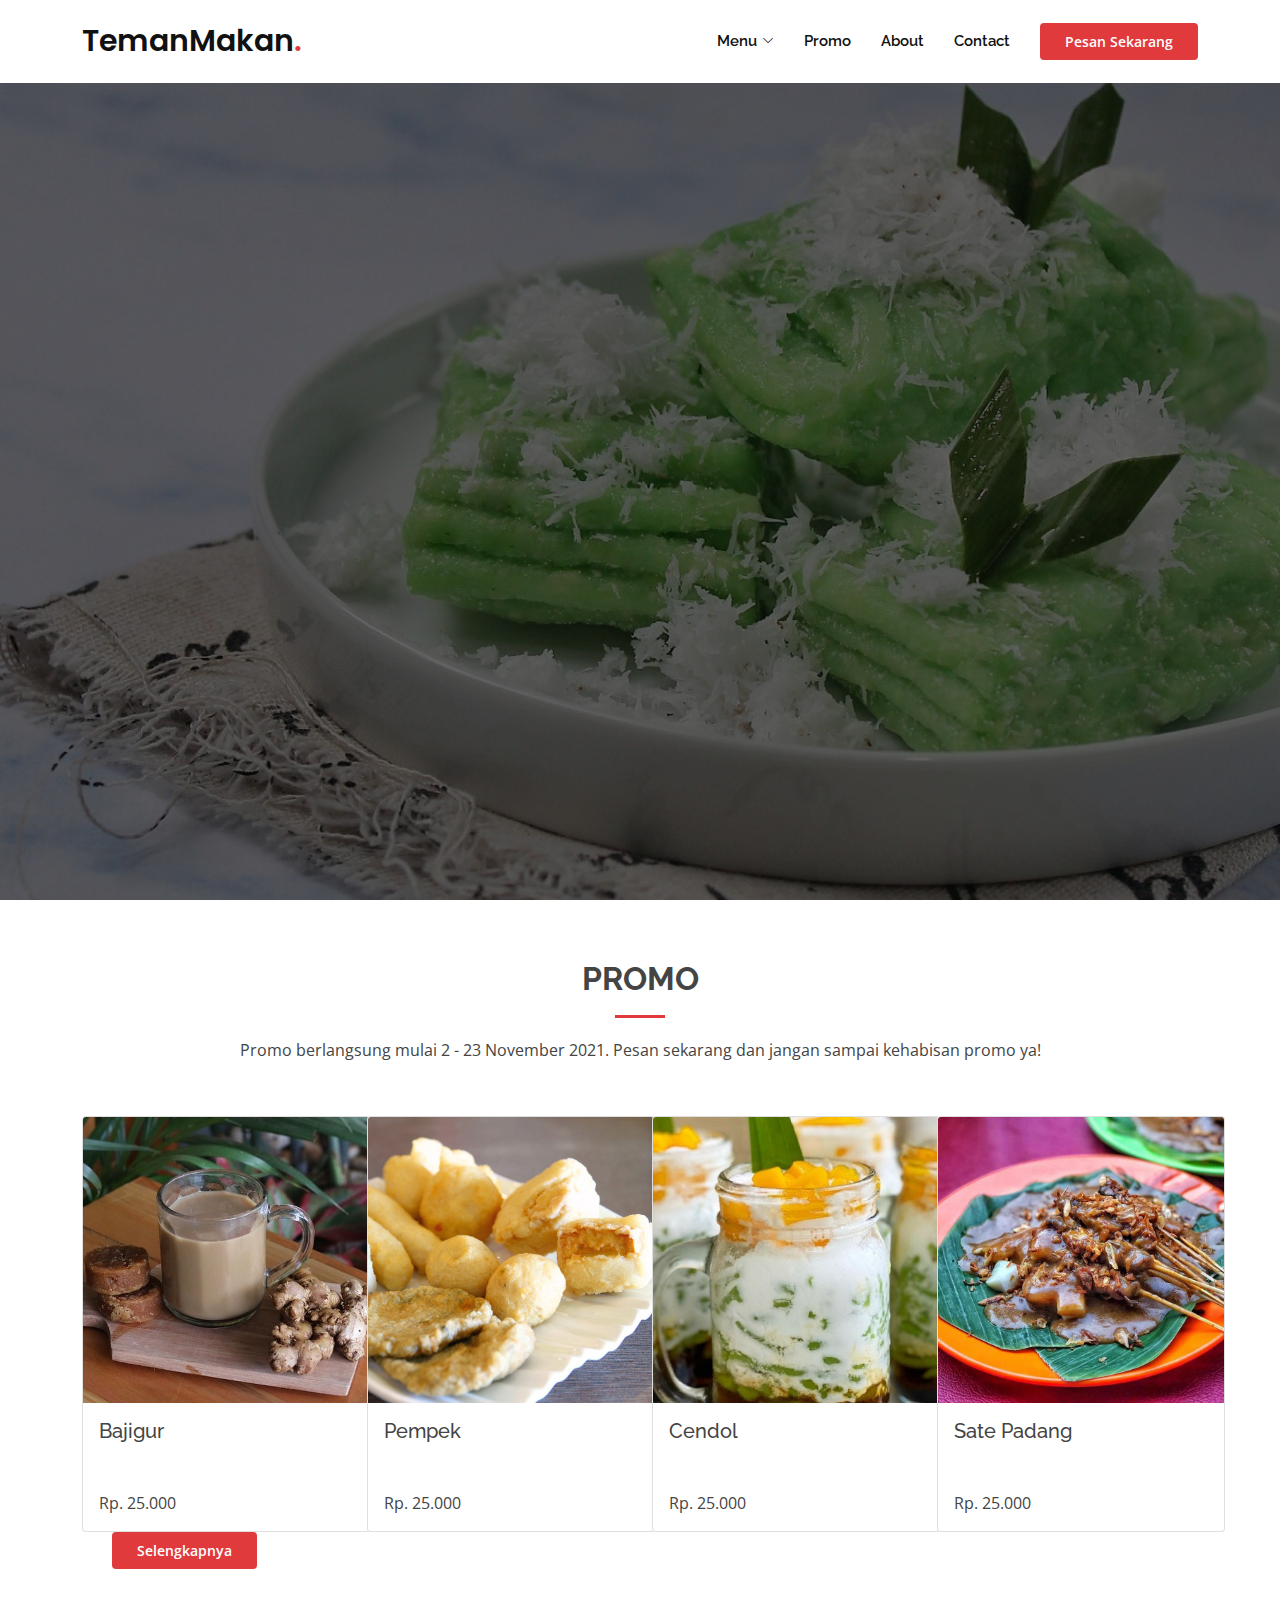
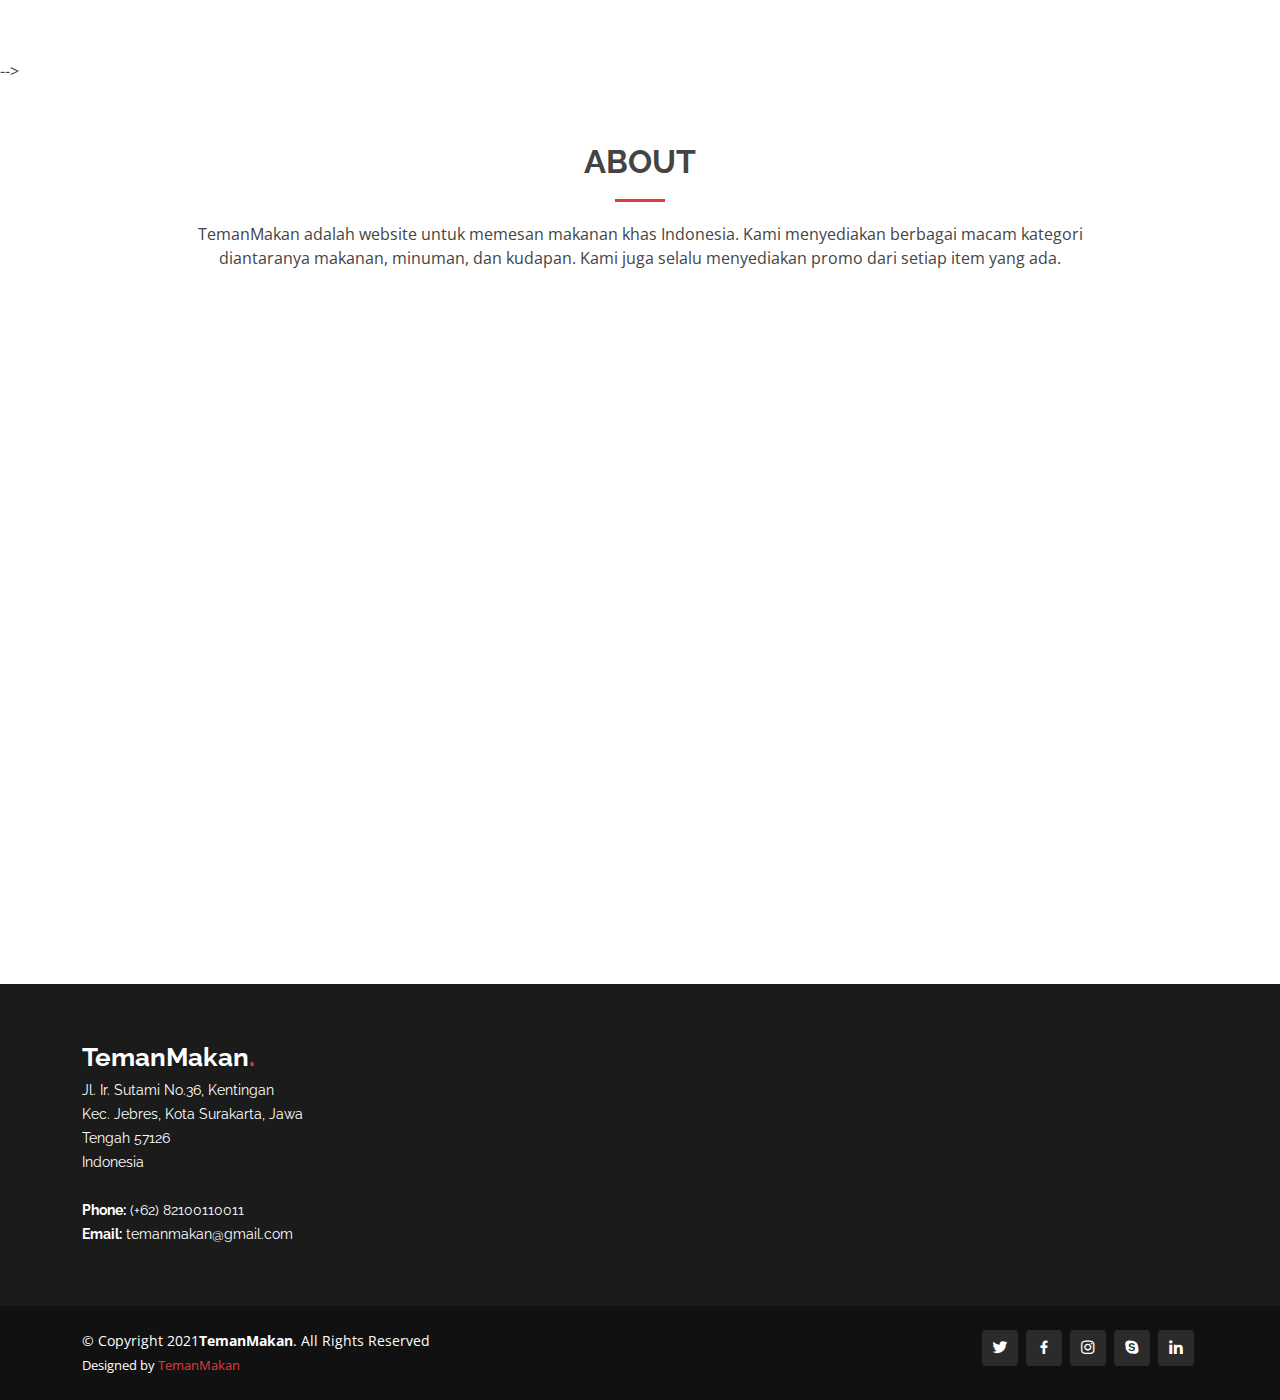
<file: index.html>
<!DOCTYPE html>
<html lang="en">

<head>
  <meta charset="utf-8">
  <meta content="width=device-width, initial-scale=1.0" name="viewport">

  <title>TemanMakan</title>
  <meta content="" name="description">
  <meta content="" name="keywords">

  <!-- Favicons -->
  <link href="assets/img/favicon.png" rel="icon">
  <link href="assets/img/apple-touch-icon.png" rel="apple-touch-icon">

  <!-- Google Fonts -->
  <link href="https://fonts.googleapis.com/css?family=Open+Sans:300,300i,400,400i,600,600i,700,700i|Raleway:300,300i,400,400i,500,500i,600,600i,700,700i|Poppins:300,300i,400,400i,500,500i,600,600i,700,700i" rel="stylesheet">

  <!-- Vendor CSS Files -->
  <link href="assets/vendor/aos/aos.css" rel="stylesheet">
  <link href="assets/vendor/bootstrap/css/bootstrap.min.css" rel="stylesheet">
  <link href="assets/vendor/bootstrap-icons/bootstrap-icons.css" rel="stylesheet">
  <link href="assets/vendor/boxicons/css/boxicons.min.css" rel="stylesheet">
  <link href="assets/vendor/glightbox/css/glightbox.min.css" rel="stylesheet">
  <link href="assets/vendor/remixicon/remixicon.css" rel="stylesheet">
  <link href="assets/vendor/swiper/swiper-bundle.min.css" rel="stylesheet">

  <!-- Template Main CSS File -->
  <link href="assets/css/style.css" rel="stylesheet">

  <!-- =======================================================
  * Template Name: Presento - v3.6.0
  * Template URL: https://bootstrapmade.com/presento-bootstrap-corporate-template/
  * Author: BootstrapMade.com
  * License: https://bootstrapmade.com/license/
  ======================================================== -->
</head>

<body>

  <!-- ======= Header ======= -->
  <header id="header" class="fixed-top d-flex align-items-center">
    <div class="container d-flex align-items-center">
      <h1 class="logo me-auto"><a href="index.html">TemanMakan<span>.</span></a></h1>
      <!-- Uncomment below if you prefer to use an image logo -->
      <!-- <a href="index.html" class="logo me-auto"><img src="assets/img/logo.png" alt=""></a>-->

      <nav id="navbar" class="navbar order-last order-lg-0">
        <ul>
          <li class="dropdown"><a href="#"><span>Menu</span> <i class="bi bi-chevron-down"></i></a>
            <ul>
              <li><a href="#">Makanan</a></li>
              <li><a href="#">Minuman</a></li>
              <li><a href="#">Kudapan</a></li>
            </ul>
          </li>
          <li><a class="nav-link scrollto" href="#promo">Promo</a></li>
          <li><a class="nav-link scrollto" href="#about">About</a></li>
          <li><a class="nav-link scrollto" href="#contact">Contact</a></li>
        </ul>
        <i class="bi bi-list mobile-nav-toggle"></i>
      </nav><!-- .navbar -->

      <a href="#hero" class="get-started-btn scrollto">Pesan Sekarang</a>
    </div>
  </header><!-- End Header -->

  <!-- ======= Hero Section ======= -->
  <section id="hero" class="d-flex align-items-center">

    <div class="container" data-aos="zoom-out" data-aos-delay="100">
      <div class="row">
        <div class="col-xl-6">
          <h1>Dengan makan, kamu akan Bahagia!</h1>
          <h2>Pesan makan sangat mudah dengan TemanMakan</h2>
          <a href="#about" class="btn-get-started scrollto">Pesan Sekarang</a>
        </div>
      </div>
    </div>

  </section><!-- End Hero -->

  <main id="main">

    <!-- ======= Clients Section ======= -->
    <!-- <section id="clients" class="clients">
      <div class="container" data-aos="zoom-in">

        <div class="clients-slider swiper">
          <div class="swiper-wrapper align-items-center">
            <div class="swiper-slide"><img src="assets/img/clients/client-1.png" class="img-fluid" alt=""></div>
            <div class="swiper-slide"><img src="assets/img/clients/client-2.png" class="img-fluid" alt=""></div>
            <div class="swiper-slide"><img src="assets/img/clients/client-3.png" class="img-fluid" alt=""></div>
            <div class="swiper-slide"><img src="assets/img/clients/client-4.png" class="img-fluid" alt=""></div>
            <div class="swiper-slide"><img src="assets/img/clients/client-5.png" class="img-fluid" alt=""></div>
            <div class="swiper-slide"><img src="assets/img/clients/client-6.png" class="img-fluid" alt=""></div>
            <div class="swiper-slide"><img src="assets/img/clients/client-7.png" class="img-fluid" alt=""></div>
            <div class="swiper-slide"><img src="assets/img/clients/client-8.png" class="img-fluid" alt=""></div>
          </div>
          <div class="swiper-pagination"></div>
        </div>

      </div>
    </section> -->
    <!-- End Clients Section -->

    <!-- ======= About Section ======= -->

    <section id="promo">
      <div class="section-title">
        <h2>Promo</h2>
        <p>
          Promo berlangsung mulai 2 - 23 November 2021. Pesan sekarang dan jangan sampai kehabisan promo ya!
        </p>
      </div>
      <div class="container">
        <div class="row">
          <div class="col-sm-3">
            <div class="card mt-4" style="width: 18rem;">
              <img src="img/bajigur.jpg" class="card-img-top" alt="Bajigur">
              <div class="card-body">
                  <h5 class="card-title">Bajigur</h5>
                  <p class="card-text mt-5 text-right">Rp. 25.000</p>
              </div>
            </div>
          </div>
          <div class="col-sm-3">
            <div class="card mt-4" style="width: 18rem;">
              <img src="img/pempek.jpg" class="card-img-top" alt="Pempek">
              <div class="card-body">
                  <h5 class="card-title">Pempek</h5>
                  <p class="card-text mt-5 text-right">Rp. 25.000</p>
              </div>
            </div>
          </div>
          <div class="col-sm-3">
            <div class="card mt-4" style="width: 18rem;">
              <img src="img/cendol.jpg" class="card-img-top" alt="Cendol">
              <div class="card-body">
                  <h5 class="card-title">Cendol</h5>
                  <p class="card-text mt-5 text-right">Rp. 25.000</p>
              </div>
            </div>
          </div>
          <div class="col-sm-3">
            <div class="card mt-4" style="width: 18rem;">
              <img src="img/sate-padang.jfif" class="card-img-top" alt="Sate Padang">
              <div class="card-body">
                  <h5 class="card-title">Sate Padang</h5>
                  <p class="card-text mt-5 text-right">Rp. 25.000</p>
              </div>
            </div>
          </div>
        </div>
      </div>
      <div class="text-center">
        <div class="section-title">
          <div class="container d-flex align-items-center">
            <a href="#" class="get-started-btn scrollto">Selengkapnya</a>
          </div>
        </div>
      </div>
    </section>    

    <!-- <section id="about" class="about section-bg">
      <div class="container" data-aos="fade-up">

        <div class="row no-gutters">
          <div class="content col-xl-5 d-flex align-items-stretch">
            <div class="content">
              <h3>Hi Teman! Ada Promo Buat Kamu Nih</h3>
              <p>
                Promo berlangsung mulai 2 - 23 November 2021. Pesan sekarang dan jangan sampai kehabisan promo ya!
              </p>
              <a href="#" class="about-btn"><span>Pesan Sekarang</span> <i class="bx bx-chevron-right"></i></a>
            </div>
          </div>
          <div class="col-xl-7 d-flex align-items-stretch">
            <div class="icon-boxes d-flex flex-column justify-content-center">
              <div class="row">
                <div class="col-md-6 icon-box" data-aos="fade-up" data-aos-delay="100">
                  <i class="bx bx-receipt"></i>
                  <h4>Corporis voluptates sit</h4>
                  <p>Consequuntur sunt aut quasi enim aliquam quae harum pariatur laboris nisi ut aliquip</p>
                </div>
                <div class="col-md-6 icon-box" data-aos="fade-up" data-aos-delay="200">
                  <i class="bx bx-cube-alt"></i>
                  <h4>Ullamco laboris nisi</h4>
                  <p>Excepteur sint occaecat cupidatat non proident, sunt in culpa qui officia deserunt</p>
                </div>
                <div class="col-md-6 icon-box" data-aos="fade-up" data-aos-delay="300">
                  <i class="bx bx-images"></i>
                  <h4>Labore consequatur</h4>
                  <p>Aut suscipit aut cum nemo deleniti aut omnis. Doloribus ut maiores omnis facere</p>
                </div>
                <div class="col-md-6 icon-box" data-aos="fade-up" data-aos-delay="400">
                  <i class="bx bx-shield"></i>
                  <h4>Beatae veritatis</h4>
                  <p>Expedita veritatis consequuntur nihil tempore laudantium vitae denat pacta</p>
                </div>
              </div>
            </div>
            <!-- End .content-->
          <!-- </div>
        </div>

      </div>
    </section> -->
    <!-- End About Section -->

    <!-- ======= Counts Section ======= -->
    <!-- <section id="counts" class="counts">
      <div class="container" data-aos="fade-up">

        <div class="row">

          <div class="col-lg-3 col-md-6">
            <div class="count-box">
              <i class="bi bi-emoji-smile"></i>
              <span data-purecounter-start="0" data-purecounter-end="232" data-purecounter-duration="1" class="purecounter"></span>
              <p>Happy Clients</p>
            </div>
          </div>

          <div class="col-lg-3 col-md-6 mt-5 mt-md-0">
            <div class="count-box">
              <i class="bi bi-journal-richtext"></i>
              <span data-purecounter-start="0" data-purecounter-end="521" data-purecounter-duration="1" class="purecounter"></span>
              <p>Projects</p>
            </div>
          </div>

          <div class="col-lg-3 col-md-6 mt-5 mt-lg-0">
            <div class="count-box">
              <i class="bi bi-headset"></i>
              <span data-purecounter-start="0" data-purecounter-end="1463" data-purecounter-duration="1" class="purecounter"></span>
              <p>Hours Of Support</p>
            </div>
          </div>

          <div class="col-lg-3 col-md-6 mt-5 mt-lg-0">
            <div class="count-box">
              <i class="bi bi-people"></i>
              <span data-purecounter-start="0" data-purecounter-end="15" data-purecounter-duration="1" class="purecounter"></span>
              <p>Hard Workers</p>
            </div>
          </div>

        </div>

      </div>
    </section> -->
    <!-- End Counts Section -->

    <!-- ======= Tabs Section ======= -->
    <!-- <section id="tabs" class="tabs">
      <div class="container" data-aos="fade-up">

        <ul class="nav nav-tabs row d-flex">
          <li class="nav-item col-3">
            <a class="nav-link active show" data-bs-toggle="tab" data-bs-target="#tab-1">
              <i class="ri-gps-line"></i>
              <h4 class="d-none d-lg-block">Modi sit est dela pireda nest</h4>
            </a>
          </li>
          <li class="nav-item col-3">
            <a class="nav-link" data-bs-toggle="tab" data-bs-target="#tab-2">
              <i class="ri-body-scan-line"></i>
              <h4 class="d-none d-lg-block">Unde praesenti mara setra le</h4>
            </a>
          </li>
          <li class="nav-item col-3">
            <a class="nav-link" data-bs-toggle="tab" data-bs-target="#tab-3">
              <i class="ri-sun-line"></i>
              <h4 class="d-none d-lg-block">Pariatur explica nitro dela</h4>
            </a>
          </li>
          <li class="nav-item col-3">
            <a class="nav-link" data-bs-toggle="tab" data-bs-target="#tab-4">
              <i class="ri-store-line"></i>
              <h4 class="d-none d-lg-block">Nostrum qui dile node</h4>
            </a>
          </li>
        </ul>

        <div class="tab-content">
          <div class="tab-pane active show" id="tab-1">
            <div class="row">
              <div class="col-lg-6 order-2 order-lg-1 mt-3 mt-lg-0" data-aos="fade-up" data-aos-delay="100">
                <h3>Voluptatem dignissimos provident quasi corporis voluptates sit assumenda.</h3>
                <p class="fst-italic">
                  Lorem ipsum dolor sit amet, consectetur adipiscing elit, sed do eiusmod tempor incididunt ut labore et dolore
                  magna aliqua.
                </p>
                <ul>
                  <li><i class="ri-check-double-line"></i> Ullamco laboris nisi ut aliquip ex ea commodo consequat.</li>
                  <li><i class="ri-check-double-line"></i> Duis aute irure dolor in reprehenderit in voluptate velit.</li>
                  <li><i class="ri-check-double-line"></i> Ullamco laboris nisi ut aliquip ex ea commodo consequat. Duis aute irure dolor in reprehenderit in voluptate trideta storacalaperda mastiro dolore eu fugiat nulla pariatur.</li>
                </ul>
                <p>
                  Ullamco laboris nisi ut aliquip ex ea commodo consequat. Duis aute irure dolor in reprehenderit in voluptate
                  velit esse cillum dolore eu fugiat nulla pariatur. Excepteur sint occaecat cupidatat non proident, sunt in
                  culpa qui officia deserunt mollit anim id est laborum
                </p>
              </div>
              <div class="col-lg-6 order-1 order-lg-2 text-center" data-aos="fade-up" data-aos-delay="200">
                <img src="assets/img/tabs-1.jpg" alt="" class="img-fluid">
              </div>
            </div>
          </div>
          <div class="tab-pane" id="tab-2">
            <div class="row">
              <div class="col-lg-6 order-2 order-lg-1 mt-3 mt-lg-0">
                <h3>Neque exercitationem debitis soluta quos debitis quo mollitia officia est</h3>
                <p>
                  Ullamco laboris nisi ut aliquip ex ea commodo consequat. Duis aute irure dolor in reprehenderit in voluptate
                  velit esse cillum dolore eu fugiat nulla pariatur. Excepteur sint occaecat cupidatat non proident, sunt in
                  culpa qui officia deserunt mollit anim id est laborum
                </p>
                <p class="fst-italic">
                  Lorem ipsum dolor sit amet, consectetur adipiscing elit, sed do eiusmod tempor incididunt ut labore et dolore
                  magna aliqua.
                </p>
                <ul>
                  <li><i class="ri-check-double-line"></i> Ullamco laboris nisi ut aliquip ex ea commodo consequat.</li>
                  <li><i class="ri-check-double-line"></i> Duis aute irure dolor in reprehenderit in voluptate velit.</li>
                  <li><i class="ri-check-double-line"></i> Provident mollitia neque rerum asperiores dolores quos qui a. Ipsum neque dolor voluptate nisi sed.</li>
                  <li><i class="ri-check-double-line"></i> Ullamco laboris nisi ut aliquip ex ea commodo consequat. Duis aute irure dolor in reprehenderit in voluptate trideta storacalaperda mastiro dolore eu fugiat nulla pariatur.</li>
                </ul>
              </div>
              <div class="col-lg-6 order-1 order-lg-2 text-center">
                <img src="assets/img/tabs-2.jpg" alt="" class="img-fluid">
              </div>
            </div>
          </div>
          <div class="tab-pane" id="tab-3">
            <div class="row">
              <div class="col-lg-6 order-2 order-lg-1 mt-3 mt-lg-0">
                <h3>Voluptatibus commodi ut accusamus ea repudiandae ut autem dolor ut assumenda</h3>
                <p>
                  Ullamco laboris nisi ut aliquip ex ea commodo consequat. Duis aute irure dolor in reprehenderit in voluptate
                  velit esse cillum dolore eu fugiat nulla pariatur. Excepteur sint occaecat cupidatat non proident, sunt in
                  culpa qui officia deserunt mollit anim id est laborum
                </p>
                <ul>
                  <li><i class="ri-check-double-line"></i> Ullamco laboris nisi ut aliquip ex ea commodo consequat.</li>
                  <li><i class="ri-check-double-line"></i> Duis aute irure dolor in reprehenderit in voluptate velit.</li>
                  <li><i class="ri-check-double-line"></i> Provident mollitia neque rerum asperiores dolores quos qui a. Ipsum neque dolor voluptate nisi sed.</li>
                </ul>
                <p class="fst-italic">
                  Lorem ipsum dolor sit amet, consectetur adipiscing elit, sed do eiusmod tempor incididunt ut labore et dolore
                  magna aliqua.
                </p>
              </div>
              <div class="col-lg-6 order-1 order-lg-2 text-center">
                <img src="assets/img/tabs-3.jpg" alt="" class="img-fluid">
              </div>
            </div>
          </div>
          <div class="tab-pane" id="tab-4">
            <div class="row">
              <div class="col-lg-6 order-2 order-lg-1 mt-3 mt-lg-0">
                <h3>Omnis fugiat ea explicabo sunt dolorum asperiores sequi inventore rerum</h3>
                <p>
                  Ullamco laboris nisi ut aliquip ex ea commodo consequat. Duis aute irure dolor in reprehenderit in voluptate
                  velit esse cillum dolore eu fugiat nulla pariatur. Excepteur sint occaecat cupidatat non proident, sunt in
                  culpa qui officia deserunt mollit anim id est laborum
                </p>
                <p class="fst-italic">
                  Lorem ipsum dolor sit amet, consectetur adipiscing elit, sed do eiusmod tempor incididunt ut labore et dolore
                  magna aliqua.
                </p>
                <ul>
                  <li><i class="ri-check-double-line"></i> Ullamco laboris nisi ut aliquip ex ea commodo consequat.</li>
                  <li><i class="ri-check-double-line"></i> Duis aute irure dolor in reprehenderit in voluptate velit.</li>
                  <li><i class="ri-check-double-line"></i> Ullamco laboris nisi ut aliquip ex ea commodo consequat. Duis aute irure dolor in reprehenderit in voluptate trideta storacalaperda mastiro dolore eu fugiat nulla pariatur.</li>
                </ul>
              </div>
              <div class="col-lg-6 order-1 order-lg-2 text-center">
                <img src="assets/img/tabs-4.jpg" alt="" class="img-fluid">
              </div>
            </div>
          </div>
        </div>

      </div>
    </section> -->
    <!-- End Tabs Section -->

    <!-- ======= Services Section ======= -->
    <!-- <section id="services" class="services section-bg ">
      <div class="container" data-aos="fade-up">

        <div class="section-title">
          <h2>Services</h2>
          <p>Magnam dolores commodi suscipit. Necessitatibus eius consequatur ex aliquid fuga eum quidem. Sit sint consectetur velit. Quisquam quos quisquam cupiditate. Et nemo qui impedit suscipit alias ea.</p>
        </div>

        <div class="row">
          <div class="col-md-6">
            <div class="icon-box" data-aos="fade-up" data-aos-delay="100">
              <i class="bi bi-briefcase"></i>
              <h4><a href="#">Lorem Ipsum</a></h4>
              <p>Voluptatum deleniti atque corrupti quos dolores et quas molestias excepturi sint occaecati cupiditate non provident</p>
            </div>
          </div>
          <div class="col-md-6 mt-4 mt-md-0">
            <div class="icon-box" data-aos="fade-up" data-aos-delay="200">
              <i class="bi bi-card-checklist"></i>
              <h4><a href="#">Dolor Sitema</a></h4>
              <p>Minim veniam, quis nostrud exercitation ullamco laboris nisi ut aliquip ex ea commodo consequat tarad limino ata</p>
            </div>
          </div>
          <div class="col-md-6 mt-4 mt-md-0">
            <div class="icon-box" data-aos="fade-up" data-aos-delay="300">
              <i class="bi bi-bar-chart"></i>
              <h4><a href="#">Sed ut perspiciatis</a></h4>
              <p>Duis aute irure dolor in reprehenderit in voluptate velit esse cillum dolore eu fugiat nulla pariatur</p>
            </div>
          </div>
          <div class="col-md-6 mt-4 mt-md-0">
            <div class="icon-box" data-aos="fade-up" data-aos-delay="400">
              <i class="bi bi-binoculars"></i>
              <h4><a href="#">Nemo Enim</a></h4>
              <p>Excepteur sint occaecat cupidatat non proident, sunt in culpa qui officia deserunt mollit anim id est laborum</p>
            </div>
          </div>
          <div class="col-md-6 mt-4 mt-md-0">
            <div class="icon-box" data-aos="fade-up" data-aos-delay="500">
              <i class="bi bi-brightness-high"></i>
              <h4><a href="#">Magni Dolore</a></h4>
              <p>At vero eos et accusamus et iusto odio dignissimos ducimus qui blanditiis praesentium voluptatum deleniti atque</p>
            </div>
          </div>
          <div class="col-md-6 mt-4 mt-md-0">
            <div class="icon-box" data-aos="fade-up" data-aos-delay="600">
              <i class="bi bi-calendar4-week"></i>
              <h4><a href="#">Eiusmod Tempor</a></h4>
              <p>Et harum quidem rerum facilis est et expedita distinctio. Nam libero tempore, cum soluta nobis est eligendi</p>
            </div>
          </div>
        </div>

      </div>
    </section> -->
    <!-- End Services Section -->

    <!-- ======= Portfolio Section ======= -->
    <!-- <section id="portfolio" class="portfolio">
      <div class="container" data-aos="fade-up">

        <div class="section-title">
          <h2>Portfolio</h2>
          <p>Magnam dolores commodi suscipit. Necessitatibus eius consequatur ex aliquid fuga eum quidem. Sit sint consectetur velit. Quisquam quos quisquam cupiditate. Et nemo qui impedit suscipit alias ea.</p>
        </div>

        <div class="row" data-aos="fade-up" data-aos-delay="100">
          <div class="col-lg-12 d-flex justify-content-center">
            <ul id="portfolio-flters">
              <li data-filter="*" class="filter-active">All</li>
              <li data-filter=".filter-app">App</li>
              <li data-filter=".filter-card">Card</li>
              <li data-filter=".filter-web">Web</li>
            </ul>
          </div>
        </div>

        <div class="row portfolio-container" data-aos="fade-up" data-aos-delay="200">

          <div class="col-lg-4 col-md-6 portfolio-item filter-app">
            <div class="portfolio-wrap">
              <img src="assets/img/portfolio/portfolio-1.jpg" class="img-fluid" alt="">
              <div class="portfolio-info">
                <h4>App 1</h4>
                <p>App</p>
                <div class="portfolio-links">
                  <a href="assets/img/portfolio/portfolio-1.jpg" data-gallery="portfolioGallery" class="portfolio-lightbox" title="App 1"><i class="bx bx-plus"></i></a>
                  <a href="portfolio-details.html" title="More Details"><i class="bx bx-link"></i></a>
                </div>
              </div>
            </div>
          </div>

          <div class="col-lg-4 col-md-6 portfolio-item filter-web">
            <div class="portfolio-wrap">
              <img src="assets/img/portfolio/portfolio-2.jpg" class="img-fluid" alt="">
              <div class="portfolio-info">
                <h4>Web 3</h4>
                <p>Web</p>
                <div class="portfolio-links">
                  <a href="assets/img/portfolio/portfolio-2.jpg" data-gallery="portfolioGallery" class="portfolio-lightbox" title="Web 3"><i class="bx bx-plus"></i></a>
                  <a href="portfolio-details.html" title="More Details"><i class="bx bx-link"></i></a>
                </div>
              </div>
            </div>
          </div>

          <div class="col-lg-4 col-md-6 portfolio-item filter-app">
            <div class="portfolio-wrap">
              <img src="assets/img/portfolio/portfolio-3.jpg" class="img-fluid" alt="">
              <div class="portfolio-info">
                <h4>App 2</h4>
                <p>App</p>
                <div class="portfolio-links">
                  <a href="assets/img/portfolio/portfolio-3.jpg" data-gallery="portfolioGallery" class="portfolio-lightbox" title="App 2"><i class="bx bx-plus"></i></a>
                  <a href="portfolio-details.html" title="More Details"><i class="bx bx-link"></i></a>
                </div>
              </div>
            </div>
          </div>

          <div class="col-lg-4 col-md-6 portfolio-item filter-card">
            <div class="portfolio-wrap">
              <img src="assets/img/portfolio/portfolio-4.jpg" class="img-fluid" alt="">
              <div class="portfolio-info">
                <h4>Card 2</h4>
                <p>Card</p>
                <div class="portfolio-links">
                  <a href="assets/img/portfolio/portfolio-4.jpg" data-gallery="portfolioGallery" class="portfolio-lightbox" title="Card 2"><i class="bx bx-plus"></i></a>
                  <a href="portfolio-details.html" title="More Details"><i class="bx bx-link"></i></a>
                </div>
              </div>
            </div>
          </div>

          <div class="col-lg-4 col-md-6 portfolio-item filter-web">
            <div class="portfolio-wrap">
              <img src="assets/img/portfolio/portfolio-5.jpg" class="img-fluid" alt="">
              <div class="portfolio-info">
                <h4>Web 2</h4>
                <p>Web</p>
                <div class="portfolio-links">
                  <a href="assets/img/portfolio/portfolio-5.jpg" data-gallery="portfolioGallery" class="portfolio-lightbox" title="Web 2"><i class="bx bx-plus"></i></a>
                  <a href="portfolio-details.html" title="More Details"><i class="bx bx-link"></i></a>
                </div>
              </div>
            </div>
          </div>

          <div class="col-lg-4 col-md-6 portfolio-item filter-app">
            <div class="portfolio-wrap">
              <img src="assets/img/portfolio/portfolio-6.jpg" class="img-fluid" alt="">
              <div class="portfolio-info">
                <h4>App 3</h4>
                <p>App</p>
                <div class="portfolio-links">
                  <a href="assets/img/portfolio/portfolio-6.jpg" data-gallery="portfolioGallery" class="portfolio-lightbox" title="App 3"><i class="bx bx-plus"></i></a>
                  <a href="portfolio-details.html" title="More Details"><i class="bx bx-link"></i></a>
                </div>
              </div>
            </div>
          </div>

          <div class="col-lg-4 col-md-6 portfolio-item filter-card">
            <div class="portfolio-wrap">
              <img src="assets/img/portfolio/portfolio-7.jpg" class="img-fluid" alt="">
              <div class="portfolio-info">
                <h4>Card 1</h4>
                <p>Card</p>
                <div class="portfolio-links">
                  <a href="assets/img/portfolio/portfolio-7.jpg" data-gallery="portfolioGallery" class="portfolio-lightbox" title="Card 1"><i class="bx bx-plus"></i></a>
                  <a href="portfolio-details.html" title="More Details"><i class="bx bx-link"></i></a>
                </div>
              </div>
            </div>
          </div>

          <div class="col-lg-4 col-md-6 portfolio-item filter-card">
            <div class="portfolio-wrap">
              <img src="assets/img/portfolio/portfolio-8.jpg" class="img-fluid" alt="">
              <div class="portfolio-info">
                <h4>Card 3</h4>
                <p>Card</p>
                <div class="portfolio-links">
                  <a href="assets/img/portfolio/portfolio-8.jpg" data-gallery="portfolioGallery" class="portfolio-lightbox" title="Card 3"><i class="bx bx-plus"></i></a>
                  <a href="portfolio-details.html" title="More Details"><i class="bx bx-link"></i></a>
                </div>
              </div>
            </div>
          </div>

          <div class="col-lg-4 col-md-6 portfolio-item filter-web">
            <div class="portfolio-wrap">
              <img src="assets/img/portfolio/portfolio-9.jpg" class="img-fluid" alt="">
              <div class="portfolio-info">
                <h4>Web 3</h4>
                <p>Web</p>
                <div class="portfolio-links">
                  <a href="assets/img/portfolio/portfolio-9.jpg" data-gallery="portfolioGallery" class="portfolio-lightbox" title="Web 3"><i class="bx bx-plus"></i></a>
                  <a href="portfolio-details.html" title="More Details"><i class="bx bx-link"></i></a>
                </div>
              </div>
            </div>
          </div>

        </div>

      </div>
    </section> -->
    <!-- End Portfolio Section -->

    <!-- ======= Testimonials Section ======= -->
    <!-- <section id="testimonials" class="testimonials">
      <div class="container" data-aos="fade-up">
        <div class="section-title">
          <h2>Testimonials</h2>
          <p>Magnam dolores commodi suscipit. Necessitatibus eius consequatur ex aliquid fuga eum quidem. Sit sint consectetur velit. Quisquam quos quisquam cupiditate. Et nemo qui impedit suscipit alias ea.</p>
        </div>

        <div class="testimonials-slider swiper" data-aos="fade-up" data-aos-delay="100">
          <div class="swiper-wrapper">

            <div class="swiper-slide">
              <div class="testimonial-wrap">
                <div class="testimonial-item">
                  <img src="assets/img/testimonials/testimonials-1.jpg" class="testimonial-img" alt="">
                  <h3>Saul Goodman</h3>
                  <h4>Ceo &amp; Founder</h4>
                  <p>
                    <i class="bx bxs-quote-alt-left quote-icon-left"></i>
                    Proin iaculis purus consequat sem cure digni ssim donec porttitora entum suscipit rhoncus. Accusantium quam, ultricies eget id, aliquam eget nibh et. Maecen aliquam, risus at semper.
                    <i class="bx bxs-quote-alt-right quote-icon-right"></i>
                  </p>
                </div>
              </div>
            </div> -->
            <!-- End testimonial item -->

            <!-- <div class="swiper-slide">
              <div class="testimonial-wrap">
                <div class="testimonial-item">
                  <img src="assets/img/testimonials/testimonials-2.jpg" class="testimonial-img" alt="">
                  <h3>Sara Wilsson</h3>
                  <h4>Designer</h4>
                  <p>
                    <i class="bx bxs-quote-alt-left quote-icon-left"></i>
                    Export tempor illum tamen malis malis eram quae irure esse labore quem cillum quid cillum eram malis quorum velit fore eram velit sunt aliqua noster fugiat irure amet legam anim culpa.
                    <i class="bx bxs-quote-alt-right quote-icon-right"></i>
                  </p>
                </div>
              </div>
            </div> -->
            <!-- End testimonial item -->

            <!-- <div class="swiper-slide">
              <div class="testimonial-wrap">
                <div class="testimonial-item">
                  <img src="assets/img/testimonials/testimonials-3.jpg" class="testimonial-img" alt="">
                  <h3>Jena Karlis</h3>
                  <h4>Store Owner</h4>
                  <p>
                    <i class="bx bxs-quote-alt-left quote-icon-left"></i>
                    Enim nisi quem export duis labore cillum quae magna enim sint quorum nulla quem veniam duis minim tempor labore quem eram duis noster aute amet eram fore quis sint minim.
                    <i class="bx bxs-quote-alt-right quote-icon-right"></i>
                  </p>
                </div>
              </div>
            </div> -->
            <!-- End testimonial item -->

            <!-- <div class="swiper-slide">
              <div class="testimonial-wrap">
                <div class="testimonial-item">
                  <img src="assets/img/testimonials/testimonials-4.jpg" class="testimonial-img" alt="">
                  <h3>Matt Brandon</h3>
                  <h4>Freelancer</h4>
                  <p>
                    <i class="bx bxs-quote-alt-left quote-icon-left"></i>
                    Fugiat enim eram quae cillum dolore dolor amet nulla culpa multos export minim fugiat minim velit minim dolor enim duis veniam ipsum anim magna sunt elit fore quem dolore labore illum veniam.
                    <i class="bx bxs-quote-alt-right quote-icon-right"></i>
                  </p>
                </div>
              </div>
            </div> -->
            <!-- End testimonial item -->

            <!-- <div class="swiper-slide">
              <div class="testimonial-wrap">
                <div class="testimonial-item">
                  <img src="assets/img/testimonials/testimonials-5.jpg" class="testimonial-img" alt="">
                  <h3>John Larson</h3>
                  <h4>Entrepreneur</h4>
                  <p>
                    <i class="bx bxs-quote-alt-left quote-icon-left"></i>
                    Quis quorum aliqua sint quem legam fore sunt eram irure aliqua veniam tempor noster veniam enim culpa labore duis sunt culpa nulla illum cillum fugiat esse veniam culpa fore nisi cillum quid.
                    <i class="bx bxs-quote-alt-right quote-icon-right"></i>
                  </p>
                </div>
              </div>
            </div> -->
            <!-- End testimonial item -->

          <!-- </div>
          <div class="swiper-pagination"></div>
        </div>

      </div>
    </section> -->
    <!-- End Testimonials Section -->

    <!-- ======= Pricing Section ======= -->
    <!-- <section id="pricing" class="pricing section-bg">
      <div class="container" data-aos="fade-up">

        <div class="section-title">
          <h2>Pricing</h2>
          <p>Magnam dolores commodi suscipit. Necessitatibus eius consequatur ex aliquid fuga eum quidem. Sit sint consectetur velit. Quisquam quos quisquam cupiditate. Et nemo qui impedit suscipit alias ea.</p>
        </div>

        <div class="row">

          <div class="col-lg-4 col-md-6">
            <div class="box" data-aos="fade-up" data-aos-delay="100">
              <h3>Free</h3>
              <h4><sup>$</sup>0<span> / month</span></h4>
              <ul>
                <li>Aida dere</li>
                <li>Nec feugiat nisl</li>
                <li>Nulla at volutpat dola</li>
                <li class="na">Pharetra massa</li>
                <li class="na">Massa ultricies mi</li>
              </ul>
              <div class="btn-wrap">
                <a href="#" class="btn-buy">Buy Now</a>
              </div>
            </div>
          </div>

          <div class="col-lg-4 col-md-6 mt-4 mt-md-0">
            <div class="box featured" data-aos="fade-up" data-aos-delay="200">
              <h3>Business</h3>
              <h4><sup>$</sup>19<span> / month</span></h4>
              <ul>
                <li>Aida dere</li>
                <li>Nec feugiat nisl</li>
                <li>Nulla at volutpat dola</li>
                <li>Pharetra massa</li>
                <li class="na">Massa ultricies mi</li>
              </ul>
              <div class="btn-wrap">
                <a href="#" class="btn-buy">Buy Now</a>
              </div>
            </div>
          </div>

          <div class="col-lg-4 col-md-6 mt-4 mt-lg-0">
            <div class="box" data-aos="fade-up" data-aos-delay="300">
              <h3>Developer</h3>
              <h4><sup>$</sup>29<span> / month</span></h4>
              <ul>
                <li>Aida dere</li>
                <li>Nec feugiat nisl</li>
                <li>Nulla at volutpat dola</li>
                <li>Pharetra massa</li>
                <li>Massa ultricies mi</li>
              </ul>
              <div class="btn-wrap">
                <a href="#" class="btn-buy">Buy Now</a>
              </div>
            </div>
          </div>

        </div>

      </div>
    </section> -->
    <!-- End Pricing Section -->

    <!-- ======= Frequently Asked Questions Section ======= -->
    <!-- <section id="faq" class="faq">
      <div class="container" data-aos="fade-up">

        <div class="section-title">
          <h2>Frequently Asked Questions</h2>
        </div>

        <ul class="faq-list accordion" data-aos="fade-up">

          <li>
            <a data-bs-toggle="collapse" class="collapsed" data-bs-target="#faq1">Non consectetur a erat nam at lectus urna duis? <i class="bx bx-chevron-down icon-show"></i><i class="bx bx-x icon-close"></i></a>
            <div id="faq1" class="collapse" data-bs-parent=".faq-list">
              <p>
                Feugiat pretium nibh ipsum consequat. Tempus iaculis urna id volutpat lacus laoreet non curabitur gravida. Venenatis lectus magna fringilla urna porttitor rhoncus dolor purus non.
              </p>
            </div>
          </li>

          <li>
            <a data-bs-toggle="collapse" data-bs-target="#faq2" class="collapsed">Feugiat scelerisque varius morbi enim nunc faucibus a pellentesque? <i class="bx bx-chevron-down icon-show"></i><i class="bx bx-x icon-close"></i></a>
            <div id="faq2" class="collapse" data-bs-parent=".faq-list">
              <p>
                Dolor sit amet consectetur adipiscing elit pellentesque habitant morbi. Id interdum velit laoreet id donec ultrices. Fringilla phasellus faucibus scelerisque eleifend donec pretium. Est pellentesque elit ullamcorper dignissim. Mauris ultrices eros in cursus turpis massa tincidunt dui.
              </p>
            </div>
          </li>

          <li>
            <a data-bs-toggle="collapse" data-bs-target="#faq3" class="collapsed">Dolor sit amet consectetur adipiscing elit pellentesque habitant morbi? <i class="bx bx-chevron-down icon-show"></i><i class="bx bx-x icon-close"></i></a>
            <div id="faq3" class="collapse" data-bs-parent=".faq-list">
              <p>
                Eleifend mi in nulla posuere sollicitudin aliquam ultrices sagittis orci. Faucibus pulvinar elementum integer enim. Sem nulla pharetra diam sit amet nisl suscipit. Rutrum tellus pellentesque eu tincidunt. Lectus urna duis convallis convallis tellus. Urna molestie at elementum eu facilisis sed odio morbi quis
              </p>
            </div>
          </li>

          <li>
            <a data-bs-toggle="collapse" data-bs-target="#faq4" class="collapsed">Ac odio tempor orci dapibus. Aliquam eleifend mi in nulla? <i class="bx bx-chevron-down icon-show"></i><i class="bx bx-x icon-close"></i></a>
            <div id="faq4" class="collapse" data-bs-parent=".faq-list">
              <p>
                Dolor sit amet consectetur adipiscing elit pellentesque habitant morbi. Id interdum velit laoreet id donec ultrices. Fringilla phasellus faucibus scelerisque eleifend donec pretium. Est pellentesque elit ullamcorper dignissim. Mauris ultrices eros in cursus turpis massa tincidunt dui.
              </p>
            </div>
          </li>

          <li>
            <a data-bs-toggle="collapse" data-bs-target="#faq5" class="collapsed">Tempus quam pellentesque nec nam aliquam sem et tortor consequat? <i class="bx bx-chevron-down icon-show"></i><i class="bx bx-x icon-close"></i></a>
            <div id="faq5" class="collapse" data-bs-parent=".faq-list">
              <p>
                Molestie a iaculis at erat pellentesque adipiscing commodo. Dignissim suspendisse in est ante in. Nunc vel risus commodo viverra maecenas accumsan. Sit amet nisl suscipit adipiscing bibendum est. Purus gravida quis blandit turpis cursus in
              </p>
            </div>
          </li>

          <li>
            <a data-bs-toggle="collapse" data-bs-target="#faq6" class="collapsed">Tortor vitae purus faucibus ornare. Varius vel pharetra vel turpis nunc eget lorem dolor? <i class="bx bx-chevron-down icon-show"></i><i class="bx bx-x icon-close"></i></a>
            <div id="faq6" class="collapse" data-bs-parent=".faq-list">
              <p>
                Laoreet sit amet cursus sit amet dictum sit amet justo. Mauris vitae ultricies leo integer malesuada nunc vel. Tincidunt eget nullam non nisi est sit amet. Turpis nunc eget lorem dolor sed. Ut venenatis tellus in metus vulputate eu scelerisque. Pellentesque diam volutpat commodo sed egestas egestas fringilla phasellus faucibus. Nibh tellus molestie nunc non blandit massa enim nec.
              </p>
            </div>
          </li>

        </ul>

      </div>
    </section> -->
    <!-- End Frequently Asked Questions Section -->

    <!-- ======= Team Section ======= -->
    <!-- <section id="team" class="team section-bg">
      <div class="container" data-aos="fade-up">

        <div class="section-title">
          <h2>Team</h2>
          <p>Magnam dolores commodi suscipit. Necessitatibus eius consequatur ex aliquid fuga eum quidem. Sit sint consectetur velit. Quisquam quos quisquam cupiditate. Et nemo qui impedit suscipit alias ea.</p>
        </div>

        <div class="row">

          <div class="col-lg-3 col-md-6 d-flex align-items-stretch">
            <div class="member" data-aos="fade-up" data-aos-delay="100">
              <div class="member-img">
                <img src="assets/img/team/team-1.jpg" class="img-fluid" alt="">
                <div class="social">
                  <a href=""><i class="bi bi-twitter"></i></a>
                  <a href=""><i class="bi bi-facebook"></i></a>
                  <a href=""><i class="bi bi-instagram"></i></a>
                  <a href=""><i class="bi bi-linkedin"></i></a>
                </div>
              </div>
              <div class="member-info">
                <h4>Walter White</h4>
                <span>Chief Executive Officer</span>
              </div>
            </div>
          </div>

          <div class="col-lg-3 col-md-6 d-flex align-items-stretch">
            <div class="member" data-aos="fade-up" data-aos-delay="200">
              <div class="member-img">
                <img src="assets/img/team/team-2.jpg" class="img-fluid" alt="">
                <div class="social">
                  <a href=""><i class="bi bi-twitter"></i></a>
                  <a href=""><i class="bi bi-facebook"></i></a>
                  <a href=""><i class="bi bi-instagram"></i></a>
                  <a href=""><i class="bi bi-linkedin"></i></a>
                </div>
              </div>
              <div class="member-info">
                <h4>Sarah Jhonson</h4>
                <span>Product Manager</span>
              </div>
            </div>
          </div>

          <div class="col-lg-3 col-md-6 d-flex align-items-stretch">
            <div class="member" data-aos="fade-up" data-aos-delay="300">
              <div class="member-img">
                <img src="assets/img/team/team-3.jpg" class="img-fluid" alt="">
                <div class="social">
                  <a href=""><i class="bi bi-twitter"></i></a>
                  <a href=""><i class="bi bi-facebook"></i></a>
                  <a href=""><i class="bi bi-instagram"></i></a>
                  <a href=""><i class="bi bi-linkedin"></i></a>
                </div>
              </div>
              <div class="member-info">
                <h4>William Anderson</h4>
                <span>CTO</span>
              </div>
            </div>
          </div>

          <div class="col-lg-3 col-md-6 d-flex align-items-stretch">
            <div class="member" data-aos="fade-up" data-aos-delay="400">
              <div class="member-img">
                <img src="assets/img/team/team-4.jpg" class="img-fluid" alt="">
                <div class="social">
                  <a href=""><i class="bi bi-twitter"></i></a>
                  <a href=""><i class="bi bi-facebook"></i></a>
                  <a href=""><i class="bi bi-instagram"></i></a>
                  <a href=""><i class="bi bi-linkedin"></i></a>
                </div>
              </div>
              <div class="member-info">
                <h4>Amanda Jepson</h4>
                <span>Accountant</span>
              </div>
            </div>
          </div>

        </div>

      </div>
    </section> --> -->
    <!-- End Team Section -->

    <section id="about">
      <div class="section-title">
        <h2>About</h2>
        <p>
          TemanMakan adalah website untuk memesan makanan khas Indonesia. Kami menyediakan berbagai macam kategori<br>
          diantaranya makanan, minuman, dan kudapan. Kami juga selalu menyediakan promo dari setiap item yang ada.
        </p>
      </div>
    </section>

    <!-- ======= Contact Section ======= -->
    <section id="contact" class="contact">
      <div class="container" data-aos="fade-up">

        <div class="section-title">
          <h2>Contact</h2>
        </div>

        <div class="row" data-aos="fade-up" data-aos-delay="100">

          <div class="col-lg-6">

            <div class="row">
              <div class="col-md-12">
                <div class="info-box">
                  <i class="bx bx-map"></i>
                  <h3>Our Address</h3>
                  <p>Jl. Ir. Sutami No.36, Kentingan, Kec. Jebres, Kota Surakarta, Jawa Tengah 57126</p>
                </div>
              </div>
              <div class="col-md-6">
                <div class="info-box mt-4">
                  <i class="bx bx-envelope"></i>
                  <h3>Email Us</h3>
                  <p>temanmakan@gmail.com</p>
                </div>
              </div>
              <div class="col-md-6">
                <div class="info-box mt-4">
                  <i class="bx bx-phone-call"></i>
                  <h3>Call Us</h3>
                  <p>(+62) 82100110011</p>
                </div>
              </div>
            </div>

          </div>

          <div class="col-lg-6">
            <form action="forms/contact.php" method="post" role="form" class="php-email-form">
              <div class="row">
                <div class="col form-group">
                  <input type="text" name="name" class="form-control" id="name" placeholder="Your Name" required>
                </div>
                <div class="col form-group">
                  <input type="email" class="form-control" name="email" id="email" placeholder="Your Email" required>
                </div>
              </div>
              <div class="form-group">
                <input type="text" class="form-control" name="subject" id="subject" placeholder="Subject" required>
              </div>
              <div class="form-group">
                <textarea class="form-control" name="message" rows="5" placeholder="Message" required></textarea>
              </div>
              <div class="my-3">
                <div class="loading">Loading</div>
                <div class="error-message"></div>
                <div class="sent-message">Your message has been sent. Thank you!</div>
              </div>
              <div class="text-center"><button type="submit">Send Message</button></div>
            </form>
          </div>

        </div>

      </div>
    </section><!-- End Contact Section -->

  </main><!-- End #main -->

  <!-- ======= Footer ======= -->
  <footer id="footer">

    <div class="footer-top">
      <div class="container">
        <div class="row">

          <div class="col-lg-3 col-md-6 footer-contact">
            <h3>TemanMakan<span>.</span></h3>
            <p>
              Jl. Ir. Sutami No.36, Kentingan <br>
              Kec. Jebres, Kota Surakarta, Jawa Tengah 57126<br>
              Indonesia <br><br>
              <strong>Phone:</strong> (+62) 82100110011<br>
              <strong>Email:</strong> temanmakan@gmail.com<br>
            </p>
          </div>

        </div>
      </div>
    </div>

    <div class="container d-md-flex py-4">

      <div class="me-md-auto text-center text-md-start">
        <div class="copyright">
          &copy; Copyright 2021<strong><span>TemanMakan</span></strong>. All Rights Reserved
        </div>
        <div class="credits">
          <!-- All the links in the footer should remain intact. -->
          <!-- You can delete the links only if you purchased the pro version. -->
          <!-- Licensing information: https://bootstrapmade.com/license/ -->
          <!-- Purchase the pro version with working PHP/AJAX contact form: https://bootstrapmade.com/presento-bootstrap-corporate-template/ -->
          Designed by <a href="#">TemanMakan</a>
        </div>
      </div>
      <div class="social-links text-center text-md-end pt-3 pt-md-0">
        <a href="#" class="twitter"><i class="bx bxl-twitter"></i></a>
        <a href="#" class="facebook"><i class="bx bxl-facebook"></i></a>
        <a href="#" class="instagram"><i class="bx bxl-instagram"></i></a>
        <a href="#" class="google-plus"><i class="bx bxl-skype"></i></a>
        <a href="#" class="linkedin"><i class="bx bxl-linkedin"></i></a>
      </div>
    </div>
  </footer><!-- End Footer -->

  <a href="#" class="back-to-top d-flex align-items-center justify-content-center"><i class="bi bi-arrow-up-short"></i></a>

  <!-- Vendor JS Files -->
  <script src="assets/vendor/aos/aos.js"></script>
  <script src="assets/vendor/bootstrap/js/bootstrap.bundle.min.js"></script>
  <script src="assets/vendor/glightbox/js/glightbox.min.js"></script>
  <script src="assets/vendor/isotope-layout/isotope.pkgd.min.js"></script>
  <script src="assets/vendor/php-email-form/validate.js"></script>
  <script src="assets/vendor/purecounter/purecounter.js"></script>
  <script src="assets/vendor/swiper/swiper-bundle.min.js"></script>

  <!-- Template Main JS File -->
  <script src="assets/js/main.js"></script>

</body>

</html>
</file>
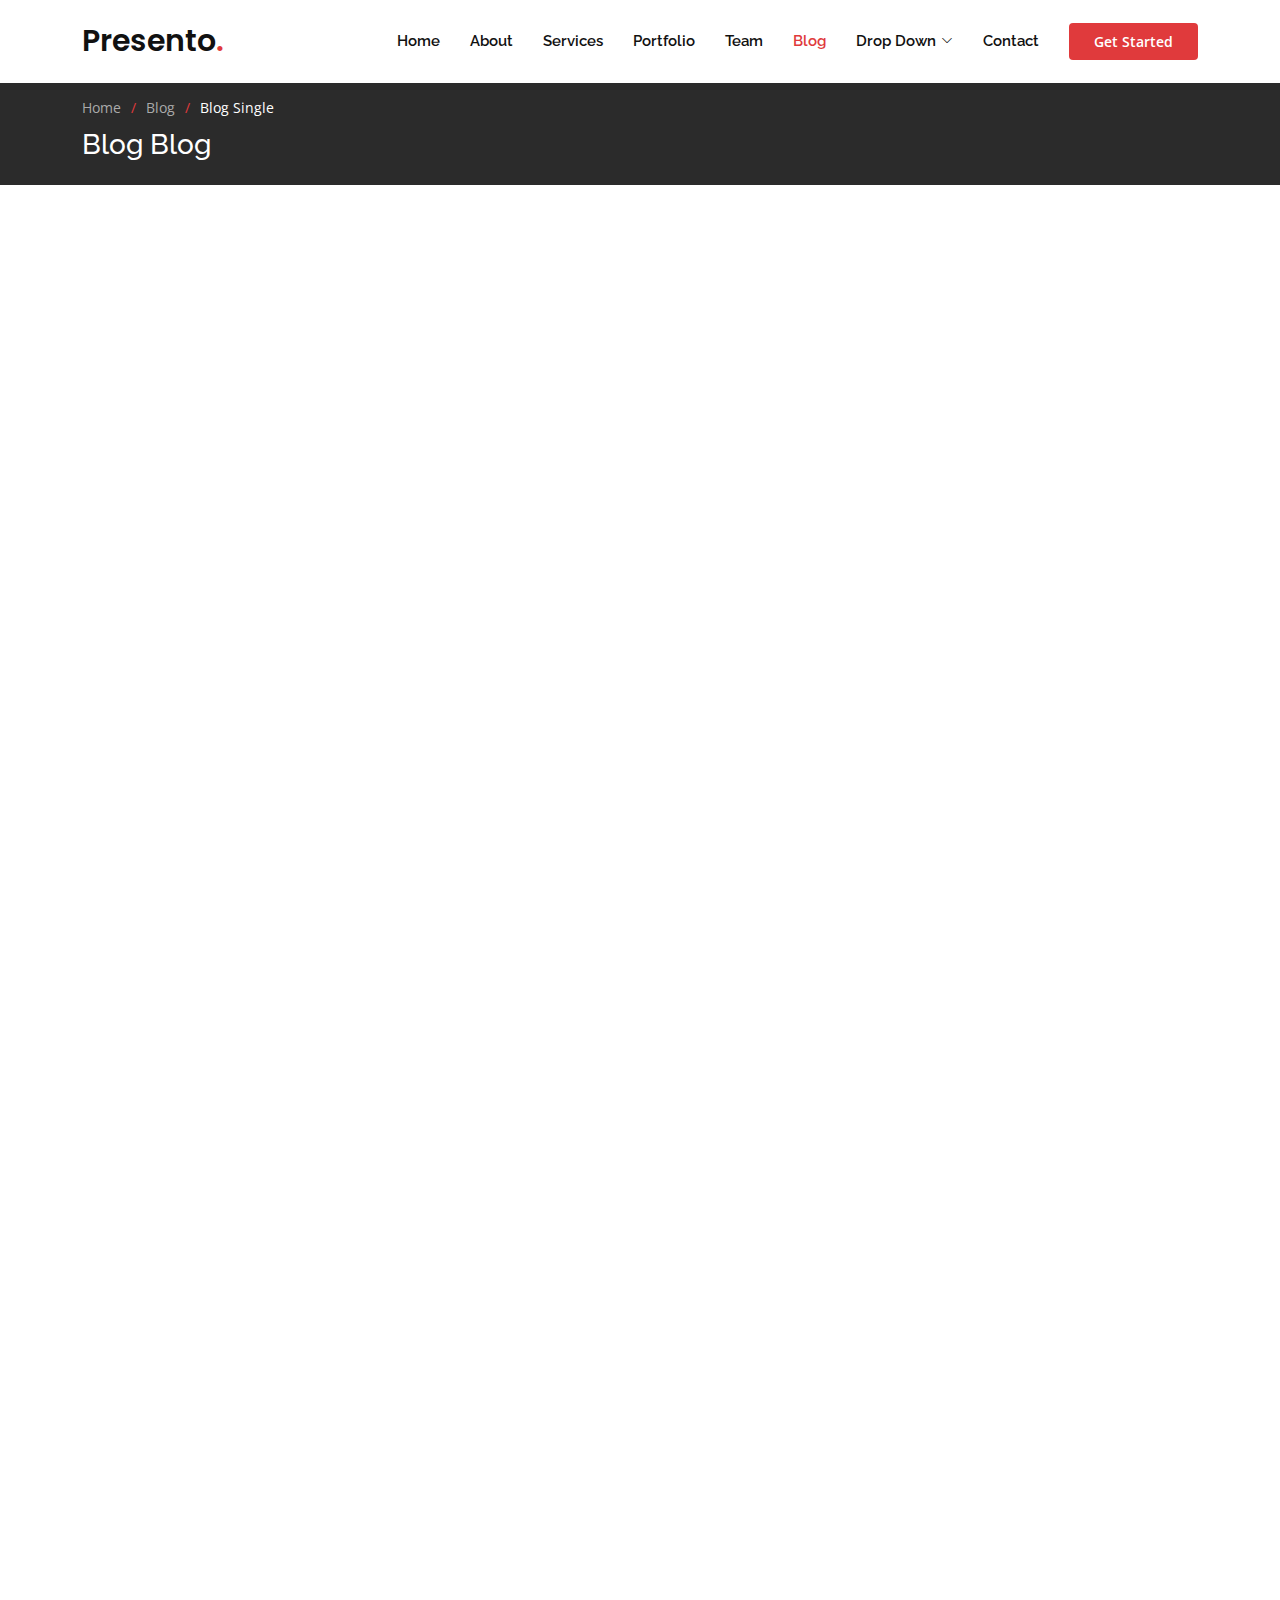
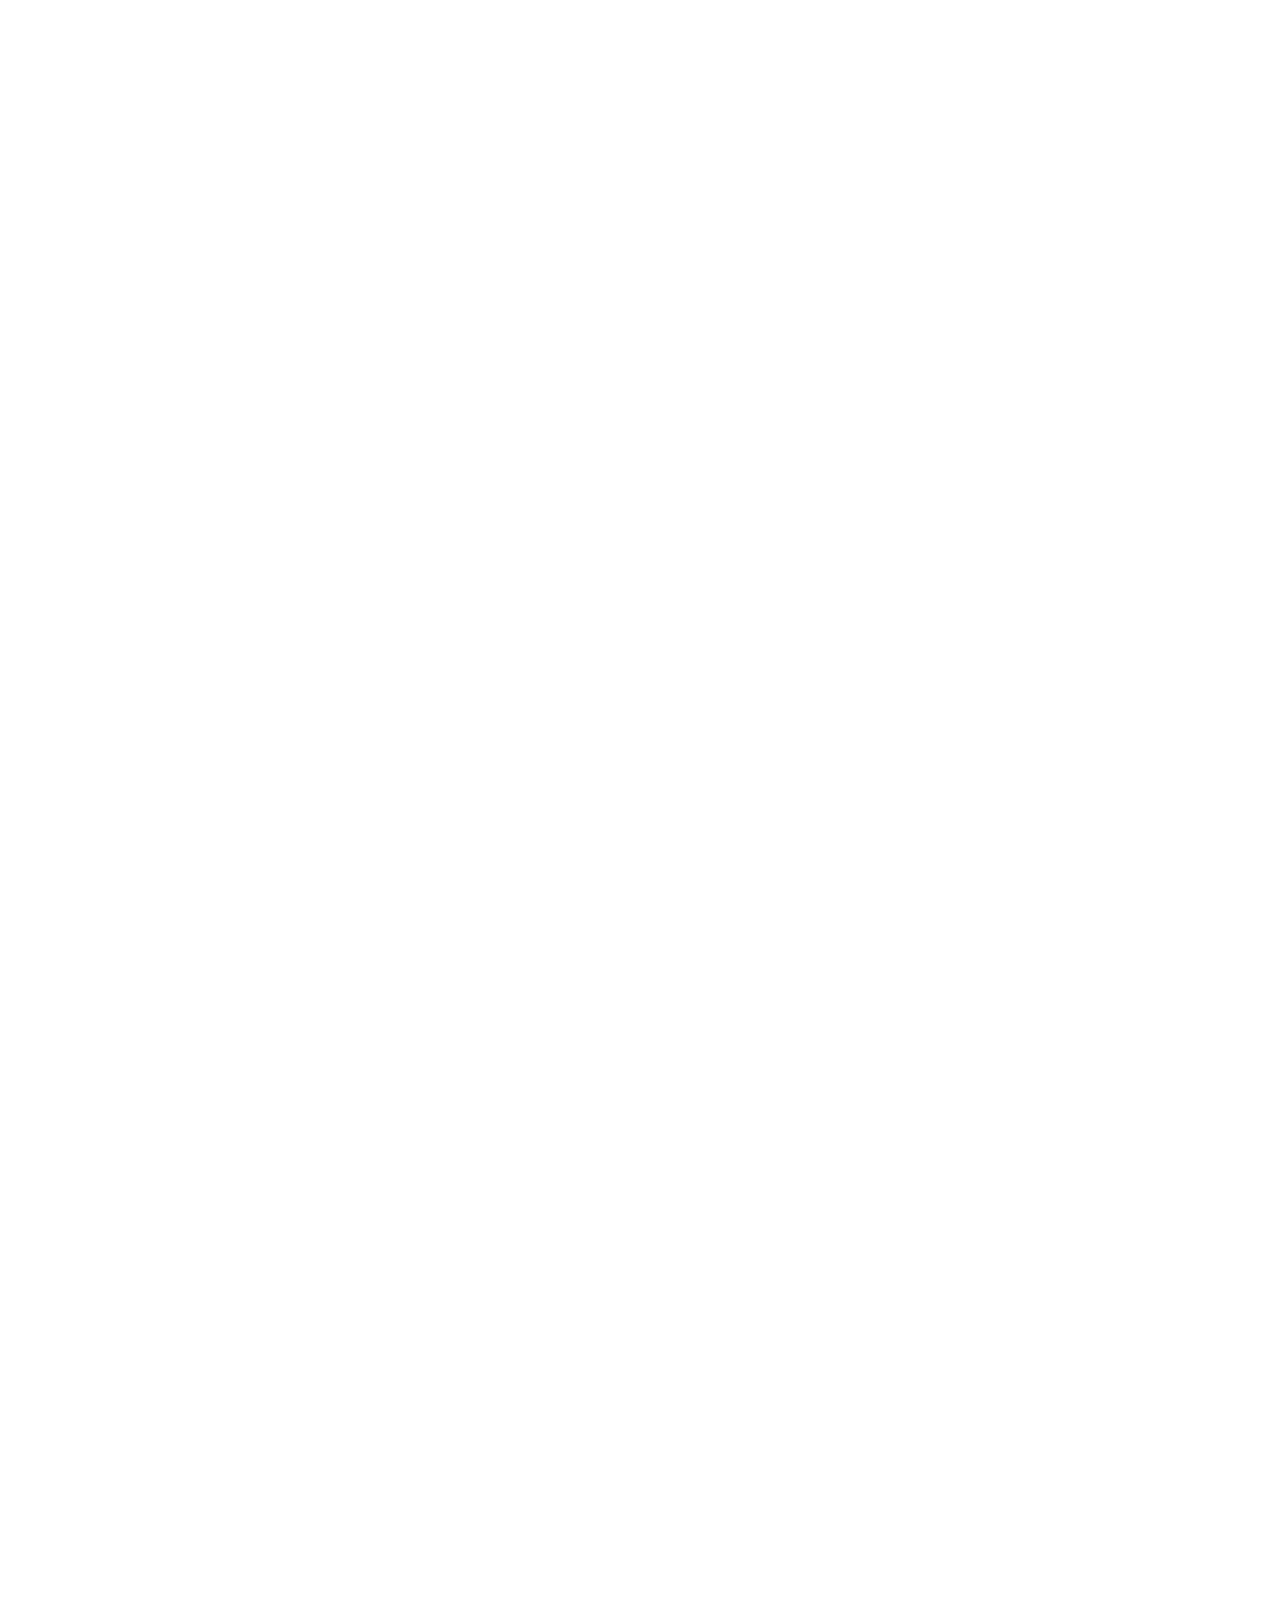
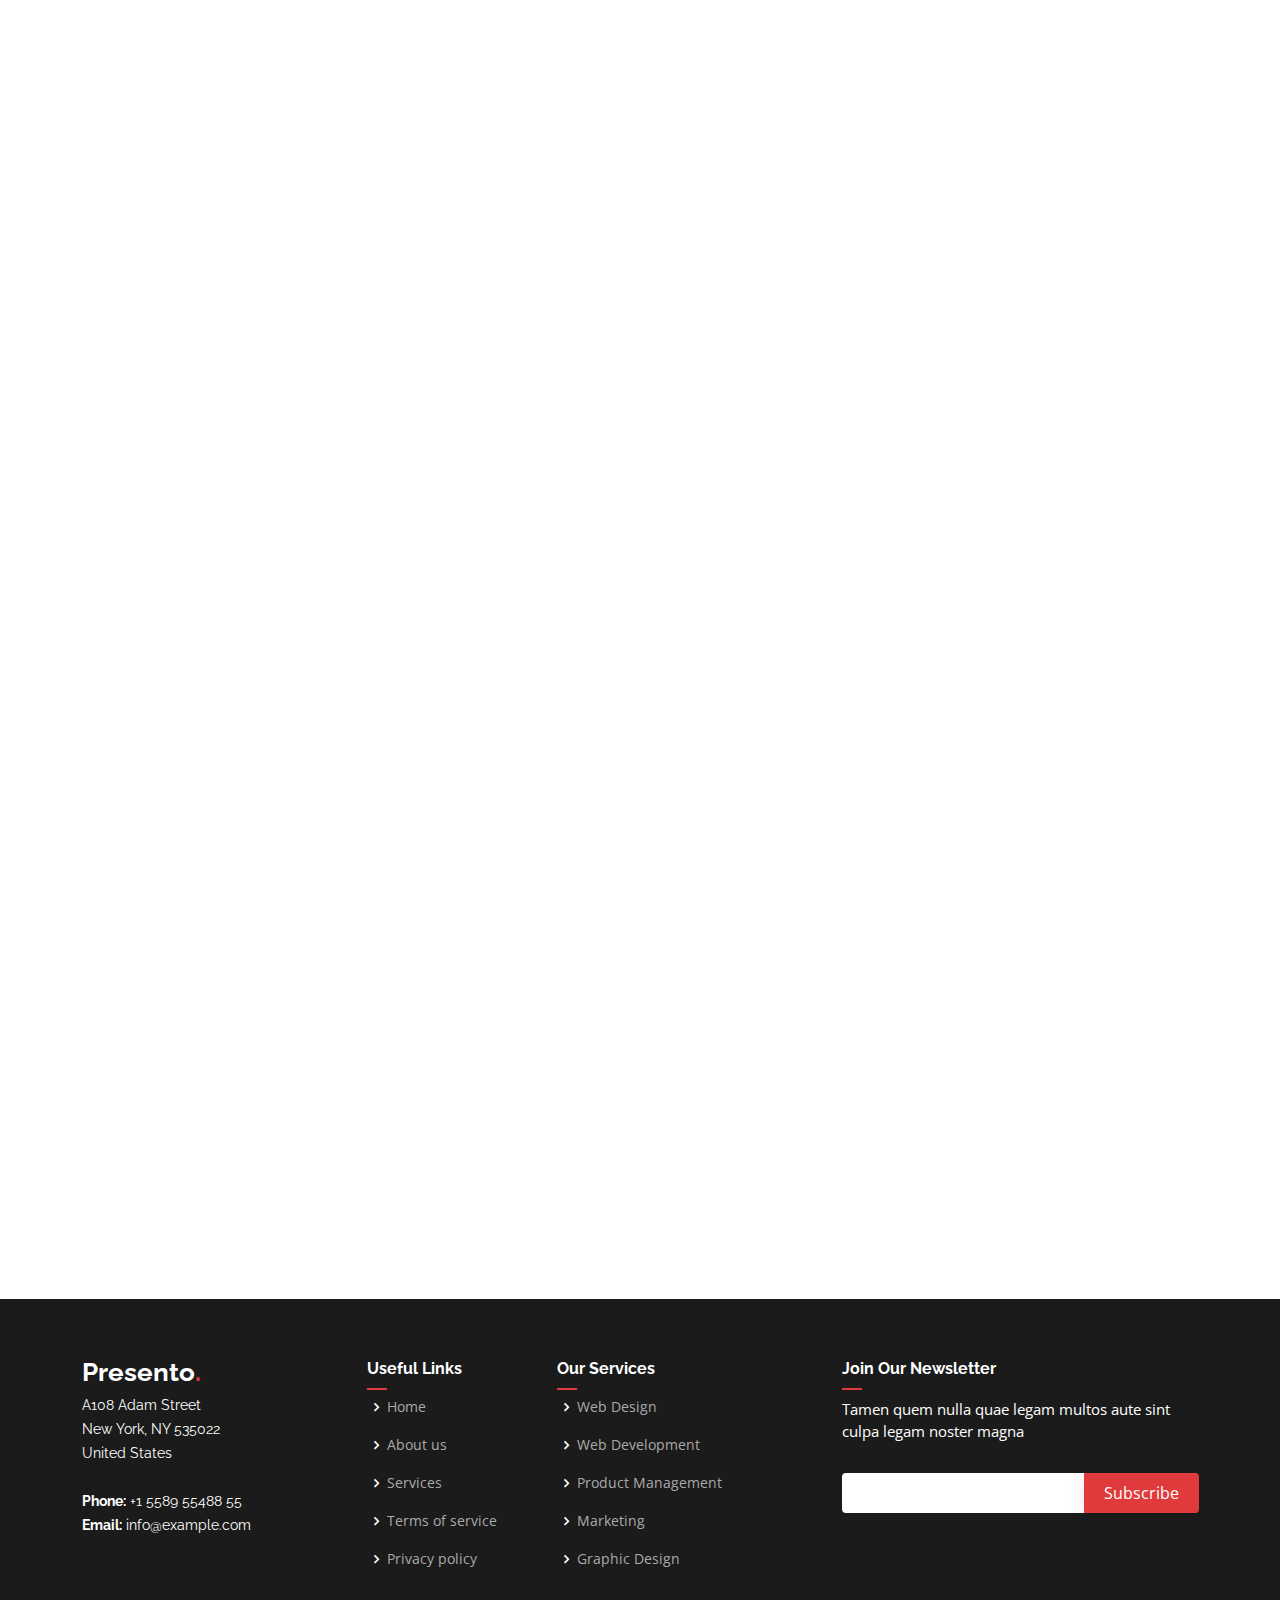
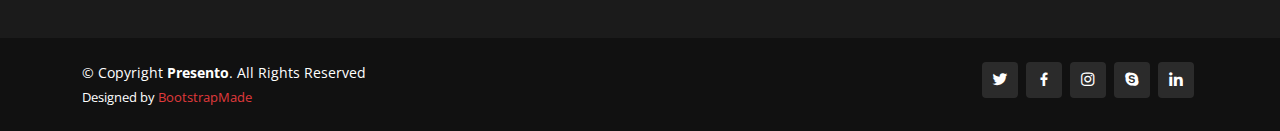
<file: blog-single.html>
<!DOCTYPE html>
<html lang="en">

<head>
  <meta charset="utf-8">
  <meta content="width=device-width, initial-scale=1.0" name="viewport">

  <title>Blog Single - Presento Bootstrap Template</title>
  <meta content="" name="description">
  <meta content="" name="keywords">

  <!-- Favicons -->
  <link href="assets/img/favicon.png" rel="icon">
  <link href="assets/img/apple-touch-icon.png" rel="apple-touch-icon">

  <!-- Google Fonts -->
  <link href="https://fonts.googleapis.com/css?family=Open+Sans:300,300i,400,400i,600,600i,700,700i|Raleway:300,300i,400,400i,500,500i,600,600i,700,700i|Poppins:300,300i,400,400i,500,500i,600,600i,700,700i" rel="stylesheet">

  <!-- Vendor CSS Files -->
  <link href="assets/vendor/aos/aos.css" rel="stylesheet">
  <link href="assets/vendor/bootstrap/css/bootstrap.min.css" rel="stylesheet">
  <link href="assets/vendor/bootstrap-icons/bootstrap-icons.css" rel="stylesheet">
  <link href="assets/vendor/boxicons/css/boxicons.min.css" rel="stylesheet">
  <link href="assets/vendor/glightbox/css/glightbox.min.css" rel="stylesheet">
  <link href="assets/vendor/remixicon/remixicon.css" rel="stylesheet">
  <link href="assets/vendor/swiper/swiper-bundle.min.css" rel="stylesheet">

  <!-- Template Main CSS File -->
  <link href="assets/css/style.css" rel="stylesheet">

  <!-- =======================================================
  * Template Name: Presento - v3.6.0
  * Template URL: https://bootstrapmade.com/presento-bootstrap-corporate-template/
  * Author: BootstrapMade.com
  * License: https://bootstrapmade.com/license/
  ======================================================== -->
</head>

<body>

  <!-- ======= Header ======= -->
  <header id="header" class="fixed-top d-flex align-items-center">
    <div class="container d-flex align-items-center">
      <h1 class="logo me-auto"><a href="index.html">Presento<span>.</span></a></h1>
      <!-- Uncomment below if you prefer to use an image logo -->
      <!-- <a href="index.html" class="logo me-auto"><img src="assets/img/logo.png" alt=""></a>-->

      <nav id="navbar" class="navbar order-last order-lg-0">
        <ul>
          <li><a class="nav-link scrollto " href="#hero">Home</a></li>
          <li><a class="nav-link scrollto" href="#about">About</a></li>
          <li><a class="nav-link scrollto" href="#services">Services</a></li>
          <li><a class="nav-link scrollto " href="#portfolio">Portfolio</a></li>
          <li><a class="nav-link scrollto" href="#team">Team</a></li>
          <li><a class="active" href="blog.html">Blog</a></li>
          <li class="dropdown"><a href="#"><span>Drop Down</span> <i class="bi bi-chevron-down"></i></a>
            <ul>
              <li><a href="#">Drop Down 1</a></li>
              <li class="dropdown"><a href="#"><span>Deep Drop Down</span> <i class="bi bi-chevron-right"></i></a>
                <ul>
                  <li><a href="#">Deep Drop Down 1</a></li>
                  <li><a href="#">Deep Drop Down 2</a></li>
                  <li><a href="#">Deep Drop Down 3</a></li>
                  <li><a href="#">Deep Drop Down 4</a></li>
                  <li><a href="#">Deep Drop Down 5</a></li>
                </ul>
              </li>
              <li><a href="#">Drop Down 2</a></li>
              <li><a href="#">Drop Down 3</a></li>
              <li><a href="#">Drop Down 4</a></li>
            </ul>
          </li>
          <li><a class="nav-link scrollto" href="#contact">Contact</a></li>
        </ul>
        <i class="bi bi-list mobile-nav-toggle"></i>
      </nav><!-- .navbar -->

      <a href="#about" class="get-started-btn scrollto">Get Started</a>
    </div>
  </header><!-- End Header -->

  <main id="main">

    <!-- ======= Breadcrumbs ======= -->
    <section class="breadcrumbs">
      <div class="container">

        <ol>
          <li><a href="index.html">Home</a></li>
          <li><a href="blog.html">Blog</a></li>
          <li>Blog Single</li>
        </ol>
        <h2>Blog Blog</h2>

      </div>
    </section><!-- End Breadcrumbs -->

    <!-- ======= Blog Single Section ======= -->
    <section id="blog" class="blog">
      <div class="container" data-aos="fade-up">

        <div class="row">

          <div class="col-lg-8 entries">

            <article class="entry entry-single">

              <div class="entry-img">
                <img src="assets/img/blog/blog-1.jpg" alt="" class="img-fluid">
              </div>

              <h2 class="entry-title">
                <a href="blog-single.html">Dolorum optio tempore voluptas dignissimos cumque fuga qui quibusdam quia</a>
              </h2>

              <div class="entry-meta">
                <ul>
                  <li class="d-flex align-items-center"><i class="bi bi-person"></i> <a href="blog-single.html">John Doe</a></li>
                  <li class="d-flex align-items-center"><i class="bi bi-clock"></i> <a href="blog-single.html"><time datetime="2020-01-01">Jan 1, 2020</time></a></li>
                  <li class="d-flex align-items-center"><i class="bi bi-chat-dots"></i> <a href="blog-single.html">12 Comments</a></li>
                </ul>
              </div>

              <div class="entry-content">
                <p>
                  Similique neque nam consequuntur ad non maxime aliquam quas. Quibusdam animi praesentium. Aliquam et laboriosam eius aut nostrum quidem aliquid dicta.
                  Et eveniet enim. Qui velit est ea dolorem doloremque deleniti aperiam unde soluta. Est cum et quod quos aut ut et sit sunt. Voluptate porro consequatur assumenda perferendis dolore.
                </p>

                <p>
                  Sit repellat hic cupiditate hic ut nemo. Quis nihil sunt non reiciendis. Sequi in accusamus harum vel aspernatur. Excepturi numquam nihil cumque odio. Et voluptate cupiditate.
                </p>

                <blockquote>
                  <p>
                    Et vero doloremque tempore voluptatem ratione vel aut. Deleniti sunt animi aut. Aut eos aliquam doloribus minus autem quos.
                  </p>
                </blockquote>

                <p>
                  Sed quo laboriosam qui architecto. Occaecati repellendus omnis dicta inventore tempore provident voluptas mollitia aliquid. Id repellendus quia. Asperiores nihil magni dicta est suscipit perspiciatis. Voluptate ex rerum assumenda dolores nihil quaerat.
                  Dolor porro tempora et quibusdam voluptas. Beatae aut at ad qui tempore corrupti velit quisquam rerum. Omnis dolorum exercitationem harum qui qui blanditiis neque.
                  Iusto autem itaque. Repudiandae hic quae aspernatur ea neque qui. Architecto voluptatem magni. Vel magnam quod et tempora deleniti error rerum nihil tempora.
                </p>

                <h3>Et quae iure vel ut odit alias.</h3>
                <p>
                  Officiis animi maxime nulla quo et harum eum quis a. Sit hic in qui quos fugit ut rerum atque. Optio provident dolores atque voluptatem rem excepturi molestiae qui. Voluptatem laborum omnis ullam quibusdam perspiciatis nulla nostrum. Voluptatum est libero eum nesciunt aliquid qui.
                  Quia et suscipit non sequi. Maxime sed odit. Beatae nesciunt nesciunt accusamus quia aut ratione aspernatur dolor. Sint harum eveniet dicta exercitationem minima. Exercitationem omnis asperiores natus aperiam dolor consequatur id ex sed. Quibusdam rerum dolores sint consequatur quidem ea.
                  Beatae minima sunt libero soluta sapiente in rem assumenda. Et qui odit voluptatem. Cum quibusdam voluptatem voluptatem accusamus mollitia aut atque aut.
                </p>
                <img src="assets/img/blog/blog-inside-post.jpg" class="img-fluid" alt="">

                <h3>Ut repellat blanditiis est dolore sunt dolorum quae.</h3>
                <p>
                  Rerum ea est assumenda pariatur quasi et quam. Facilis nam porro amet nostrum. In assumenda quia quae a id praesentium. Quos deleniti libero sed occaecati aut porro autem. Consectetur sed excepturi sint non placeat quia repellat incidunt labore. Autem facilis hic dolorum dolores vel.
                  Consectetur quasi id et optio praesentium aut asperiores eaque aut. Explicabo omnis quibusdam esse. Ex libero illum iusto totam et ut aut blanditiis. Veritatis numquam ut illum ut a quam vitae.
                </p>
                <p>
                  Alias quia non aliquid. Eos et ea velit. Voluptatem maxime enim omnis ipsa voluptas incidunt. Nulla sit eaque mollitia nisi asperiores est veniam.
                </p>

              </div>

              <div class="entry-footer">
                <i class="bi bi-folder"></i>
                <ul class="cats">
                  <li><a href="#">Business</a></li>
                </ul>

                <i class="bi bi-tags"></i>
                <ul class="tags">
                  <li><a href="#">Creative</a></li>
                  <li><a href="#">Tips</a></li>
                  <li><a href="#">Marketing</a></li>
                </ul>
              </div>

            </article><!-- End blog entry -->

            <div class="blog-author d-flex align-items-center">
              <img src="assets/img/blog/blog-author.jpg" class="rounded-circle float-left" alt="">
              <div>
                <h4>Jane Smith</h4>
                <div class="social-links">
                  <a href="https://twitters.com/#"><i class="bi bi-twitter"></i></a>
                  <a href="https://facebook.com/#"><i class="bi bi-facebook"></i></a>
                  <a href="https://instagram.com/#"><i class="biu bi-instagram"></i></a>
                </div>
                <p>
                  Itaque quidem optio quia voluptatibus dolorem dolor. Modi eum sed possimus accusantium. Quas repellat voluptatem officia numquam sint aspernatur voluptas. Esse et accusantium ut unde voluptas.
                </p>
              </div>
            </div><!-- End blog author bio -->

            <div class="blog-comments">

              <h4 class="comments-count">8 Comments</h4>

              <div id="comment-1" class="comment">
                <div class="d-flex">
                  <div class="comment-img"><img src="assets/img/blog/comments-1.jpg" alt=""></div>
                  <div>
                    <h5><a href="">Georgia Reader</a> <a href="#" class="reply"><i class="bi bi-reply-fill"></i> Reply</a></h5>
                    <time datetime="2020-01-01">01 Jan, 2020</time>
                    <p>
                      Et rerum totam nisi. Molestiae vel quam dolorum vel voluptatem et et. Est ad aut sapiente quis molestiae est qui cum soluta.
                      Vero aut rerum vel. Rerum quos laboriosam placeat ex qui. Sint qui facilis et.
                    </p>
                  </div>
                </div>
              </div><!-- End comment #1 -->

              <div id="comment-2" class="comment">
                <div class="d-flex">
                  <div class="comment-img"><img src="assets/img/blog/comments-2.jpg" alt=""></div>
                  <div>
                    <h5><a href="">Aron Alvarado</a> <a href="#" class="reply"><i class="bi bi-reply-fill"></i> Reply</a></h5>
                    <time datetime="2020-01-01">01 Jan, 2020</time>
                    <p>
                      Ipsam tempora sequi voluptatem quis sapiente non. Autem itaque eveniet saepe. Officiis illo ut beatae.
                    </p>
                  </div>
                </div>

                <div id="comment-reply-1" class="comment comment-reply">
                  <div class="d-flex">
                    <div class="comment-img"><img src="assets/img/blog/comments-3.jpg" alt=""></div>
                    <div>
                      <h5><a href="">Lynda Small</a> <a href="#" class="reply"><i class="bi bi-reply-fill"></i> Reply</a></h5>
                      <time datetime="2020-01-01">01 Jan, 2020</time>
                      <p>
                        Enim ipsa eum fugiat fuga repellat. Commodi quo quo dicta. Est ullam aspernatur ut vitae quia mollitia id non. Qui ad quas nostrum rerum sed necessitatibus aut est. Eum officiis sed repellat maxime vero nisi natus. Amet nesciunt nesciunt qui illum omnis est et dolor recusandae.

                        Recusandae sit ad aut impedit et. Ipsa labore dolor impedit et natus in porro aut. Magnam qui cum. Illo similique occaecati nihil modi eligendi. Pariatur distinctio labore omnis incidunt et illum. Expedita et dignissimos distinctio laborum minima fugiat.

                        Libero corporis qui. Nam illo odio beatae enim ducimus. Harum reiciendis error dolorum non autem quisquam vero rerum neque.
                      </p>
                    </div>
                  </div>

                  <div id="comment-reply-2" class="comment comment-reply">
                    <div class="d-flex">
                      <div class="comment-img"><img src="assets/img/blog/comments-4.jpg" alt=""></div>
                      <div>
                        <h5><a href="">Sianna Ramsay</a> <a href="#" class="reply"><i class="bi bi-reply-fill"></i> Reply</a></h5>
                        <time datetime="2020-01-01">01 Jan, 2020</time>
                        <p>
                          Et dignissimos impedit nulla et quo distinctio ex nemo. Omnis quia dolores cupiditate et. Ut unde qui eligendi sapiente omnis ullam. Placeat porro est commodi est officiis voluptas repellat quisquam possimus. Perferendis id consectetur necessitatibus.
                        </p>
                      </div>
                    </div>

                  </div><!-- End comment reply #2-->

                </div><!-- End comment reply #1-->

              </div><!-- End comment #2-->

              <div id="comment-3" class="comment">
                <div class="d-flex">
                  <div class="comment-img"><img src="assets/img/blog/comments-5.jpg" alt=""></div>
                  <div>
                    <h5><a href="">Nolan Davidson</a> <a href="#" class="reply"><i class="bi bi-reply-fill"></i> Reply</a></h5>
                    <time datetime="2020-01-01">01 Jan, 2020</time>
                    <p>
                      Distinctio nesciunt rerum reprehenderit sed. Iste omnis eius repellendus quia nihil ut accusantium tempore. Nesciunt expedita id dolor exercitationem aspernatur aut quam ut. Voluptatem est accusamus iste at.
                      Non aut et et esse qui sit modi neque. Exercitationem et eos aspernatur. Ea est consequuntur officia beatae ea aut eos soluta. Non qui dolorum voluptatibus et optio veniam. Quam officia sit nostrum dolorem.
                    </p>
                  </div>
                </div>

              </div><!-- End comment #3 -->

              <div id="comment-4" class="comment">
                <div class="d-flex">
                  <div class="comment-img"><img src="assets/img/blog/comments-6.jpg" alt=""></div>
                  <div>
                    <h5><a href="">Kay Duggan</a> <a href="#" class="reply"><i class="bi bi-reply-fill"></i> Reply</a></h5>
                    <time datetime="2020-01-01">01 Jan, 2020</time>
                    <p>
                      Dolorem atque aut. Omnis doloremque blanditiis quia eum porro quis ut velit tempore. Cumque sed quia ut maxime. Est ad aut cum. Ut exercitationem non in fugiat.
                    </p>
                  </div>
                </div>

              </div><!-- End comment #4 -->

              <div class="reply-form">
                <h4>Leave a Reply</h4>
                <p>Your email address will not be published. Required fields are marked * </p>
                <form action="">
                  <div class="row">
                    <div class="col-md-6 form-group">
                      <input name="name" type="text" class="form-control" placeholder="Your Name*">
                    </div>
                    <div class="col-md-6 form-group">
                      <input name="email" type="text" class="form-control" placeholder="Your Email*">
                    </div>
                  </div>
                  <div class="row">
                    <div class="col form-group">
                      <input name="website" type="text" class="form-control" placeholder="Your Website">
                    </div>
                  </div>
                  <div class="row">
                    <div class="col form-group">
                      <textarea name="comment" class="form-control" placeholder="Your Comment*"></textarea>
                    </div>
                  </div>
                  <button type="submit" class="btn btn-primary">Post Comment</button>

                </form>

              </div>

            </div><!-- End blog comments -->

          </div><!-- End blog entries list -->

          <div class="col-lg-4">

            <div class="sidebar">

              <h3 class="sidebar-title">Search</h3>
              <div class="sidebar-item search-form">
                <form action="">
                  <input type="text">
                  <button type="submit"><i class="bi bi-search"></i></button>
                </form>
              </div><!-- End sidebar search formn-->

              <h3 class="sidebar-title">Categories</h3>
              <div class="sidebar-item categories">
                <ul>
                  <li><a href="#">General <span>(25)</span></a></li>
                  <li><a href="#">Lifestyle <span>(12)</span></a></li>
                  <li><a href="#">Travel <span>(5)</span></a></li>
                  <li><a href="#">Design <span>(22)</span></a></li>
                  <li><a href="#">Creative <span>(8)</span></a></li>
                  <li><a href="#">Educaion <span>(14)</span></a></li>
                </ul>
              </div><!-- End sidebar categories-->

              <h3 class="sidebar-title">Recent Posts</h3>
              <div class="sidebar-item recent-posts">
                <div class="post-item clearfix">
                  <img src="assets/img/blog/blog-recent-1.jpg" alt="">
                  <h4><a href="blog-single.html">Nihil blanditiis at in nihil autem</a></h4>
                  <time datetime="2020-01-01">Jan 1, 2020</time>
                </div>

                <div class="post-item clearfix">
                  <img src="assets/img/blog/blog-recent-2.jpg" alt="">
                  <h4><a href="blog-single.html">Quidem autem et impedit</a></h4>
                  <time datetime="2020-01-01">Jan 1, 2020</time>
                </div>

                <div class="post-item clearfix">
                  <img src="assets/img/blog/blog-recent-3.jpg" alt="">
                  <h4><a href="blog-single.html">Id quia et et ut maxime similique occaecati ut</a></h4>
                  <time datetime="2020-01-01">Jan 1, 2020</time>
                </div>

                <div class="post-item clearfix">
                  <img src="assets/img/blog/blog-recent-4.jpg" alt="">
                  <h4><a href="blog-single.html">Laborum corporis quo dara net para</a></h4>
                  <time datetime="2020-01-01">Jan 1, 2020</time>
                </div>

                <div class="post-item clearfix">
                  <img src="assets/img/blog/blog-recent-5.jpg" alt="">
                  <h4><a href="blog-single.html">Et dolores corrupti quae illo quod dolor</a></h4>
                  <time datetime="2020-01-01">Jan 1, 2020</time>
                </div>

              </div><!-- End sidebar recent posts-->

              <h3 class="sidebar-title">Tags</h3>
              <div class="sidebar-item tags">
                <ul>
                  <li><a href="#">App</a></li>
                  <li><a href="#">IT</a></li>
                  <li><a href="#">Business</a></li>
                  <li><a href="#">Mac</a></li>
                  <li><a href="#">Design</a></li>
                  <li><a href="#">Office</a></li>
                  <li><a href="#">Creative</a></li>
                  <li><a href="#">Studio</a></li>
                  <li><a href="#">Smart</a></li>
                  <li><a href="#">Tips</a></li>
                  <li><a href="#">Marketing</a></li>
                </ul>
              </div><!-- End sidebar tags-->

            </div><!-- End sidebar -->

          </div><!-- End blog sidebar -->

        </div>

      </div>
    </section><!-- End Blog Single Section -->

  </main><!-- End #main -->

  <!-- ======= Footer ======= -->
  <footer id="footer">

    <div class="footer-top">
      <div class="container">
        <div class="row">

          <div class="col-lg-3 col-md-6 footer-contact">
            <h3>Presento<span>.</span></h3>
            <p>
              A108 Adam Street <br>
              New York, NY 535022<br>
              United States <br><br>
              <strong>Phone:</strong> +1 5589 55488 55<br>
              <strong>Email:</strong> info@example.com<br>
            </p>
          </div>

          <div class="col-lg-2 col-md-6 footer-links">
            <h4>Useful Links</h4>
            <ul>
              <li><i class="bx bx-chevron-right"></i> <a href="#">Home</a></li>
              <li><i class="bx bx-chevron-right"></i> <a href="#">About us</a></li>
              <li><i class="bx bx-chevron-right"></i> <a href="#">Services</a></li>
              <li><i class="bx bx-chevron-right"></i> <a href="#">Terms of service</a></li>
              <li><i class="bx bx-chevron-right"></i> <a href="#">Privacy policy</a></li>
            </ul>
          </div>

          <div class="col-lg-3 col-md-6 footer-links">
            <h4>Our Services</h4>
            <ul>
              <li><i class="bx bx-chevron-right"></i> <a href="#">Web Design</a></li>
              <li><i class="bx bx-chevron-right"></i> <a href="#">Web Development</a></li>
              <li><i class="bx bx-chevron-right"></i> <a href="#">Product Management</a></li>
              <li><i class="bx bx-chevron-right"></i> <a href="#">Marketing</a></li>
              <li><i class="bx bx-chevron-right"></i> <a href="#">Graphic Design</a></li>
            </ul>
          </div>

          <div class="col-lg-4 col-md-6 footer-newsletter">
            <h4>Join Our Newsletter</h4>
            <p>Tamen quem nulla quae legam multos aute sint culpa legam noster magna</p>
            <form action="" method="post">
              <input type="email" name="email"><input type="submit" value="Subscribe">
            </form>
          </div>

        </div>
      </div>
    </div>

    <div class="container d-md-flex py-4">

      <div class="me-md-auto text-center text-md-start">
        <div class="copyright">
          &copy; Copyright <strong><span>Presento</span></strong>. All Rights Reserved
        </div>
        <div class="credits">
          <!-- All the links in the footer should remain intact. -->
          <!-- You can delete the links only if you purchased the pro version. -->
          <!-- Licensing information: https://bootstrapmade.com/license/ -->
          <!-- Purchase the pro version with working PHP/AJAX contact form: https://bootstrapmade.com/presento-bootstrap-corporate-template/ -->
          Designed by <a href="https://bootstrapmade.com/">BootstrapMade</a>
        </div>
      </div>
      <div class="social-links text-center text-md-end pt-3 pt-md-0">
        <a href="#" class="twitter"><i class="bx bxl-twitter"></i></a>
        <a href="#" class="facebook"><i class="bx bxl-facebook"></i></a>
        <a href="#" class="instagram"><i class="bx bxl-instagram"></i></a>
        <a href="#" class="google-plus"><i class="bx bxl-skype"></i></a>
        <a href="#" class="linkedin"><i class="bx bxl-linkedin"></i></a>
      </div>
    </div>
  </footer><!-- End Footer -->

  <a href="#" class="back-to-top d-flex align-items-center justify-content-center"><i class="bi bi-arrow-up-short"></i></a>

  <!-- Vendor JS Files -->
  <script src="assets/vendor/aos/aos.js"></script>
  <script src="assets/vendor/bootstrap/js/bootstrap.bundle.min.js"></script>
  <script src="assets/vendor/glightbox/js/glightbox.min.js"></script>
  <script src="assets/vendor/isotope-layout/isotope.pkgd.min.js"></script>
  <script src="assets/vendor/php-email-form/validate.js"></script>
  <script src="assets/vendor/purecounter/purecounter.js"></script>
  <script src="assets/vendor/swiper/swiper-bundle.min.js"></script>

  <!-- Template Main JS File -->
  <script src="assets/js/main.js"></script>

</body>

</html>
</file>
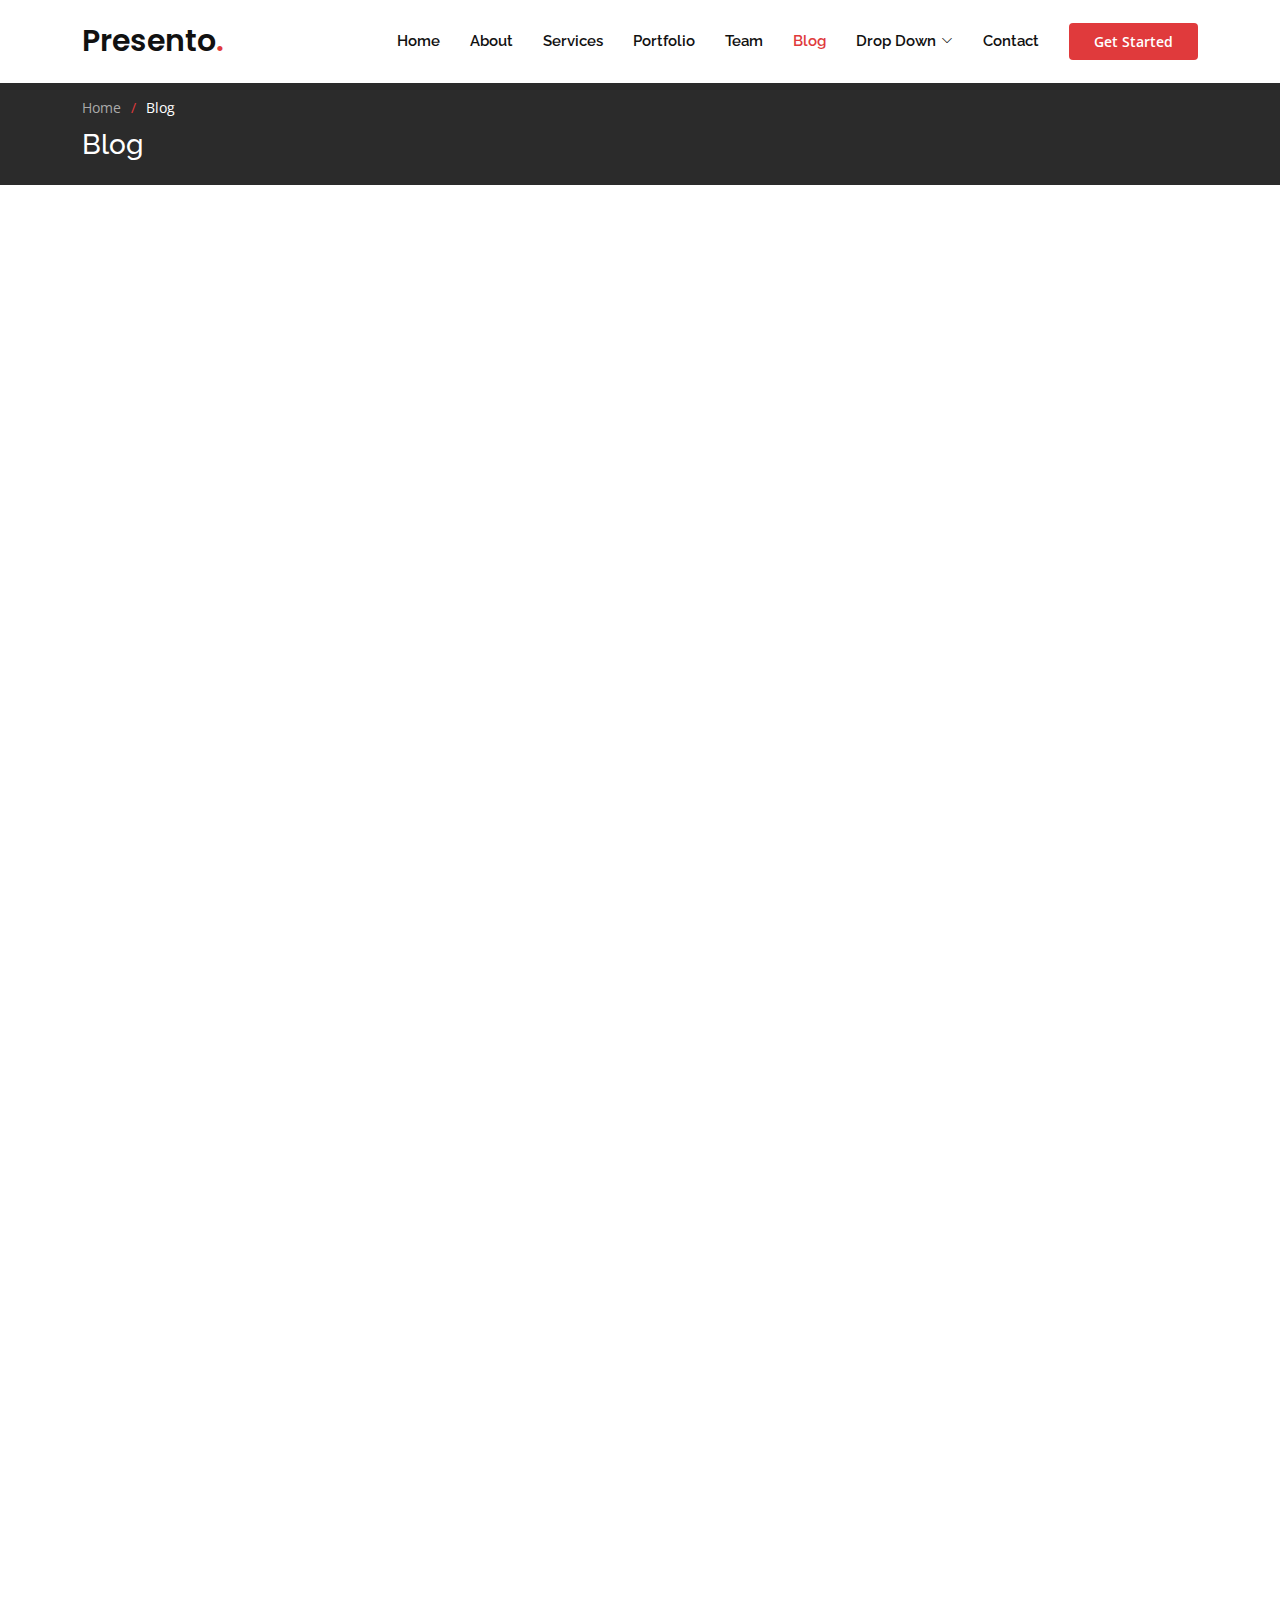
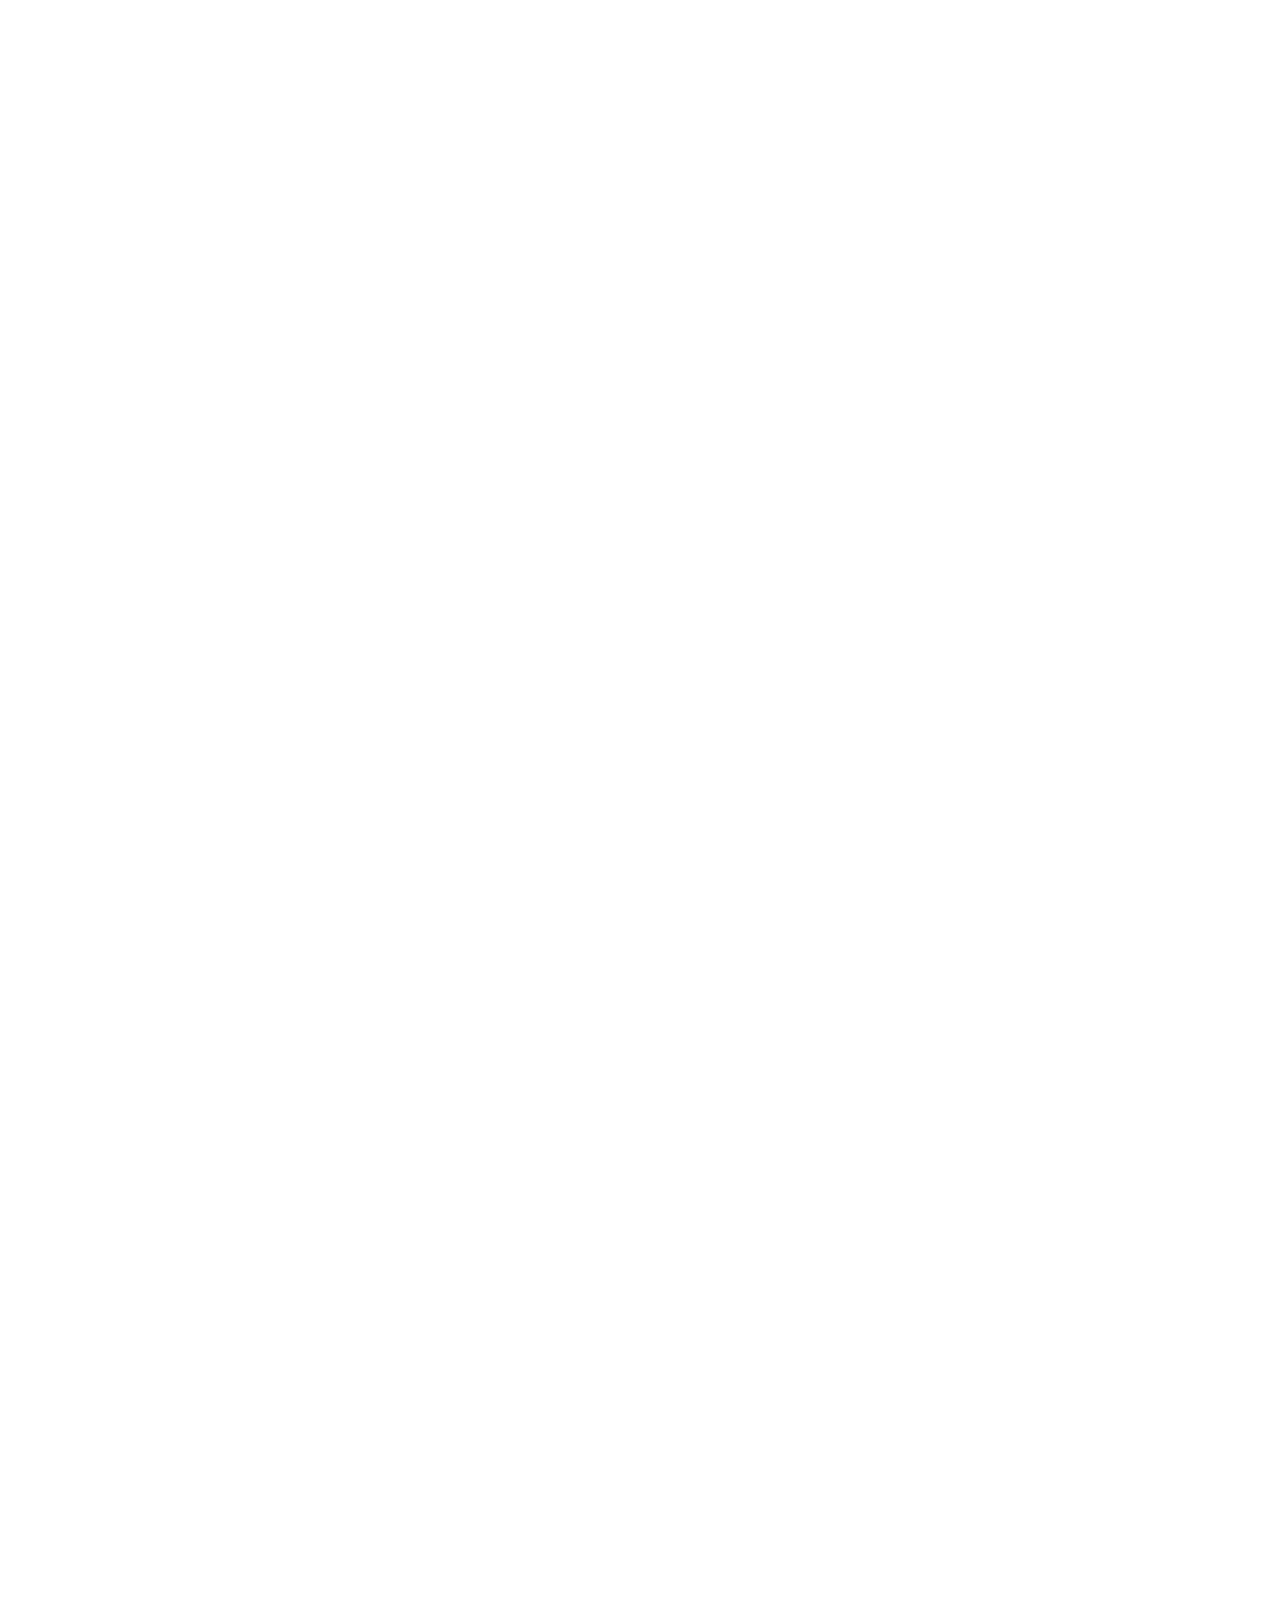
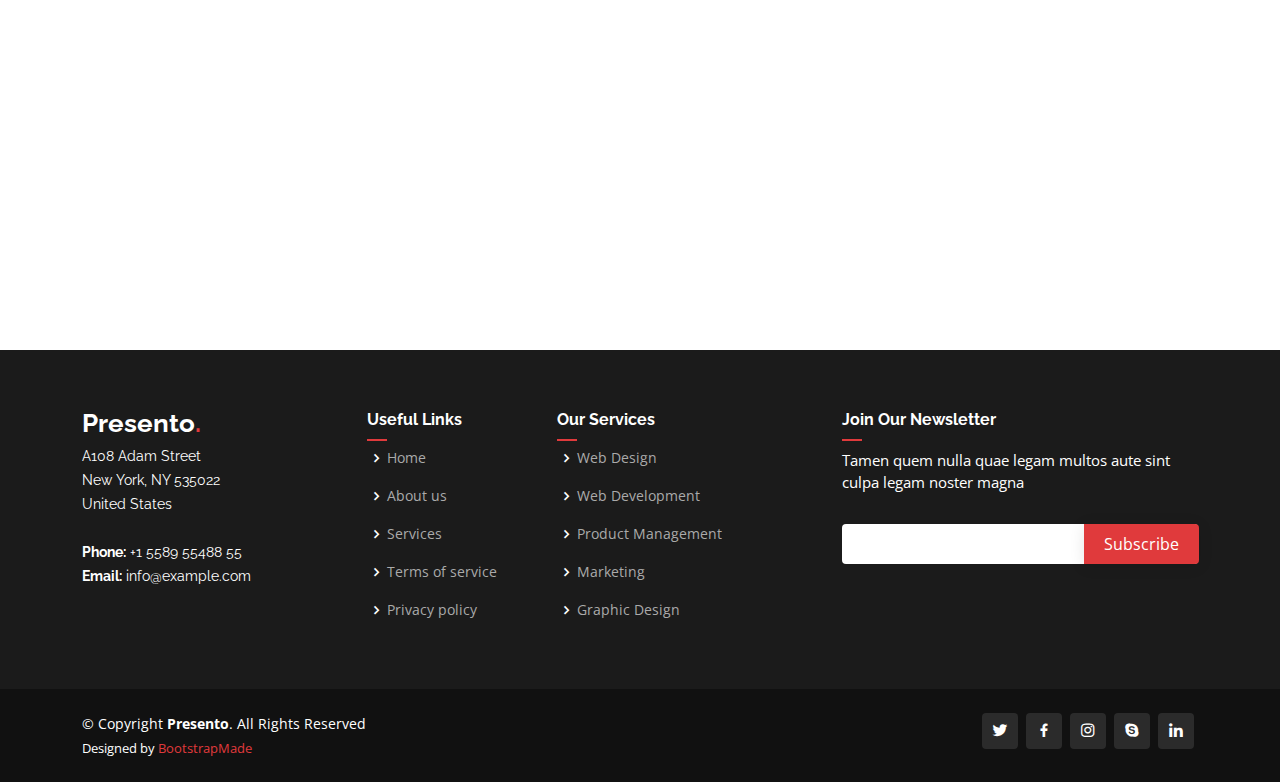
<file: blog.html>
<!DOCTYPE html>
<html lang="en">

<head>
  <meta charset="utf-8">
  <meta content="width=device-width, initial-scale=1.0" name="viewport">

  <title>Blog - Presento Bootstrap Template</title>
  <meta content="" name="description">
  <meta content="" name="keywords">

  <!-- Favicons -->
  <link href="assets/img/favicon.png" rel="icon">
  <link href="assets/img/apple-touch-icon.png" rel="apple-touch-icon">

  <!-- Google Fonts -->
  <link href="https://fonts.googleapis.com/css?family=Open+Sans:300,300i,400,400i,600,600i,700,700i|Raleway:300,300i,400,400i,500,500i,600,600i,700,700i|Poppins:300,300i,400,400i,500,500i,600,600i,700,700i" rel="stylesheet">

  <!-- Vendor CSS Files -->
  <link href="assets/vendor/aos/aos.css" rel="stylesheet">
  <link href="assets/vendor/bootstrap/css/bootstrap.min.css" rel="stylesheet">
  <link href="assets/vendor/bootstrap-icons/bootstrap-icons.css" rel="stylesheet">
  <link href="assets/vendor/boxicons/css/boxicons.min.css" rel="stylesheet">
  <link href="assets/vendor/glightbox/css/glightbox.min.css" rel="stylesheet">
  <link href="assets/vendor/remixicon/remixicon.css" rel="stylesheet">
  <link href="assets/vendor/swiper/swiper-bundle.min.css" rel="stylesheet">

  <!-- Template Main CSS File -->
  <link href="assets/css/style.css" rel="stylesheet">

  <!-- =======================================================
  * Template Name: Presento - v3.6.0
  * Template URL: https://bootstrapmade.com/presento-bootstrap-corporate-template/
  * Author: BootstrapMade.com
  * License: https://bootstrapmade.com/license/
  ======================================================== -->
</head>

<body>

  <!-- ======= Header ======= -->
  <header id="header" class="fixed-top d-flex align-items-center">
    <div class="container d-flex align-items-center">
      <h1 class="logo me-auto"><a href="index.html">Presento<span>.</span></a></h1>
      <!-- Uncomment below if you prefer to use an image logo -->
      <!-- <a href="index.html" class="logo me-auto"><img src="assets/img/logo.png" alt=""></a>-->

      <nav id="navbar" class="navbar order-last order-lg-0">
        <ul>
          <li><a class="nav-link scrollto " href="#hero">Home</a></li>
          <li><a class="nav-link scrollto" href="#about">About</a></li>
          <li><a class="nav-link scrollto" href="#services">Services</a></li>
          <li><a class="nav-link scrollto " href="#portfolio">Portfolio</a></li>
          <li><a class="nav-link scrollto" href="#team">Team</a></li>
          <li><a class="active" href="blog.html">Blog</a></li>
          <li class="dropdown"><a href="#"><span>Drop Down</span> <i class="bi bi-chevron-down"></i></a>
            <ul>
              <li><a href="#">Drop Down 1</a></li>
              <li class="dropdown"><a href="#"><span>Deep Drop Down</span> <i class="bi bi-chevron-right"></i></a>
                <ul>
                  <li><a href="#">Deep Drop Down 1</a></li>
                  <li><a href="#">Deep Drop Down 2</a></li>
                  <li><a href="#">Deep Drop Down 3</a></li>
                  <li><a href="#">Deep Drop Down 4</a></li>
                  <li><a href="#">Deep Drop Down 5</a></li>
                </ul>
              </li>
              <li><a href="#">Drop Down 2</a></li>
              <li><a href="#">Drop Down 3</a></li>
              <li><a href="#">Drop Down 4</a></li>
            </ul>
          </li>
          <li><a class="nav-link scrollto" href="#contact">Contact</a></li>
        </ul>
        <i class="bi bi-list mobile-nav-toggle"></i>
      </nav><!-- .navbar -->

      <a href="#about" class="get-started-btn scrollto">Get Started</a>
    </div>
  </header><!-- End Header -->

  <main id="main">

    <!-- ======= Breadcrumbs ======= -->
    <section class="breadcrumbs">
      <div class="container">

        <ol>
          <li><a href="index.html">Home</a></li>
          <li>Blog</li>
        </ol>
        <h2>Blog</h2>

      </div>
    </section><!-- End Breadcrumbs -->

    <!-- ======= Blog Section ======= -->
    <section id="blog" class="blog">
      <div class="container" data-aos="fade-up">

        <div class="row">

          <div class="col-lg-8 entries">

            <article class="entry">

              <div class="entry-img">
                <img src="assets/img/blog/blog-1.jpg" alt="" class="img-fluid">
              </div>

              <h2 class="entry-title">
                <a href="blog-single.html">Dolorum optio tempore voluptas dignissimos cumque fuga qui quibusdam quia</a>
              </h2>

              <div class="entry-meta">
                <ul>
                  <li class="d-flex align-items-center"><i class="bi bi-person"></i> <a href="blog-single.html">John Doe</a></li>
                  <li class="d-flex align-items-center"><i class="bi bi-clock"></i> <a href="blog-single.html"><time datetime="2020-01-01">Jan 1, 2020</time></a></li>
                  <li class="d-flex align-items-center"><i class="bi bi-chat-dots"></i> <a href="blog-single.html">12 Comments</a></li>
                </ul>
              </div>

              <div class="entry-content">
                <p>
                  Similique neque nam consequuntur ad non maxime aliquam quas. Quibusdam animi praesentium. Aliquam et laboriosam eius aut nostrum quidem aliquid dicta.
                  Et eveniet enim. Qui velit est ea dolorem doloremque deleniti aperiam unde soluta. Est cum et quod quos aut ut et sit sunt. Voluptate porro consequatur assumenda perferendis dolore.
                </p>
                <div class="read-more">
                  <a href="blog-single.html">Read More</a>
                </div>
              </div>

            </article><!-- End blog entry -->

            <article class="entry">

              <div class="entry-img">
                <img src="assets/img/blog/blog-2.jpg" alt="" class="img-fluid">
              </div>

              <h2 class="entry-title">
                <a href="blog-single.html">Nisi magni odit consequatur autem nulla dolorem</a>
              </h2>

              <div class="entry-meta">
                <ul>
                  <li class="d-flex align-items-center"><i class="bi bi-person"></i> <a href="blog-single.html">John Doe</a></li>
                  <li class="d-flex align-items-center"><i class="bi bi-clock"></i> <a href="blog-single.html"><time datetime="2020-01-01">Jan 1, 2020</time></a></li>
                  <li class="d-flex align-items-center"><i class="bi bi-chat-dots"></i> <a href="blog-single.html">12 Comments</a></li>
                </ul>
              </div>

              <div class="entry-content">
                <p>
                  Incidunt voluptate sit temporibus aperiam. Quia vitae aut sint ullam quis illum voluptatum et. Quo libero rerum voluptatem pariatur nam.
                  Ad impedit qui officiis est in non aliquid veniam laborum. Id ipsum qui aut. Sit aliquam et quia molestias laboriosam. Tempora nam odit omnis eum corrupti qui aliquid excepturi molestiae. Facilis et sint quos sed voluptas. Maxime sed tempore enim omnis non alias odio quos distinctio.
                </p>
                <div class="read-more">
                  <a href="blog-single.html">Read More</a>
                </div>
              </div>

            </article><!-- End blog entry -->

            <article class="entry">

              <div class="entry-img">
                <img src="assets/img/blog/blog-3.jpg" alt="" class="img-fluid">
              </div>

              <h2 class="entry-title">
                <a href="blog-single.html">Possimus soluta ut id suscipit ea ut. In quo quia et soluta libero sit sint.</a>
              </h2>

              <div class="entry-meta">
                <ul>
                  <li class="d-flex align-items-center"><i class="bi bi-person"></i> <a href="blog-single.html">John Doe</a></li>
                  <li class="d-flex align-items-center"><i class="bi bi-clock"></i> <a href="blog-single.html"><time datetime="2020-01-01">Jan 1, 2020</time></a></li>
                  <li class="d-flex align-items-center"><i class="bi bi-chat-dots"></i> <a href="blog-single.html">12 Comments</a></li>
                </ul>
              </div>

              <div class="entry-content">
                <p>
                  Aut iste neque ut illum qui perspiciatis similique recusandae non. Fugit autem dolorem labore omnis et. Eum temporibus fugiat voluptate enim tenetur sunt omnis.
                  Doloremque est saepe laborum aut. Ipsa cupiditate ex harum at recusandae nesciunt. Ut dolores velit.
                </p>
                <div class="read-more">
                  <a href="blog-single.html">Read More</a>
                </div>
              </div>

            </article><!-- End blog entry -->

            <article class="entry">

              <div class="entry-img">
                <img src="assets/img/blog/blog-4.jpg" alt="" class="img-fluid">
              </div>

              <h2 class="entry-title">
                <a href="blog-single.html">Non rem rerum nam cum quo minus. Dolor distinctio deleniti explicabo eius exercitationem.</a>
              </h2>

              <div class="entry-meta">
                <ul>
                  <li class="d-flex align-items-center"><i class="bi bi-person"></i> <a href="blog-single.html">John Doe</a></li>
                  <li class="d-flex align-items-center"><i class="bi bi-clock"></i> <a href="blog-single.html"><time datetime="2020-01-01">Jan 1, 2020</time></a></li>
                  <li class="d-flex align-items-center"><i class="bi bi-chat-dots"></i> <a href="blog-single.html">12 Comments</a></li>
                </ul>
              </div>

              <div class="entry-content">
                <p>
                  Aspernatur rerum perferendis et sint. Voluptates cupiditate voluptas atque quae. Rem veritatis rerum enim et autem. Saepe atque cum eligendi eaque iste omnis a qui.
                  Quia sed sunt. Ea asperiores expedita et et delectus voluptates rerum. Id saepe ut itaque quod qui voluptas nobis porro rerum. Quam quia nesciunt qui aut est non omnis. Inventore occaecati et quaerat magni itaque nam voluptas. Voluptatem ducimus sint id earum ut nesciunt sed corrupti nemo.
                </p>
                <div class="read-more">
                  <a href="blog-single.html">Read More</a>
                </div>
              </div>

            </article><!-- End blog entry -->

            <div class="blog-pagination">
              <ul class="justify-content-center">
                <li><a href="#">1</a></li>
                <li class="active"><a href="#">2</a></li>
                <li><a href="#">3</a></li>
              </ul>
            </div>

          </div><!-- End blog entries list -->

          <div class="col-lg-4">

            <div class="sidebar">

              <h3 class="sidebar-title">Search</h3>
              <div class="sidebar-item search-form">
                <form action="">
                  <input type="text">
                  <button type="submit"><i class="bi bi-search"></i></button>
                </form>
              </div><!-- End sidebar search formn-->

              <h3 class="sidebar-title">Categories</h3>
              <div class="sidebar-item categories">
                <ul>
                  <li><a href="#">General <span>(25)</span></a></li>
                  <li><a href="#">Lifestyle <span>(12)</span></a></li>
                  <li><a href="#">Travel <span>(5)</span></a></li>
                  <li><a href="#">Design <span>(22)</span></a></li>
                  <li><a href="#">Creative <span>(8)</span></a></li>
                  <li><a href="#">Educaion <span>(14)</span></a></li>
                </ul>
              </div><!-- End sidebar categories-->

              <h3 class="sidebar-title">Recent Posts</h3>
              <div class="sidebar-item recent-posts">
                <div class="post-item clearfix">
                  <img src="assets/img/blog/blog-recent-1.jpg" alt="">
                  <h4><a href="blog-single.html">Nihil blanditiis at in nihil autem</a></h4>
                  <time datetime="2020-01-01">Jan 1, 2020</time>
                </div>

                <div class="post-item clearfix">
                  <img src="assets/img/blog/blog-recent-2.jpg" alt="">
                  <h4><a href="blog-single.html">Quidem autem et impedit</a></h4>
                  <time datetime="2020-01-01">Jan 1, 2020</time>
                </div>

                <div class="post-item clearfix">
                  <img src="assets/img/blog/blog-recent-3.jpg" alt="">
                  <h4><a href="blog-single.html">Id quia et et ut maxime similique occaecati ut</a></h4>
                  <time datetime="2020-01-01">Jan 1, 2020</time>
                </div>

                <div class="post-item clearfix">
                  <img src="assets/img/blog/blog-recent-4.jpg" alt="">
                  <h4><a href="blog-single.html">Laborum corporis quo dara net para</a></h4>
                  <time datetime="2020-01-01">Jan 1, 2020</time>
                </div>

                <div class="post-item clearfix">
                  <img src="assets/img/blog/blog-recent-5.jpg" alt="">
                  <h4><a href="blog-single.html">Et dolores corrupti quae illo quod dolor</a></h4>
                  <time datetime="2020-01-01">Jan 1, 2020</time>
                </div>

              </div><!-- End sidebar recent posts-->

              <h3 class="sidebar-title">Tags</h3>
              <div class="sidebar-item tags">
                <ul>
                  <li><a href="#">App</a></li>
                  <li><a href="#">IT</a></li>
                  <li><a href="#">Business</a></li>
                  <li><a href="#">Mac</a></li>
                  <li><a href="#">Design</a></li>
                  <li><a href="#">Office</a></li>
                  <li><a href="#">Creative</a></li>
                  <li><a href="#">Studio</a></li>
                  <li><a href="#">Smart</a></li>
                  <li><a href="#">Tips</a></li>
                  <li><a href="#">Marketing</a></li>
                </ul>
              </div><!-- End sidebar tags-->

            </div><!-- End sidebar -->

          </div><!-- End blog sidebar -->

        </div>

      </div>
    </section><!-- End Blog Section -->

  </main><!-- End #main -->

  <!-- ======= Footer ======= -->
  <footer id="footer">

    <div class="footer-top">
      <div class="container">
        <div class="row">

          <div class="col-lg-3 col-md-6 footer-contact">
            <h3>Presento<span>.</span></h3>
            <p>
              A108 Adam Street <br>
              New York, NY 535022<br>
              United States <br><br>
              <strong>Phone:</strong> +1 5589 55488 55<br>
              <strong>Email:</strong> info@example.com<br>
            </p>
          </div>

          <div class="col-lg-2 col-md-6 footer-links">
            <h4>Useful Links</h4>
            <ul>
              <li><i class="bx bx-chevron-right"></i> <a href="#">Home</a></li>
              <li><i class="bx bx-chevron-right"></i> <a href="#">About us</a></li>
              <li><i class="bx bx-chevron-right"></i> <a href="#">Services</a></li>
              <li><i class="bx bx-chevron-right"></i> <a href="#">Terms of service</a></li>
              <li><i class="bx bx-chevron-right"></i> <a href="#">Privacy policy</a></li>
            </ul>
          </div>

          <div class="col-lg-3 col-md-6 footer-links">
            <h4>Our Services</h4>
            <ul>
              <li><i class="bx bx-chevron-right"></i> <a href="#">Web Design</a></li>
              <li><i class="bx bx-chevron-right"></i> <a href="#">Web Development</a></li>
              <li><i class="bx bx-chevron-right"></i> <a href="#">Product Management</a></li>
              <li><i class="bx bx-chevron-right"></i> <a href="#">Marketing</a></li>
              <li><i class="bx bx-chevron-right"></i> <a href="#">Graphic Design</a></li>
            </ul>
          </div>

          <div class="col-lg-4 col-md-6 footer-newsletter">
            <h4>Join Our Newsletter</h4>
            <p>Tamen quem nulla quae legam multos aute sint culpa legam noster magna</p>
            <form action="" method="post">
              <input type="email" name="email"><input type="submit" value="Subscribe">
            </form>
          </div>

        </div>
      </div>
    </div>

    <div class="container d-md-flex py-4">

      <div class="me-md-auto text-center text-md-start">
        <div class="copyright">
          &copy; Copyright <strong><span>Presento</span></strong>. All Rights Reserved
        </div>
        <div class="credits">
          <!-- All the links in the footer should remain intact. -->
          <!-- You can delete the links only if you purchased the pro version. -->
          <!-- Licensing information: https://bootstrapmade.com/license/ -->
          <!-- Purchase the pro version with working PHP/AJAX contact form: https://bootstrapmade.com/presento-bootstrap-corporate-template/ -->
          Designed by <a href="https://bootstrapmade.com/">BootstrapMade</a>
        </div>
      </div>
      <div class="social-links text-center text-md-end pt-3 pt-md-0">
        <a href="#" class="twitter"><i class="bx bxl-twitter"></i></a>
        <a href="#" class="facebook"><i class="bx bxl-facebook"></i></a>
        <a href="#" class="instagram"><i class="bx bxl-instagram"></i></a>
        <a href="#" class="google-plus"><i class="bx bxl-skype"></i></a>
        <a href="#" class="linkedin"><i class="bx bxl-linkedin"></i></a>
      </div>
    </div>
  </footer><!-- End Footer -->

  <a href="#" class="back-to-top d-flex align-items-center justify-content-center"><i class="bi bi-arrow-up-short"></i></a>

  <!-- Vendor JS Files -->
  <script src="assets/vendor/aos/aos.js"></script>
  <script src="assets/vendor/bootstrap/js/bootstrap.bundle.min.js"></script>
  <script src="assets/vendor/glightbox/js/glightbox.min.js"></script>
  <script src="assets/vendor/isotope-layout/isotope.pkgd.min.js"></script>
  <script src="assets/vendor/php-email-form/validate.js"></script>
  <script src="assets/vendor/purecounter/purecounter.js"></script>
  <script src="assets/vendor/swiper/swiper-bundle.min.js"></script>

  <!-- Template Main JS File -->
  <script src="assets/js/main.js"></script>

</body>

</html>
</file>
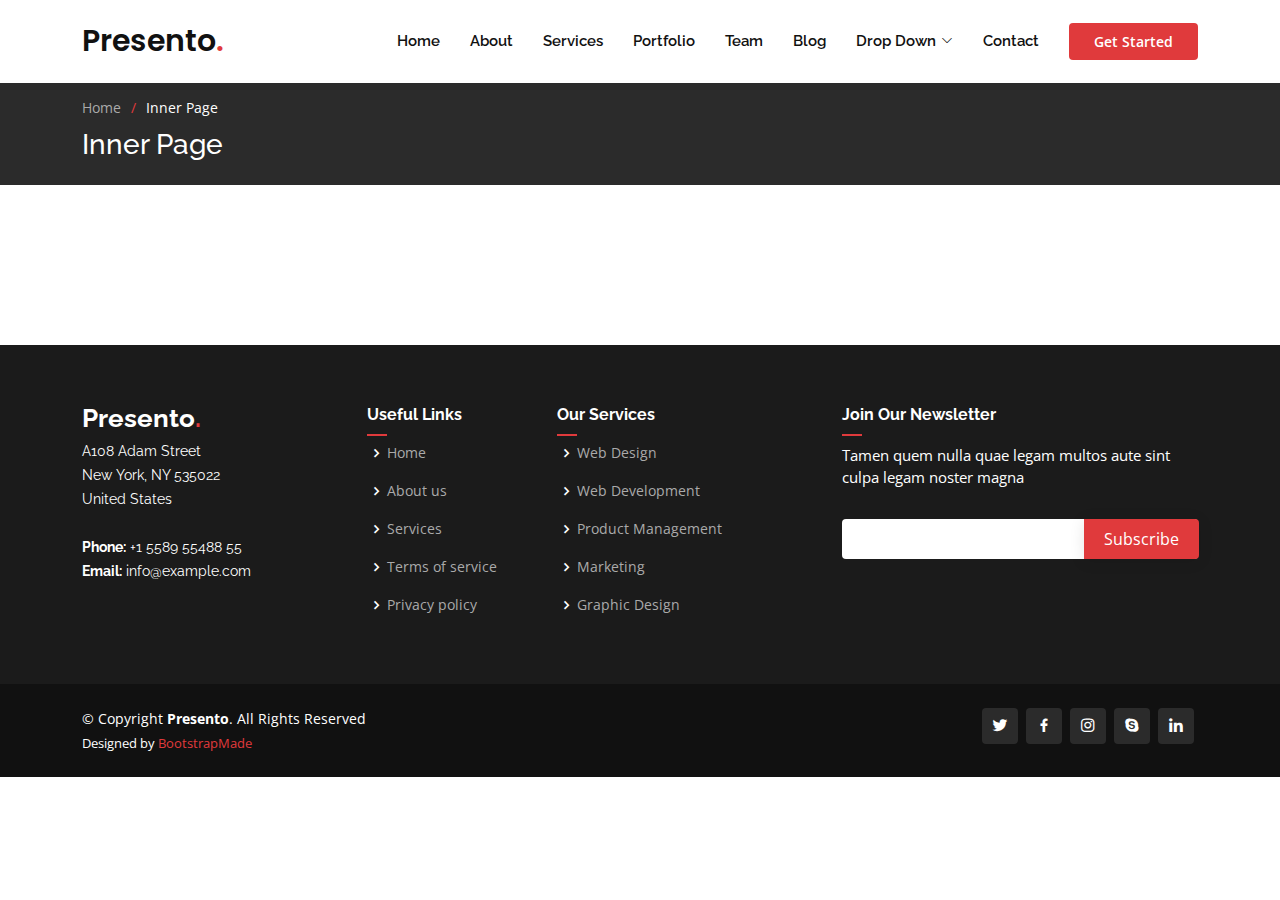
<file: inner-page.html>
<!DOCTYPE html>
<html lang="en">

<head>
  <meta charset="utf-8">
  <meta content="width=device-width, initial-scale=1.0" name="viewport">

  <title>Inner Page - Presento Bootstrap Template</title>
  <meta content="" name="description">
  <meta content="" name="keywords">

  <!-- Favicons -->
  <link href="assets/img/favicon.png" rel="icon">
  <link href="assets/img/apple-touch-icon.png" rel="apple-touch-icon">

  <!-- Google Fonts -->
  <link href="https://fonts.googleapis.com/css?family=Open+Sans:300,300i,400,400i,600,600i,700,700i|Raleway:300,300i,400,400i,500,500i,600,600i,700,700i|Poppins:300,300i,400,400i,500,500i,600,600i,700,700i" rel="stylesheet">

  <!-- Vendor CSS Files -->
  <link href="assets/vendor/aos/aos.css" rel="stylesheet">
  <link href="assets/vendor/bootstrap/css/bootstrap.min.css" rel="stylesheet">
  <link href="assets/vendor/bootstrap-icons/bootstrap-icons.css" rel="stylesheet">
  <link href="assets/vendor/boxicons/css/boxicons.min.css" rel="stylesheet">
  <link href="assets/vendor/glightbox/css/glightbox.min.css" rel="stylesheet">
  <link href="assets/vendor/remixicon/remixicon.css" rel="stylesheet">
  <link href="assets/vendor/swiper/swiper-bundle.min.css" rel="stylesheet">

  <!-- Template Main CSS File -->
  <link href="assets/css/style.css" rel="stylesheet">

  <!-- =======================================================
  * Template Name: Presento - v3.6.0
  * Template URL: https://bootstrapmade.com/presento-bootstrap-corporate-template/
  * Author: BootstrapMade.com
  * License: https://bootstrapmade.com/license/
  ======================================================== -->
</head>

<body>

  <!-- ======= Header ======= -->
  <header id="header" class="fixed-top d-flex align-items-center">
    <div class="container d-flex align-items-center">
      <h1 class="logo me-auto"><a href="index.html">Presento<span>.</span></a></h1>
      <!-- Uncomment below if you prefer to use an image logo -->
      <!-- <a href="index.html" class="logo me-auto"><img src="assets/img/logo.png" alt=""></a>-->

      <nav id="navbar" class="navbar order-last order-lg-0">
        <ul>
          <li><a class="nav-link scrollto " href="#hero">Home</a></li>
          <li><a class="nav-link scrollto" href="#about">About</a></li>
          <li><a class="nav-link scrollto" href="#services">Services</a></li>
          <li><a class="nav-link scrollto " href="#portfolio">Portfolio</a></li>
          <li><a class="nav-link scrollto" href="#team">Team</a></li>
          <li><a href="blog.html">Blog</a></li>
          <li class="dropdown"><a href="#"><span>Drop Down</span> <i class="bi bi-chevron-down"></i></a>
            <ul>
              <li><a href="#">Drop Down 1</a></li>
              <li class="dropdown"><a href="#"><span>Deep Drop Down</span> <i class="bi bi-chevron-right"></i></a>
                <ul>
                  <li><a href="#">Deep Drop Down 1</a></li>
                  <li><a href="#">Deep Drop Down 2</a></li>
                  <li><a href="#">Deep Drop Down 3</a></li>
                  <li><a href="#">Deep Drop Down 4</a></li>
                  <li><a href="#">Deep Drop Down 5</a></li>
                </ul>
              </li>
              <li><a href="#">Drop Down 2</a></li>
              <li><a href="#">Drop Down 3</a></li>
              <li><a href="#">Drop Down 4</a></li>
            </ul>
          </li>
          <li><a class="nav-link scrollto" href="#contact">Contact</a></li>
        </ul>
        <i class="bi bi-list mobile-nav-toggle"></i>
      </nav><!-- .navbar -->

      <a href="#about" class="get-started-btn scrollto">Get Started</a>
    </div>
  </header><!-- End Header -->

  <main id="main">

    <!-- ======= Breadcrumbs ======= -->
    <section class="breadcrumbs">
      <div class="container">

        <ol>
          <li><a href="index.html">Home</a></li>
          <li>Inner Page</li>
        </ol>
        <h2>Inner Page</h2>

      </div>
    </section><!-- End Breadcrumbs -->

    <section class="inner-page">
      <div class="container" data-aos="fade-up">
        <p>
          Example inner page template
        </p>
      </div>
    </section>

  </main><!-- End #main -->

  <!-- ======= Footer ======= -->
  <footer id="footer">

    <div class="footer-top">
      <div class="container">
        <div class="row">

          <div class="col-lg-3 col-md-6 footer-contact">
            <h3>Presento<span>.</span></h3>
            <p>
              A108 Adam Street <br>
              New York, NY 535022<br>
              United States <br><br>
              <strong>Phone:</strong> +1 5589 55488 55<br>
              <strong>Email:</strong> info@example.com<br>
            </p>
          </div>

          <div class="col-lg-2 col-md-6 footer-links">
            <h4>Useful Links</h4>
            <ul>
              <li><i class="bx bx-chevron-right"></i> <a href="#">Home</a></li>
              <li><i class="bx bx-chevron-right"></i> <a href="#">About us</a></li>
              <li><i class="bx bx-chevron-right"></i> <a href="#">Services</a></li>
              <li><i class="bx bx-chevron-right"></i> <a href="#">Terms of service</a></li>
              <li><i class="bx bx-chevron-right"></i> <a href="#">Privacy policy</a></li>
            </ul>
          </div>

          <div class="col-lg-3 col-md-6 footer-links">
            <h4>Our Services</h4>
            <ul>
              <li><i class="bx bx-chevron-right"></i> <a href="#">Web Design</a></li>
              <li><i class="bx bx-chevron-right"></i> <a href="#">Web Development</a></li>
              <li><i class="bx bx-chevron-right"></i> <a href="#">Product Management</a></li>
              <li><i class="bx bx-chevron-right"></i> <a href="#">Marketing</a></li>
              <li><i class="bx bx-chevron-right"></i> <a href="#">Graphic Design</a></li>
            </ul>
          </div>

          <div class="col-lg-4 col-md-6 footer-newsletter">
            <h4>Join Our Newsletter</h4>
            <p>Tamen quem nulla quae legam multos aute sint culpa legam noster magna</p>
            <form action="" method="post">
              <input type="email" name="email"><input type="submit" value="Subscribe">
            </form>
          </div>

        </div>
      </div>
    </div>

    <div class="container d-md-flex py-4">

      <div class="me-md-auto text-center text-md-start">
        <div class="copyright">
          &copy; Copyright <strong><span>Presento</span></strong>. All Rights Reserved
        </div>
        <div class="credits">
          <!-- All the links in the footer should remain intact. -->
          <!-- You can delete the links only if you purchased the pro version. -->
          <!-- Licensing information: https://bootstrapmade.com/license/ -->
          <!-- Purchase the pro version with working PHP/AJAX contact form: https://bootstrapmade.com/presento-bootstrap-corporate-template/ -->
          Designed by <a href="https://bootstrapmade.com/">BootstrapMade</a>
        </div>
      </div>
      <div class="social-links text-center text-md-end pt-3 pt-md-0">
        <a href="#" class="twitter"><i class="bx bxl-twitter"></i></a>
        <a href="#" class="facebook"><i class="bx bxl-facebook"></i></a>
        <a href="#" class="instagram"><i class="bx bxl-instagram"></i></a>
        <a href="#" class="google-plus"><i class="bx bxl-skype"></i></a>
        <a href="#" class="linkedin"><i class="bx bxl-linkedin"></i></a>
      </div>
    </div>
  </footer><!-- End Footer -->

  <a href="#" class="back-to-top d-flex align-items-center justify-content-center"><i class="bi bi-arrow-up-short"></i></a>

  <!-- Vendor JS Files -->
  <script src="assets/vendor/aos/aos.js"></script>
  <script src="assets/vendor/bootstrap/js/bootstrap.bundle.min.js"></script>
  <script src="assets/vendor/glightbox/js/glightbox.min.js"></script>
  <script src="assets/vendor/isotope-layout/isotope.pkgd.min.js"></script>
  <script src="assets/vendor/php-email-form/validate.js"></script>
  <script src="assets/vendor/purecounter/purecounter.js"></script>
  <script src="assets/vendor/swiper/swiper-bundle.min.js"></script>

  <!-- Template Main JS File -->
  <script src="assets/js/main.js"></script>

</body>

</html>
</file>
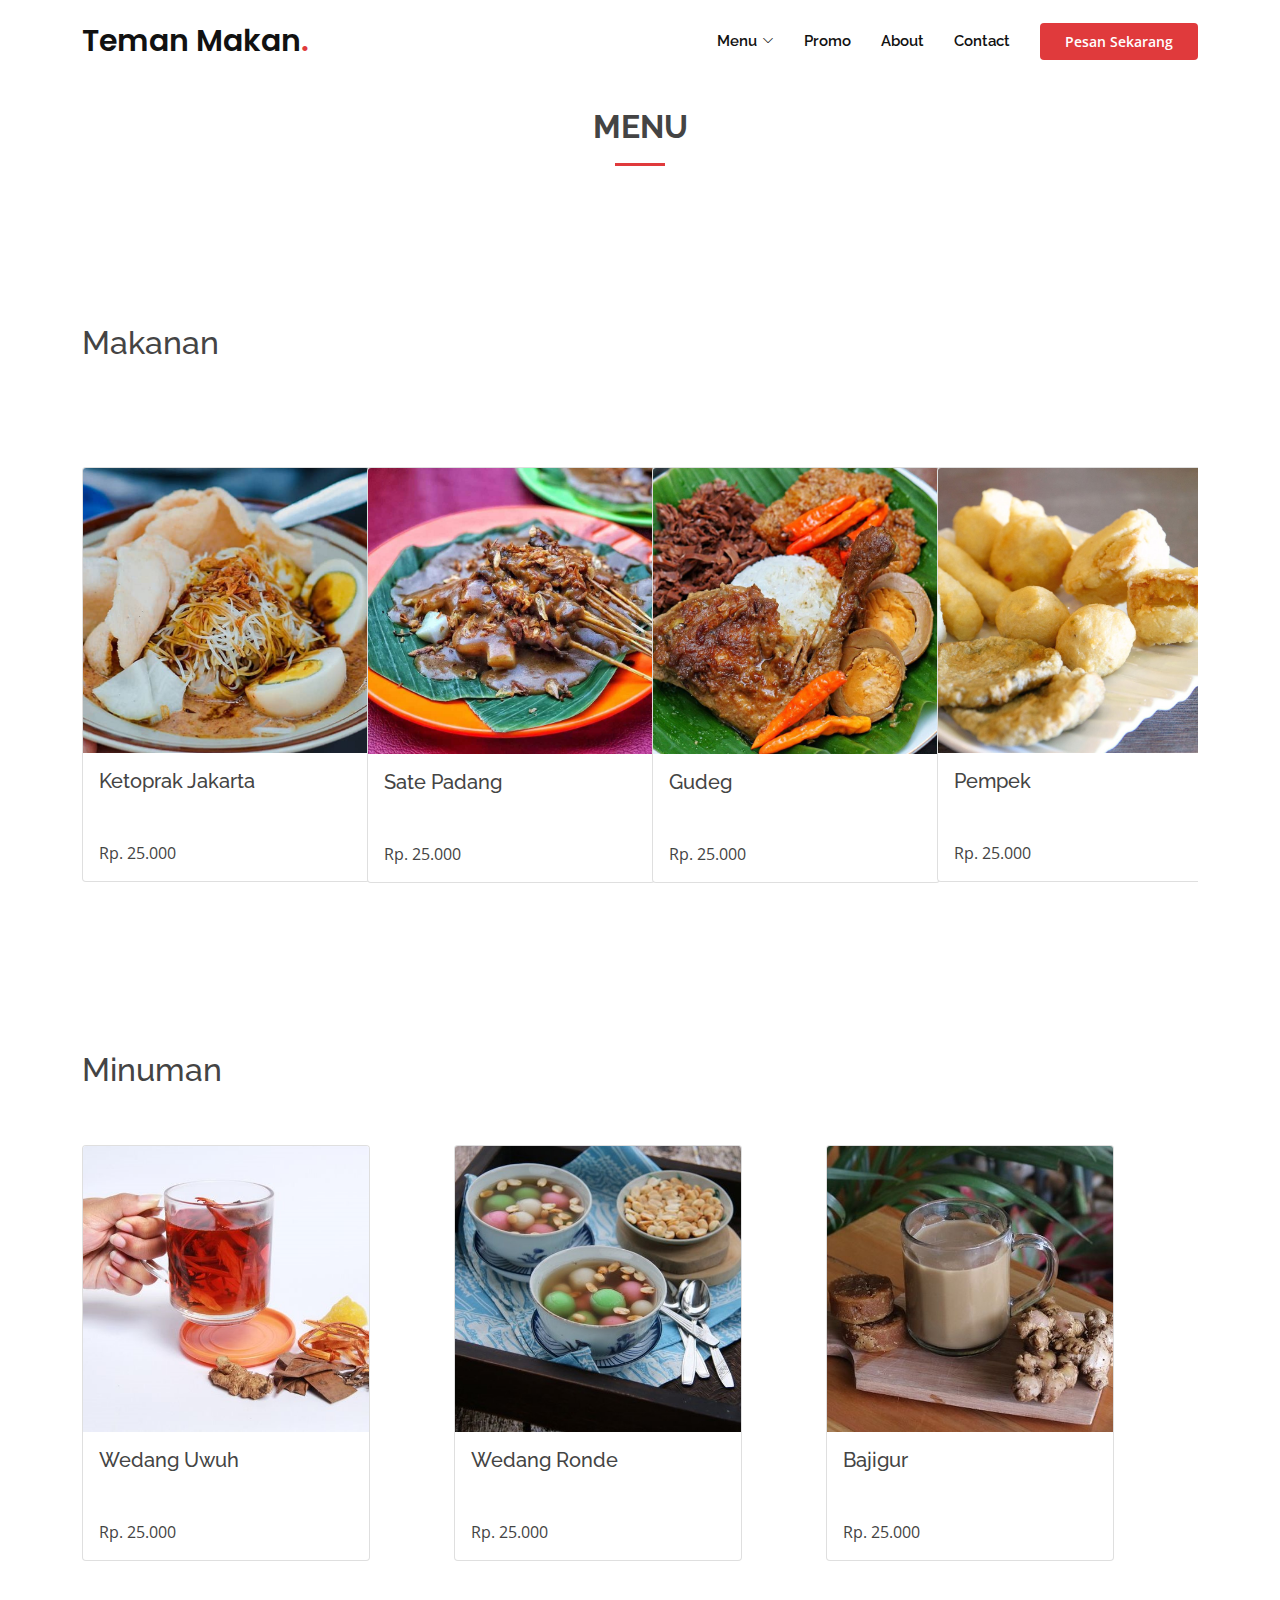
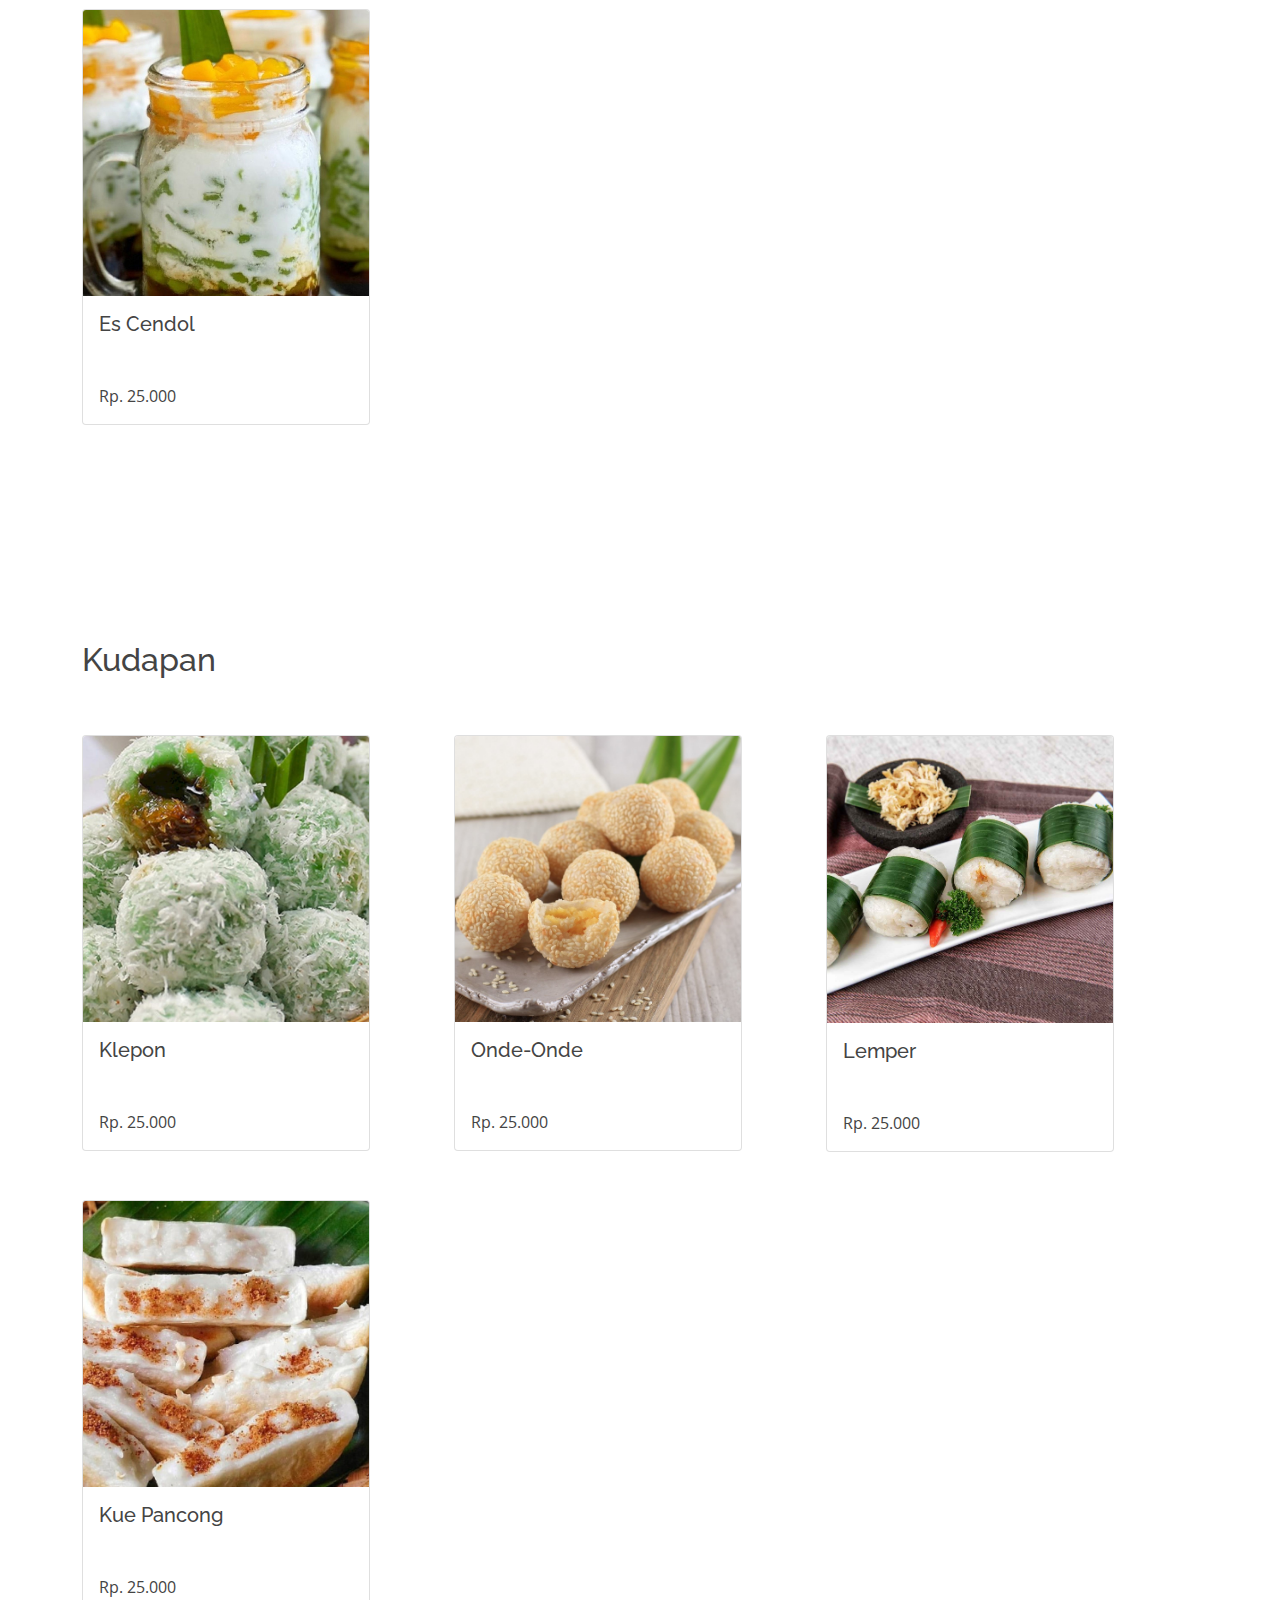
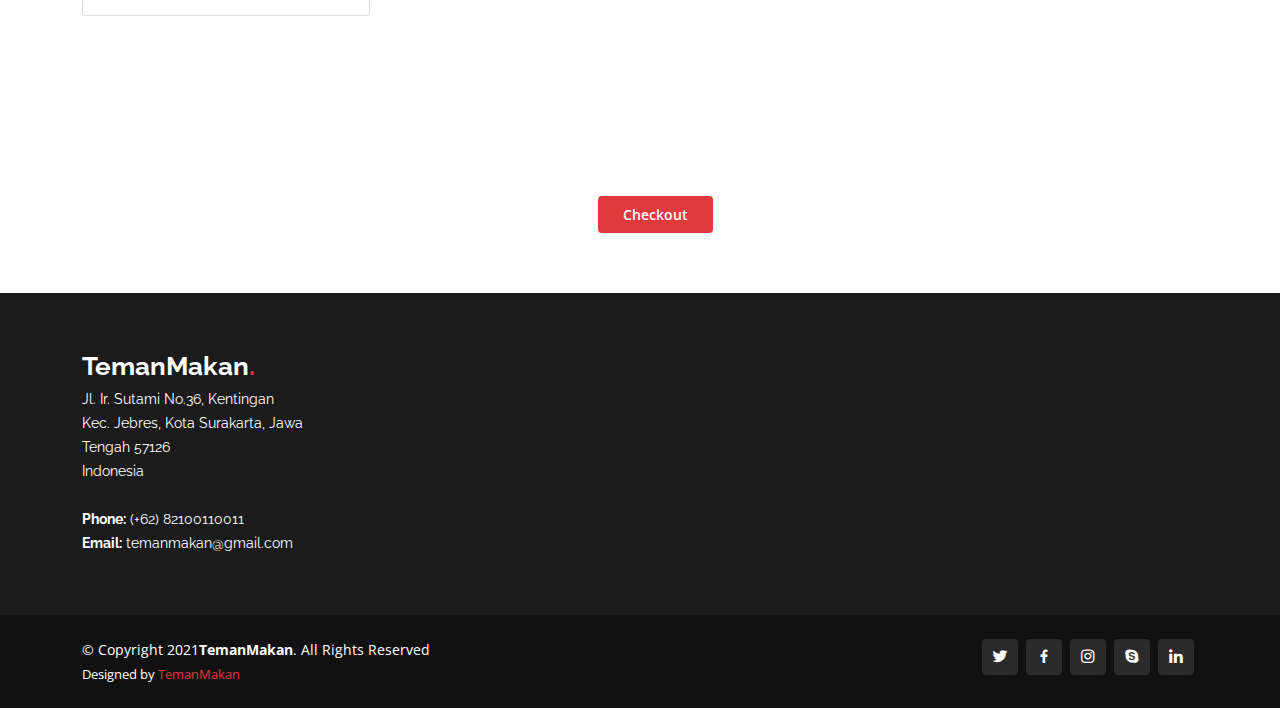
<file: menu.html>
<!DOCTYPE html>
<html lang="en">

<head>
    <meta charset="utf-8">
    <meta content="width=device-width, initial-scale=1.0" name="viewport">

    <title>Presento Bootstrap Template - Index</title>
    <meta content="" name="description">
    <meta content="" name="keywords">

    <!-- Favicons -->
    <link href="assets/img/favicon.png" rel="icon">
    <link href="assets/img/apple-touch-icon.png" rel="apple-touch-icon">

    <!-- Google Fonts -->
    <link
        href="https://fonts.googleapis.com/css?family=Open+Sans:300,300i,400,400i,600,600i,700,700i|Raleway:300,300i,400,400i,500,500i,600,600i,700,700i|Poppins:300,300i,400,400i,500,500i,600,600i,700,700i"
        rel="stylesheet">

    <!-- Vendor CSS Files -->
    <link href="assets/vendor/aos/aos.css" rel="stylesheet">
    <link href="assets/vendor/bootstrap/css/bootstrap.min.css" rel="stylesheet">
    <link href="assets/vendor/bootstrap-icons/bootstrap-icons.css" rel="stylesheet">
    <link href="assets/vendor/boxicons/css/boxicons.min.css" rel="stylesheet">
    <link href="assets/vendor/glightbox/css/glightbox.min.css" rel="stylesheet">
    <link href="assets/vendor/remixicon/remixicon.css" rel="stylesheet">
    <link href="assets/vendor/swiper/swiper-bundle.min.css" rel="stylesheet">

    <!-- Template Main CSS File -->
    <link href="assets/css/style.css" rel="stylesheet">

    <!-- =======================================================
  * Template Name: Presento - v3.6.0
  * Template URL: https://bootstrapmade.com/presento-bootstrap-corporate-template/
  * Author: BootstrapMade.com
  * License: https://bootstrapmade.com/license/
  ======================================================== -->
</head>

<body>
    <!-- ======= Header ======= -->
    <header id="header" class="fixed-top d-flex align-items-center">
        <div class="container d-flex align-items-center">
            <h1 class="logo me-auto"><a href="index.html">Teman Makan<span>.</span></a></h1>
            <!-- Uncomment below if you prefer to use an image logo -->
            <!-- <a href="index.html" class="logo me-auto"><img src="assets/img/logo.png" alt=""></a>-->

            <nav id="navbar" class="navbar order-last order-lg-0">
                <ul>
                    <li class="dropdown"><a href="#"><span>Menu</span> <i class="bi bi-chevron-down"></i></a>
                        <ul>
                            <li><a href="#section-makanan">Makanan</a></li>
                            <li><a href="#section-minuman">Minuman</a></li>
                            <li><a href="#section-kudapan">Kudapan</a></li>
                        </ul>
                    </li>
                    <li><a class="nav-link scrollto" href="#about">Promo</a></li>
                    <li><a class="nav-link scrollto" href="#services">About</a></li>
                    <li><a class="nav-link scrollto" href="#contact">Contact</a></li>
                </ul>
                <i class="bi bi-list mobile-nav-toggle"></i>
            </nav><!-- .navbar -->

            <a href="#about" class="get-started-btn scrollto">Pesan Sekarang</a>
        </div>
    </header><!-- End Header -->



    <!-- Menu -->
    <section class="menu">
        <div class="container">

            <div class="section-title mt-5">
                <h2>Menu</h2>
            </div>


            <section id="section-makanan">
                <div class="row mt-5 mb-5">
                    <div class="col">
                        <div class="menu-title">
                            <h2>Makanan</h2>
                        </div>
                    </div>
                </div>

                <div class="row justify-content-center">
                    <div class="col-sm-3">
                        <div class="card mt-5" style="width: 18rem;">
                            <img src="img/ketoprak.png" class="card-img-top" alt="...">
                            <div class="card-body">
                                <h5 class="card-title">Ketoprak Jakarta</h5>

                                <!-- Plus Minus BFutton -->
                                <!-- <div class="qty mt-5 plusMinus">
                                    <span class="minus bg-dark">-</span>
                                    <input type="number" class="count jsNumber" id="qty1" name="qty" value="1">
                                    <span class="plus bg-dark" onclick="1">+</span>
                                </div> -->
                                <!-- Plus Minus Button -->
                                <p class="card-text mt-5 text-right price">Rp. 25.000</p>
                            </div>
                        </div>
                    </div>

                    <div class="col-sm-3">
                        <div class="card mt-5" style="width: 18rem;">
                            <img src="img/sate-padang.jfif" class="card-img-top" alt="...">
                            <div class="card-body">
                                <h5 class="card-title">Sate Padang</h5>
                                <p class="card-text mt-5 text-right price">Rp. 25.000</p>
                            </div>
                        </div>
                    </div>

                    <div class="col-sm-3">
                        <div class="card mt-5" style="width: 18rem;">
                            <img src="img/gudeg.jfif" class="card-img-top" alt="...">
                            <div class="card-body">
                                <h5 class="card-title">Gudeg</h5>
                                <p class="card-text mt-5 text-right price">Rp. 25.000</p>
                            </div>
                        </div>
                    </div>

                    <div class="col-sm-3">
                        <div class="card mt-5" style="width: 18rem;">
                            <img src="img/pempek.jpg" class="card-img-top" alt="...">
                            <div class="card-body">
                                <h5 class="card-title">Pempek</h5>
                                <p class="card-text mt-5 text-right price">Rp. 25.000</p>
                            </div>
                        </div>
                    </div>
                </div>

            </section>


            <section id="section-minuman">
                <div class="row mt-5 mb-5">
                    <div class="col">
                        <div class="menu-title">
                            <h2>Minuman</h2>
                        </div>
                    </div>

                    <div class="row justify-content-center">
                        <div class="col">
                            <div class="card mt-5" style="width: 18rem;">
                                <img src="img/wedang-uwuh.jpg" class="card-img-top" alt="...">
                                <div class="card-body">
                                    <h5 class="card-title">Wedang Uwuh</h5>
                                    <p class="card-text mt-5 text-right price">Rp. 25.000</p>
                                </div>
                            </div>
                        </div>
                        <div class="col">
                            <div class="card mt-5" style="width: 18rem;">
                                <img src="img/wedang-ronde.jpg" class="card-img-top" alt="...">
                                <div class="card-body">
                                    <h5 class="card-title">Wedang Ronde</h5>
                                    <p class="card-text mt-5 text-right price">Rp. 25.000</p>
                                </div>
                            </div>
                        </div>
                        <div class="col">
                            <div class="card mt-5" style="width: 18rem;">
                                <img src="img/bajigur.jpg" class="card-img-top" alt="...">
                                <div class="card-body">
                                    <h5 class="card-title">Bajigur</h5>
                                    <p class="card-text mt-5 text-right price">Rp. 25.000</p>
                                </div>
                            </div>
                        </div>
                        <div class="col">
                            <div class="card mt-5" style="width: 18rem;">
                                <img src="img/cendol.jpg" class="card-img-top" alt="...">
                                <div class="card-body">
                                    <h5 class="card-title">Es Cendol</h5>
                                    <p class="card-text mt-5 text-right price">Rp. 25.000</p>
                                </div>
                            </div>
                        </div>
                    </div>
                </div>

            </section>

            <section id="section-kudapan">

                <div class="row mt-5">
                    <div class="col">
                        <div class="menu-title">
                            <h2>Kudapan</h2>
                        </div>
                    </div>

                    <div class="row justify-content-center">
                        <div class="col">
                            <div class="card mt-5" style="width: 18rem;">
                                <img src="img/klepon.jpg" class="card-img-top" alt="...">
                                <div class="card-body">
                                    <h5 class="card-title">Klepon</h5>
                                    <p class="card-text mt-5 text-right price">Rp. 25.000</p>
                                </div>
                            </div>
                        </div>
                        <div class="col">
                            <div class="card mt-5" style="width: 18rem;">
                                <img src="img/onde-onde.jpg" class="card-img-top" alt="...">
                                <div class="card-body">
                                    <h5 class="card-title">Onde-Onde</h5>
                                    <p class="card-text mt-5 text-right price">Rp. 25.000</p>
                                </div>
                            </div>
                        </div>
                        <div class="col">
                            <div class="card mt-5" style="width: 18rem;">
                                <img src="img/lemper.jpg" class="card-img-top" alt="...">
                                <div class="card-body">
                                    <h5 class="card-title">Lemper</h5>
                                    <p class="card-text mt-5 text-right price">Rp. 25.000</p>
                                </div>
                            </div>
                        </div>
                        <div class="col">
                            <div class="card mt-5" style="width: 18rem;">
                                <img src="img/kue-pancong.jpg" class="card-img-top" alt="...">
                                <div class="card-body">
                                    <h5 class="card-title">Kue Pancong</h5>
                                    <p class="card-text mt-5 text-right price">Rp. 25.000</p>
                                </div>
                            </div>
                        </div>
                    </div>
                </div>

            </section>
    </section>

    <section class="cartButton text-center">
        <a href="#about" class="get-started-btn scrollto" id="checkout">Checkout</a>
    </section>

    <!-- ======= Footer ======= -->
    <footer id="footer">

        <div class="footer-top">
            <div class="container">
                <div class="row">

                    <div class="col-lg-3 col-md-6 footer-contact">
                        <h3>TemanMakan<span>.</span></h3>
                        <p>
                            Jl. Ir. Sutami No.36, Kentingan <br>
                            Kec. Jebres, Kota Surakarta, Jawa Tengah 57126<br>
                            Indonesia <br><br>
                            <strong>Phone:</strong> (+62) 82100110011<br>
                            <strong>Email:</strong> temanmakan@gmail.com<br>
                        </p>
                    </div>

                </div>
            </div>
        </div>

        <div class="container d-md-flex py-4">

            <div class="me-md-auto text-center text-md-start">
                <div class="copyright">
                    &copy; Copyright 2021<strong><span>TemanMakan</span></strong>. All Rights Reserved
                </div>
                <div class="credits">
                    <!-- All the links in the footer should remain intact. -->
                    <!-- You can delete the links only if you purchased the pro version. -->
                    <!-- Licensing information: https://bootstrapmade.com/license/ -->
                    <!-- Purchase the pro version with working PHP/AJAX contact form: https://bootstrapmade.com/presento-bootstrap-corporate-template/ -->
                    Designed by <a href="#">TemanMakan</a>
                </div>
            </div>
            <div class="social-links text-center text-md-end pt-3 pt-md-0">
                <a href="#" class="twitter"><i class="bx bxl-twitter"></i></a>
                <a href="#" class="facebook"><i class="bx bxl-facebook"></i></a>
                <a href="#" class="instagram"><i class="bx bxl-instagram"></i></a>
                <a href="#" class="google-plus"><i class="bx bxl-skype"></i></a>
                <a href="#" class="linkedin"><i class="bx bxl-linkedin"></i></a>
            </div>
        </div>
    </footer><!-- End Footer -->






    <!--  -->
    <script src="//cdnjs.cloudflare.com/ajax/libs/jquery/3.2.1/jquery.min.js"></script>
    <script src="assets/js/custom.js"></script>
</body>
</file>
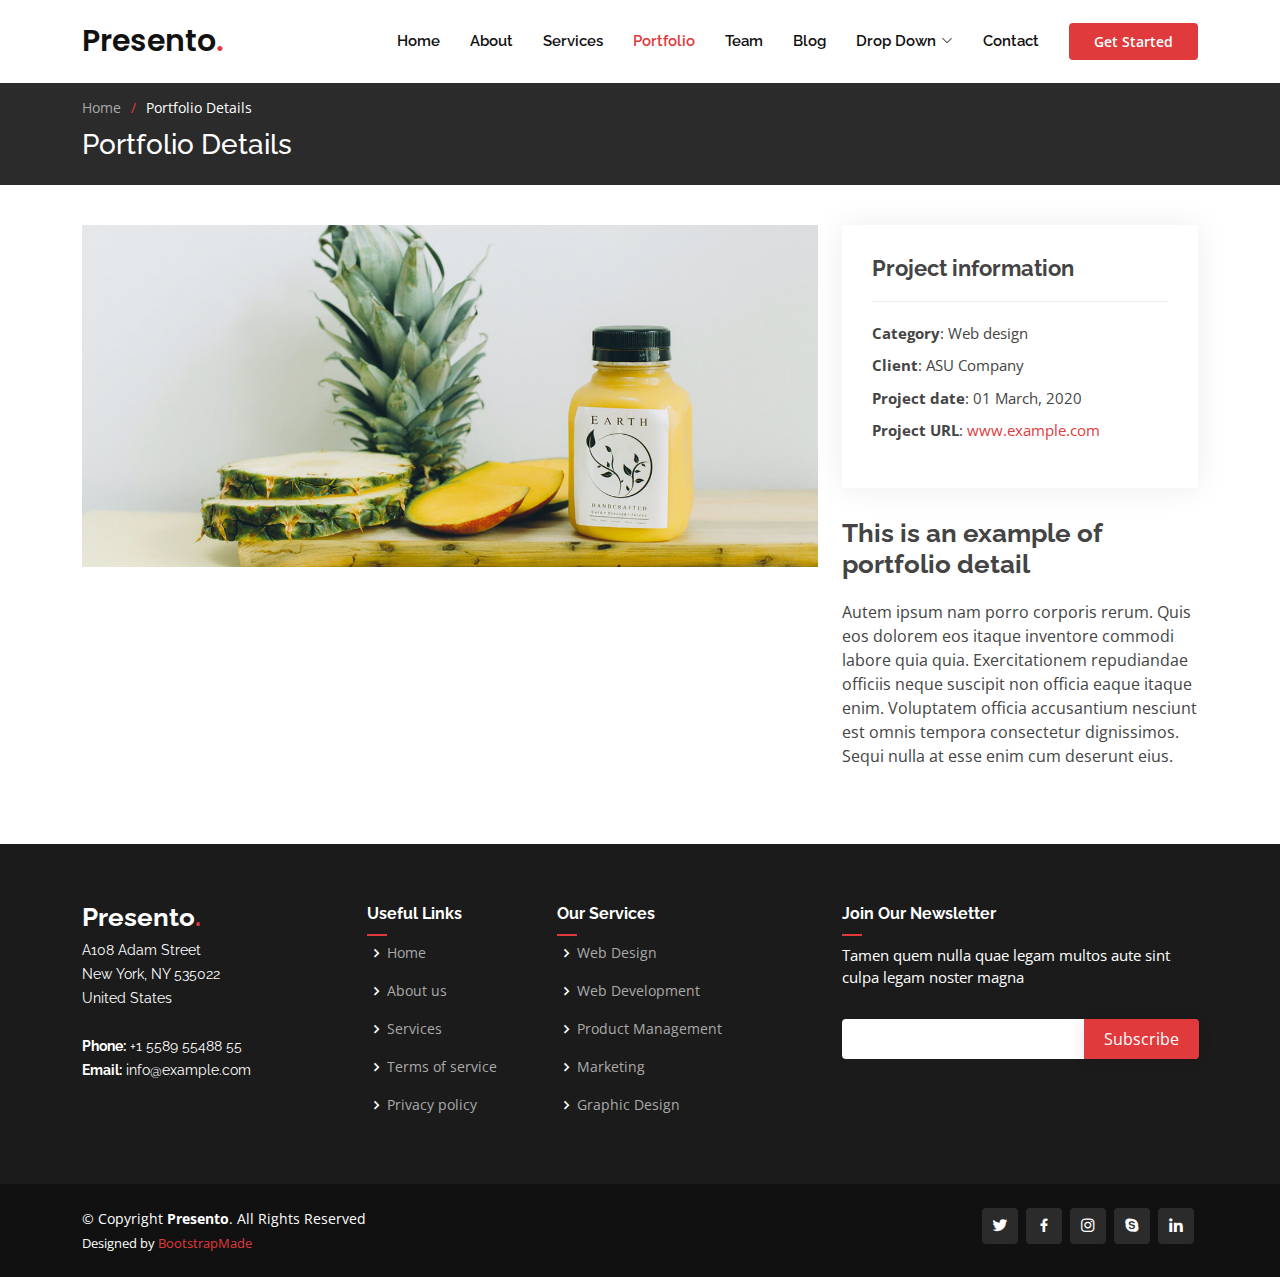
<file: portfolio-details.html>
<!DOCTYPE html>
<html lang="en">

<head>
  <meta charset="utf-8">
  <meta content="width=device-width, initial-scale=1.0" name="viewport">

  <title>Portfolio Details - Presento Bootstrap Template</title>
  <meta content="" name="description">
  <meta content="" name="keywords">

  <!-- Favicons -->
  <link href="assets/img/favicon.png" rel="icon">
  <link href="assets/img/apple-touch-icon.png" rel="apple-touch-icon">

  <!-- Google Fonts -->
  <link href="https://fonts.googleapis.com/css?family=Open+Sans:300,300i,400,400i,600,600i,700,700i|Raleway:300,300i,400,400i,500,500i,600,600i,700,700i|Poppins:300,300i,400,400i,500,500i,600,600i,700,700i" rel="stylesheet">

  <!-- Vendor CSS Files -->
  <link href="assets/vendor/aos/aos.css" rel="stylesheet">
  <link href="assets/vendor/bootstrap/css/bootstrap.min.css" rel="stylesheet">
  <link href="assets/vendor/bootstrap-icons/bootstrap-icons.css" rel="stylesheet">
  <link href="assets/vendor/boxicons/css/boxicons.min.css" rel="stylesheet">
  <link href="assets/vendor/glightbox/css/glightbox.min.css" rel="stylesheet">
  <link href="assets/vendor/remixicon/remixicon.css" rel="stylesheet">
  <link href="assets/vendor/swiper/swiper-bundle.min.css" rel="stylesheet">

  <!-- Template Main CSS File -->
  <link href="assets/css/style.css" rel="stylesheet">

  <!-- =======================================================
  * Template Name: Presento - v3.6.0
  * Template URL: https://bootstrapmade.com/presento-bootstrap-corporate-template/
  * Author: BootstrapMade.com
  * License: https://bootstrapmade.com/license/
  ======================================================== -->
</head>

<body>

  <!-- ======= Header ======= -->
  <header id="header" class="fixed-top d-flex align-items-center">
    <div class="container d-flex align-items-center">
      <h1 class="logo me-auto"><a href="index.html">Presento<span>.</span></a></h1>
      <!-- Uncomment below if you prefer to use an image logo -->
      <!-- <a href="index.html" class="logo me-auto"><img src="assets/img/logo.png" alt=""></a>-->

      <nav id="navbar" class="navbar order-last order-lg-0">
        <ul>
          <li><a class="nav-link scrollto " href="#hero">Home</a></li>
          <li><a class="nav-link scrollto" href="#about">About</a></li>
          <li><a class="nav-link scrollto" href="#services">Services</a></li>
          <li><a class="nav-link scrollto active" href="#portfolio">Portfolio</a></li>
          <li><a class="nav-link scrollto" href="#team">Team</a></li>
          <li><a href="blog.html">Blog</a></li>
          <li class="dropdown"><a href="#"><span>Drop Down</span> <i class="bi bi-chevron-down"></i></a>
            <ul>
              <li><a href="#">Drop Down 1</a></li>
              <li class="dropdown"><a href="#"><span>Deep Drop Down</span> <i class="bi bi-chevron-right"></i></a>
                <ul>
                  <li><a href="#">Deep Drop Down 1</a></li>
                  <li><a href="#">Deep Drop Down 2</a></li>
                  <li><a href="#">Deep Drop Down 3</a></li>
                  <li><a href="#">Deep Drop Down 4</a></li>
                  <li><a href="#">Deep Drop Down 5</a></li>
                </ul>
              </li>
              <li><a href="#">Drop Down 2</a></li>
              <li><a href="#">Drop Down 3</a></li>
              <li><a href="#">Drop Down 4</a></li>
            </ul>
          </li>
          <li><a class="nav-link scrollto" href="#contact">Contact</a></li>
        </ul>
        <i class="bi bi-list mobile-nav-toggle"></i>
      </nav><!-- .navbar -->

      <a href="#about" class="get-started-btn scrollto">Get Started</a>
    </div>
  </header><!-- End Header -->

  <main id="main">

    <!-- ======= Breadcrumbs ======= -->
    <section class="breadcrumbs">
      <div class="container">

        <ol>
          <li><a href="index.html">Home</a></li>
          <li>Portfolio Details</li>
        </ol>
        <h2>Portfolio Details</h2>

      </div>
    </section><!-- End Breadcrumbs -->

    <!-- ======= Portfolio Details Section ======= -->
    <section id="portfolio-details" class="portfolio-details">
      <div class="container">

        <div class="row gy-4">

          <div class="col-lg-8">
            <div class="portfolio-details-slider swiper">
              <div class="swiper-wrapper align-items-center">

                <div class="swiper-slide">
                  <img src="assets/img/portfolio/portfolio-details-1.jpg" alt="">
                </div>

                <div class="swiper-slide">
                  <img src="assets/img/portfolio/portfolio-details-2.jpg" alt="">
                </div>

                <div class="swiper-slide">
                  <img src="assets/img/portfolio/portfolio-details-3.jpg" alt="">
                </div>

              </div>
              <div class="swiper-pagination"></div>
            </div>
          </div>

          <div class="col-lg-4">
            <div class="portfolio-info">
              <h3>Project information</h3>
              <ul>
                <li><strong>Category</strong>: Web design</li>
                <li><strong>Client</strong>: ASU Company</li>
                <li><strong>Project date</strong>: 01 March, 2020</li>
                <li><strong>Project URL</strong>: <a href="#">www.example.com</a></li>
              </ul>
            </div>
            <div class="portfolio-description">
              <h2>This is an example of portfolio detail</h2>
              <p>
                Autem ipsum nam porro corporis rerum. Quis eos dolorem eos itaque inventore commodi labore quia quia. Exercitationem repudiandae officiis neque suscipit non officia eaque itaque enim. Voluptatem officia accusantium nesciunt est omnis tempora consectetur dignissimos. Sequi nulla at esse enim cum deserunt eius.
              </p>
            </div>
          </div>

        </div>

      </div>
    </section><!-- End Portfolio Details Section -->

  </main><!-- End #main -->

  <!-- ======= Footer ======= -->
  <footer id="footer">

    <div class="footer-top">
      <div class="container">
        <div class="row">

          <div class="col-lg-3 col-md-6 footer-contact">
            <h3>Presento<span>.</span></h3>
            <p>
              A108 Adam Street <br>
              New York, NY 535022<br>
              United States <br><br>
              <strong>Phone:</strong> +1 5589 55488 55<br>
              <strong>Email:</strong> info@example.com<br>
            </p>
          </div>

          <div class="col-lg-2 col-md-6 footer-links">
            <h4>Useful Links</h4>
            <ul>
              <li><i class="bx bx-chevron-right"></i> <a href="#">Home</a></li>
              <li><i class="bx bx-chevron-right"></i> <a href="#">About us</a></li>
              <li><i class="bx bx-chevron-right"></i> <a href="#">Services</a></li>
              <li><i class="bx bx-chevron-right"></i> <a href="#">Terms of service</a></li>
              <li><i class="bx bx-chevron-right"></i> <a href="#">Privacy policy</a></li>
            </ul>
          </div>

          <div class="col-lg-3 col-md-6 footer-links">
            <h4>Our Services</h4>
            <ul>
              <li><i class="bx bx-chevron-right"></i> <a href="#">Web Design</a></li>
              <li><i class="bx bx-chevron-right"></i> <a href="#">Web Development</a></li>
              <li><i class="bx bx-chevron-right"></i> <a href="#">Product Management</a></li>
              <li><i class="bx bx-chevron-right"></i> <a href="#">Marketing</a></li>
              <li><i class="bx bx-chevron-right"></i> <a href="#">Graphic Design</a></li>
            </ul>
          </div>

          <div class="col-lg-4 col-md-6 footer-newsletter">
            <h4>Join Our Newsletter</h4>
            <p>Tamen quem nulla quae legam multos aute sint culpa legam noster magna</p>
            <form action="" method="post">
              <input type="email" name="email"><input type="submit" value="Subscribe">
            </form>
          </div>

        </div>
      </div>
    </div>

    <div class="container d-md-flex py-4">

      <div class="me-md-auto text-center text-md-start">
        <div class="copyright">
          &copy; Copyright <strong><span>Presento</span></strong>. All Rights Reserved
        </div>
        <div class="credits">
          <!-- All the links in the footer should remain intact. -->
          <!-- You can delete the links only if you purchased the pro version. -->
          <!-- Licensing information: https://bootstrapmade.com/license/ -->
          <!-- Purchase the pro version with working PHP/AJAX contact form: https://bootstrapmade.com/presento-bootstrap-corporate-template/ -->
          Designed by <a href="https://bootstrapmade.com/">BootstrapMade</a>
        </div>
      </div>
      <div class="social-links text-center text-md-end pt-3 pt-md-0">
        <a href="#" class="twitter"><i class="bx bxl-twitter"></i></a>
        <a href="#" class="facebook"><i class="bx bxl-facebook"></i></a>
        <a href="#" class="instagram"><i class="bx bxl-instagram"></i></a>
        <a href="#" class="google-plus"><i class="bx bxl-skype"></i></a>
        <a href="#" class="linkedin"><i class="bx bxl-linkedin"></i></a>
      </div>
    </div>
  </footer><!-- End Footer -->

  <a href="#" class="back-to-top d-flex align-items-center justify-content-center"><i class="bi bi-arrow-up-short"></i></a>

  <!-- Vendor JS Files -->
  <script src="assets/vendor/aos/aos.js"></script>
  <script src="assets/vendor/bootstrap/js/bootstrap.bundle.min.js"></script>
  <script src="assets/vendor/glightbox/js/glightbox.min.js"></script>
  <script src="assets/vendor/isotope-layout/isotope.pkgd.min.js"></script>
  <script src="assets/vendor/php-email-form/validate.js"></script>
  <script src="assets/vendor/purecounter/purecounter.js"></script>
  <script src="assets/vendor/swiper/swiper-bundle.min.js"></script>

  <!-- Template Main JS File -->
  <script src="assets/js/main.js"></script>

</body>

</html>
</file>
<file: assets/css/style.css>
/**
* Template Name: Presento - v3.6.0
* Template URL: https://bootstrapmade.com/presento-bootstrap-corporate-template/
* Author: BootstrapMade.com
* License: https://bootstrapmade.com/license/
*/

/*--------------------------------------------------------------
# General
--------------------------------------------------------------*/
body {
  font-family: "Open Sans", sans-serif;
  color: #444444;
}

a {
  color: #e03a3c;
  text-decoration: none;
}

a:hover {
  color: #e76668;
  text-decoration: none;
}

h1, h2, h3, h4, h5, h6 {
  font-family: "Raleway", sans-serif;
}

/*--------------------------------------------------------------
# Back to top button
--------------------------------------------------------------*/
.back-to-top {
  position: fixed;
  visibility: hidden;
  opacity: 0;
  right: 15px;
  bottom: 15px;
  z-index: 996;
  background: #e03a3c;
  width: 40px;
  height: 40px;
  border-radius: 4px;
  transition: all 0.4s;
}
.back-to-top i {
  font-size: 28px;
  color: #fff;
  line-height: 0;
}
.back-to-top:hover {
  background: #e65d5f;
  color: #fff;
}
.back-to-top.active {
  visibility: visible;
  opacity: 1;
}

/*--------------------------------------------------------------
# Disable aos animation delay on mobile devices
--------------------------------------------------------------*/
@media screen and (max-width: 768px) {
  [data-aos-delay] {
    transition-delay: 0 !important;
  }
}
/*--------------------------------------------------------------
# Header
--------------------------------------------------------------*/
#header {
  background: #fff;
  transition: all 0.5s;
  z-index: 997;
  padding: 20px 0;
}
#header.header-scrolled {
  padding: 12px 0;
  box-shadow: 0px 2px 15px rgba(0, 0, 0, 0.1);
}
#header .logo {
  font-size: 30px;
  margin: 0;
  padding: 0;
  font-weight: 600;
  font-family: "Poppins", sans-serif;
}
#header .logo a {
  color: #111111;
}
#header .logo a span {
  color: #e03a3c;
}
#header .logo img {
  max-height: 40px;
}

/*--------------------------------------------------------------
# Get Startet Button
--------------------------------------------------------------*/
.get-started-btn {
  margin-left: 30px;
  background: #e03a3c;
  color: #fff;
  border-radius: 4px;
  padding: 8px 25px;
  white-space: nowrap;
  transition: 0.3s;
  font-size: 14px;
  font-weight: 600;
  display: inline-block;
}
.get-started-btn:hover {
  background: #111111;
  color: #fff;
}
@media (max-width: 992px) {
  .get-started-btn {
    margin: 0 15px 0 0;
    padding: 6px 18px;
  }
}

/*--------------------------------------------------------------
# Navigation Menu
--------------------------------------------------------------*/
/**
* Desktop Navigation 
*/
.navbar {
  padding: 0;
}
.navbar ul {
  margin: 0;
  padding: 0;
  display: flex;
  list-style: none;
  align-items: center;
}
.navbar li {
  position: relative;
}
.navbar a, .navbar a:focus {
  display: flex;
  align-items: center;
  justify-content: space-between;
  padding: 10px 0 10px 30px;
  font-family: "Raleway", sans-serif;
  font-size: 15px;
  font-weight: 600;
  color: #111111;
  white-space: nowrap;
  transition: 0.3s;
}
.navbar a i, .navbar a:focus i {
  font-size: 12px;
  line-height: 0;
  margin-left: 5px;
}
.navbar a:hover, .navbar .active, .navbar .active:focus, .navbar li:hover > a {
  color: #e03a3c;
}
.navbar .dropdown ul {
  display: block;
  position: absolute;
  left: 30px;
  top: calc(100% + 30px);
  margin: 0;
  padding: 10px 0;
  z-index: 99;
  opacity: 0;
  visibility: hidden;
  background: #fff;
  box-shadow: 0px 0px 30px rgba(127, 137, 161, 0.25);
  transition: 0.3s;
}
.navbar .dropdown ul li {
  min-width: 200px;
}
.navbar .dropdown ul a {
  padding: 10px 20px;
  font-size: 14px;
}
.navbar .dropdown ul a i {
  font-size: 12px;
}
.navbar .dropdown ul a:hover, .navbar .dropdown ul .active:hover, .navbar .dropdown ul li:hover > a {
  color: #e03a3c;
}
.navbar .dropdown:hover > ul {
  opacity: 1;
  top: 100%;
  visibility: visible;
}
.navbar .dropdown .dropdown ul {
  top: 0;
  left: calc(100% - 30px);
  visibility: hidden;
}
.navbar .dropdown .dropdown:hover > ul {
  opacity: 1;
  top: 0;
  left: 100%;
  visibility: visible;
}
@media (max-width: 1366px) {
  .navbar .dropdown .dropdown ul {
    left: -90%;
  }
  .navbar .dropdown .dropdown:hover > ul {
    left: -100%;
  }
}

/**
* Mobile Navigation 
*/
.mobile-nav-toggle {
  color: #111111;
  font-size: 28px;
  cursor: pointer;
  display: none;
  line-height: 0;
  transition: 0.5s;
}
.mobile-nav-toggle.bi-x {
  color: #fff;
}

@media (max-width: 991px) {
  .mobile-nav-toggle {
    display: block;
  }

  .navbar ul {
    display: none;
  }
}
.navbar-mobile {
  position: fixed;
  overflow: hidden;
  top: 0;
  right: 0;
  left: 0;
  bottom: 0;
  background: rgba(0, 0, 0, 0.9);
  transition: 0.3s;
  z-index: 999;
}
.navbar-mobile .mobile-nav-toggle {
  position: absolute;
  top: 15px;
  right: 15px;
}
.navbar-mobile ul {
  display: block;
  position: absolute;
  top: 55px;
  right: 15px;
  bottom: 15px;
  left: 15px;
  padding: 10px 0;
  background-color: #fff;
  overflow-y: auto;
  transition: 0.3s;
}
.navbar-mobile a, .navbar-mobile a:focus {
  padding: 10px 20px;
  font-size: 15px;
  color: #111111;
}
.navbar-mobile a:hover, .navbar-mobile .active, .navbar-mobile li:hover > a {
  color: #e03a3c;
}
.navbar-mobile .getstarted, .navbar-mobile .getstarted:focus {
  margin: 15px;
}
.navbar-mobile .dropdown ul {
  position: static;
  display: none;
  margin: 10px 20px;
  padding: 10px 0;
  z-index: 99;
  opacity: 1;
  visibility: visible;
  background: #fff;
  box-shadow: 0px 0px 30px rgba(127, 137, 161, 0.25);
}
.navbar-mobile .dropdown ul li {
  min-width: 200px;
}
.navbar-mobile .dropdown ul a {
  padding: 10px 20px;
}
.navbar-mobile .dropdown ul a i {
  font-size: 12px;
}
.navbar-mobile .dropdown ul a:hover, .navbar-mobile .dropdown ul .active:hover, .navbar-mobile .dropdown ul li:hover > a {
  color: #e03a3c;
}
.navbar-mobile .dropdown > .dropdown-active {
  display: block;
}

/*--------------------------------------------------------------
# Hero Section
--------------------------------------------------------------*/
#hero {
  width: 100%;
  height: 100vh;
  background: url("../../img/getukhome.jpg") top center no-repeat;
  background-size: cover;
  position: relative;
  padding-top: 82px;
}
#hero:before {
  content: "";
  background: rgba(0, 0, 0, 0.6);
  position: absolute;
  bottom: 0;
  top: 0;
  left: 0;
  right: 0;
}
#hero h1 {
  margin: 0;
  font-size: 48px;
  font-weight: 700;
  color: #fff;
}
#hero h2 {
  color: #fff;
  margin: 10px 0 0 0;
  font-size: 24px;
}
#hero .btn-get-started {
  font-family: "Raleway", sans-serif;
  font-weight: 500;
  font-size: 16px;
  letter-spacing: 1px;
  display: inline-block;
  padding: 10px 30px;
  border-radius: 4px;
  transition: 0.5s;
  margin-top: 30px;
  color: #fff;
  background: #e03a3c;
  border: 2px solid #e03a3c;
}
#hero .btn-get-started:hover {
  background: transparent;
  border-color: #fff;
}
@media (max-width: 768px) {
  #hero {
    text-align: center;
    padding-top: 58px;
  }
  #hero h1 {
    font-size: 28px;
  }
  #hero h2 {
    font-size: 18px;
    line-height: 24px;
  }
}
@media (max-height: 500px) {
  #hero {
    height: 120vh;
  }
}

/*--------------------------------------------------------------
# Sections General
--------------------------------------------------------------*/
section {
  padding: 60px 0;
  overflow: hidden;
  position: relative;
}

.section-title {
  text-align: center;
  padding-bottom: 30px;
  position: relative;
}
.section-title h2 {
  font-size: 32px;
  font-weight: bold;
  text-transform: uppercase;
  margin-bottom: 20px;
  padding-bottom: 20px;
  position: relative;
}
.section-title h2::after {
  content: "";
  position: absolute;
  display: block;
  width: 50px;
  height: 3px;
  background: #e03a3c;
  bottom: 0;
  left: calc(50% - 25px);
}
.section-title p {
  margin-bottom: 0;
}

.section-bg {
  padding: 120px 0;
  color: #fff;
}
.section-bg:before {
  content: "";
  background: #1b1b1b;
  position: absolute;
  bottom: 60px;
  top: 60px;
  left: 0;
  right: 0;
  transform: skewY(-3deg);
}

/*--------------------------------------------------------------
# Breadcrumbs
--------------------------------------------------------------*/
.breadcrumbs {
  padding: 15px 0;
  background: #2b2b2b;
  min-height: 40px;
  margin-top: 82px;
  color: #fff;
}
.breadcrumbs h2 {
  font-size: 28px;
  font-weight: 500;
}
.breadcrumbs ol {
  display: flex;
  flex-wrap: wrap;
  list-style: none;
  padding: 0 0 10px 0;
  margin: 0;
  font-size: 14px;
}
.breadcrumbs ol a {
  color: #aaaaaa;
}
.breadcrumbs ol a:hover {
  color: #fff;
  transition: 0.3s;
}
.breadcrumbs ol li + li {
  padding-left: 10px;
}
.breadcrumbs ol li + li::before {
  display: inline-block;
  padding-right: 10px;
  color: #e03a3c;
  content: "/";
}

/*--------------------------------------------------------------
# Clients
--------------------------------------------------------------*/
.clients .swiper-pagination {
  margin-top: 20px;
  position: relative;
}
.clients .swiper-pagination .swiper-pagination-bullet {
  width: 12px;
  height: 12px;
  background-color: #fff;
  opacity: 1;
  border: 1px solid #e03a3c;
}
.clients .swiper-pagination .swiper-pagination-bullet-active {
  background-color: #e03a3c;
}
.clients .swiper-slide img {
  opacity: 0.5;
  transition: 0.3s;
  filter: grayscale(100);
}
.clients .swiper-slide img:hover {
  opacity: 1;
  filter: none;
}

/*--------------------------------------------------------------
# About
--------------------------------------------------------------*/
.about .container {
  position: relative;
  z-index: 10;
}
.about .content {
  padding: 30px 30px 30px 0;
}
.about .content h3 {
  font-weight: 700;
  font-size: 34px;
  margin-bottom: 30px;
}
.about .content p {
  margin-bottom: 30px;
}
.about .content .about-btn {
  padding: 8px 30px 9px 30px;
  color: #fff;
  border-radius: 50px;
  transition: 0.3s;
  text-transform: uppercase;
  font-weight: 600;
  font-size: 13px;
  display: inline-flex;
  align-items: center;
  border: 2px solid #e03a3c;
}
.about .content .about-btn i {
  font-size: 16px;
  padding-left: 5px;
}
.about .content .about-btn:hover {
  background: #e35052;
  background: #e03a3c;
}
.about .icon-boxes .icon-box {
  margin-top: 30px;
}
.about .icon-boxes .icon-box i {
  font-size: 40px;
  color: #e03a3c;
  margin-bottom: 10px;
}
.about .icon-boxes .icon-box h4 {
  font-size: 20px;
  font-weight: 700;
  margin: 0 0 10px 0;
}
.about .icon-boxes .icon-box p {
  font-size: 15px;
  color: #848484;
}
@media (max-width: 1200px) {
  .about .content {
    padding-right: 0;
  }
}
@media (max-width: 768px) {
  .about {
    text-align: center;
  }
}

/*--------------------------------------------------------------
# Counts
--------------------------------------------------------------*/
.counts {
  padding-top: 80px;
}
.counts .count-box {
  padding: 30px 30px 25px 30px;
  width: 100%;
  position: relative;
  text-align: center;
  box-shadow: 0px 2px 35px rgba(0, 0, 0, 0.06);
  border-radius: 4px;
}
.counts .count-box i {
  position: absolute;
  width: 54px;
  height: 54px;
  top: -27px;
  left: 50%;
  transform: translateX(-50%);
  font-size: 24px;
  background: #fff;
  color: #e03a3c;
  border-radius: 50px;
  border: 2px solid #fff;
  box-shadow: 0px 2px 25px rgba(0, 0, 0, 0.1);
  display: inline-flex;
  align-items: center;
  justify-content: center;
}
.counts .count-box span {
  font-size: 36px;
  display: block;
  font-weight: 700;
  color: #111111;
}
.counts .count-box p {
  padding: 0;
  margin: 0;
  font-family: "Raleway", sans-serif;
  font-size: 14px;
}

/*--------------------------------------------------------------
# Tabs
--------------------------------------------------------------*/
.tabs .nav-tabs {
  border: 0;
}
.tabs .nav-link {
  border: 1px solid #b9b9b9;
  padding: 15px;
  transition: 0.3s;
  color: #111111;
  border-radius: 0;
  display: flex;
  align-items: center;
  justify-content: center;
  cursor: pointer;
}
.tabs .nav-link i {
  padding-right: 15px;
  font-size: 48px;
}
.tabs .nav-link h4 {
  font-size: 18px;
  font-weight: 600;
  margin: 0;
}
.tabs .nav-link:hover {
  color: #e03a3c;
}
.tabs .nav-link.active {
  background: #e03a3c;
  color: #fff;
  border-color: #e03a3c;
}
@media (max-width: 768px) {
  .tabs .nav-link i {
    padding: 0;
    line-height: 1;
    font-size: 36px;
  }
}
@media (max-width: 575px) {
  .tabs .nav-link {
    padding: 15px;
  }
  .tabs .nav-link i {
    font-size: 24px;
  }
}
.tabs .tab-content {
  margin-top: 30px;
}
.tabs .tab-pane h3 {
  font-weight: 600;
  font-size: 26px;
}
.tabs .tab-pane ul {
  list-style: none;
  padding: 0;
}
.tabs .tab-pane ul li {
  padding-bottom: 10px;
}
.tabs .tab-pane ul i {
  font-size: 20px;
  padding-right: 4px;
  color: #e03a3c;
}
.tabs .tab-pane p:last-child {
  margin-bottom: 0;
}

/*--------------------------------------------------------------
# Services
--------------------------------------------------------------*/
.services .icon-box {
  margin-bottom: 20px;
  padding: 30px;
  border-radius: 6px;
  background: #252525;
  transition: 0.3s;
}
.services .icon-box:hover {
  background: #2b2b2b;
}
.services .icon-box i {
  float: left;
  color: #e03a3c;
  font-size: 40px;
  line-height: 0;
}
.services .icon-box h4 {
  margin-left: 70px;
  font-weight: 700;
  margin-bottom: 15px;
  font-size: 18px;
}
.services .icon-box h4 a {
  color: #fff;
  transition: 0.3s;
}
.services .icon-box h4 a:hover {
  text-decoration: underline;
}
.services .icon-box .icon-box:hover h4 a {
  color: #e03a3c;
}
.services .icon-box p {
  margin-left: 70px;
  line-height: 24px;
  font-size: 14px;
}

/*--------------------------------------------------------------
# Portfolio
--------------------------------------------------------------*/
.portfolio .portfolio-item {
  margin-bottom: 30px;
}
.portfolio #portfolio-flters {
  padding: 0;
  margin: 0 auto 20px auto;
  list-style: none;
  text-align: center;
}
.portfolio #portfolio-flters li {
  cursor: pointer;
  display: inline-block;
  padding: 8px 15px 10px 15px;
  font-size: 14px;
  font-weight: 600;
  line-height: 1;
  text-transform: uppercase;
  color: #444444;
  margin-bottom: 5px;
  transition: all 0.3s ease-in-out;
  border-radius: 3px;
}
.portfolio #portfolio-flters li:hover, .portfolio #portfolio-flters li.filter-active {
  color: #fff;
  background: #e03a3c;
}
.portfolio #portfolio-flters li:last-child {
  margin-right: 0;
}
.portfolio .portfolio-wrap {
  transition: 0.3s;
  position: relative;
  overflow: hidden;
  z-index: 1;
  background: rgba(17, 17, 17, 0.6);
}
.portfolio .portfolio-wrap::before {
  content: "";
  background: rgba(17, 17, 17, 0.6);
  position: absolute;
  left: 0;
  right: 0;
  top: 0;
  bottom: 0;
  transition: all ease-in-out 0.3s;
  z-index: 2;
  opacity: 0;
}
.portfolio .portfolio-wrap img {
  transition: all ease-in-out 0.3s;
}
.portfolio .portfolio-wrap .portfolio-info {
  opacity: 0;
  position: absolute;
  top: 0;
  left: 0;
  right: 0;
  bottom: 0;
  z-index: 3;
  transition: all ease-in-out 0.3s;
  display: flex;
  flex-direction: column;
  justify-content: flex-end;
  align-items: flex-start;
  padding: 20px;
}
.portfolio .portfolio-wrap .portfolio-info h4 {
  font-size: 20px;
  color: #fff;
  font-weight: 600;
}
.portfolio .portfolio-wrap .portfolio-info p {
  color: rgba(255, 255, 255, 0.7);
  font-size: 14px;
  text-transform: uppercase;
  padding: 0;
  margin: 0;
  font-style: italic;
}
.portfolio .portfolio-wrap .portfolio-links {
  text-align: center;
  z-index: 4;
}
.portfolio .portfolio-wrap .portfolio-links a {
  color: rgba(255, 255, 255, 0.4);
  margin: 0 5px 0 0;
  font-size: 28px;
  display: inline-block;
  transition: 0.3s;
}
.portfolio .portfolio-wrap .portfolio-links a:hover {
  color: #fff;
}
.portfolio .portfolio-wrap:hover::before {
  opacity: 1;
}
.portfolio .portfolio-wrap:hover img {
  transform: scale(1.2);
}
.portfolio .portfolio-wrap:hover .portfolio-info {
  opacity: 1;
}

/*--------------------------------------------------------------
# Portfolio Details
--------------------------------------------------------------*/
.portfolio-details {
  padding-top: 40px;
}
.portfolio-details .portfolio-details-slider img {
  width: 100%;
}
.portfolio-details .portfolio-details-slider .swiper-pagination {
  margin-top: 20px;
  position: relative;
}
.portfolio-details .portfolio-details-slider .swiper-pagination .swiper-pagination-bullet {
  width: 12px;
  height: 12px;
  background-color: #fff;
  opacity: 1;
  border: 1px solid #e03a3c;
}
.portfolio-details .portfolio-details-slider .swiper-pagination .swiper-pagination-bullet-active {
  background-color: #e03a3c;
}
.portfolio-details .portfolio-info {
  padding: 30px;
  box-shadow: 0px 0 30px rgba(17, 17, 17, 0.08);
}
.portfolio-details .portfolio-info h3 {
  font-size: 22px;
  font-weight: 700;
  margin-bottom: 20px;
  padding-bottom: 20px;
  border-bottom: 1px solid #eee;
}
.portfolio-details .portfolio-info ul {
  list-style: none;
  padding: 0;
  font-size: 15px;
}
.portfolio-details .portfolio-info ul li + li {
  margin-top: 10px;
}
.portfolio-details .portfolio-description {
  padding-top: 30px;
}
.portfolio-details .portfolio-description h2 {
  font-size: 26px;
  font-weight: 700;
  margin-bottom: 20px;
}
.portfolio-details .portfolio-description p {
  padding: 0;
}

/*--------------------------------------------------------------
# Testimonials
--------------------------------------------------------------*/
.testimonials .testimonials-carousel, .testimonials .testimonials-slider {
  overflow: hidden;
}
.testimonials .testimonial-item {
  box-sizing: content-box;
  padding: 30px;
  margin: 30px 15px;
  min-height: 200px;
  box-shadow: 0px 2px 12px rgba(0, 0, 0, 0.08);
  position: relative;
  background: #fff;
  border-radius: 15px;
}
.testimonials .testimonial-item .testimonial-img {
  width: 90px;
  border-radius: 10px;
  border: 6px solid #fff;
  float: left;
  margin: 0 10px 0 0;
}
.testimonials .testimonial-item h3 {
  font-size: 18px;
  font-weight: bold;
  margin: 25px 0 5px 0;
  color: #111;
}
.testimonials .testimonial-item h4 {
  font-size: 14px;
  color: #999;
  margin: 0;
}
.testimonials .testimonial-item .quote-icon-left, .testimonials .testimonial-item .quote-icon-right {
  color: #fceaea;
  font-size: 26px;
}
.testimonials .testimonial-item .quote-icon-left {
  display: inline-block;
  left: -5px;
  position: relative;
}
.testimonials .testimonial-item .quote-icon-right {
  display: inline-block;
  right: -5px;
  position: relative;
  top: 10px;
}
.testimonials .testimonial-item p {
  font-style: italic;
  margin: 30px auto 15px auto;
}
.testimonials .swiper-pagination {
  margin-top: 20px;
  position: relative;
}
.testimonials .swiper-pagination .swiper-pagination-bullet {
  width: 12px;
  height: 12px;
  background-color: #fff;
  opacity: 1;
  border: 1px solid #e03a3c;
}
.testimonials .swiper-pagination .swiper-pagination-bullet-active {
  background-color: #e03a3c;
}

/*--------------------------------------------------------------
# Pricing
--------------------------------------------------------------*/
.pricing .box {
  padding: 20px;
  background: #2b2b2b;
  text-align: center;
  border-radius: 8px;
  position: relative;
  overflow: hidden;
}
.pricing .box h3 {
  font-weight: 400;
  padding: 15px;
  font-size: 18px;
  text-transform: uppercase;
  font-weight: 600;
}
.pricing .box h4 {
  font-size: 42px;
  font-weight: 500;
  font-family: "Open Sans", sans-serif;
  margin-bottom: 20px;
}
.pricing .box h4 sup {
  font-size: 20px;
  top: -15px;
  left: -3px;
}
.pricing .box h4 span {
  font-size: 16px;
  font-weight: 300;
}
.pricing .box ul {
  padding: 0;
  list-style: none;
  text-align: center;
  line-height: 20px;
  font-size: 14px;
}
.pricing .box ul li {
  padding-bottom: 16px;
}
.pricing .box ul i {
  color: #e03a3c;
  font-size: 18px;
  padding-right: 4px;
}
.pricing .box ul .na {
  color: rgba(255, 255, 255, 0.5);
  text-decoration: line-through;
}
.pricing .box .btn-wrap {
  padding: 15px;
  text-align: center;
}
.pricing .box .btn-buy {
  display: inline-block;
  padding: 10px 40px 12px 40px;
  border-radius: 4px;
  color: #fff;
  transition: none;
  font-size: 14px;
  font-weight: 400;
  font-family: "Raleway", sans-serif;
  font-weight: 600;
  transition: 0.3s;
  border: 2px solid rgba(255, 255, 255, 0.3);
}
.pricing .box .btn-buy:hover {
  border-color: #fff;
}
.pricing .featured {
  background: #e03a3c;
}

/*--------------------------------------------------------------
# Frequently Asked Questions
--------------------------------------------------------------*/
.faq .faq-list {
  padding: 0;
  list-style: none;
}
.faq .faq-list li {
  border-bottom: 1px solid #eee;
  margin-bottom: 20px;
  padding-bottom: 20px;
}
.faq .faq-list a {
  display: block;
  position: relative;
  font-family: #e03a3c;
  font-size: 18px;
  line-height: 24px;
  font-weight: 400;
  padding-right: 25px;
  cursor: pointer;
}
.faq .faq-list i {
  font-size: 24px;
  position: absolute;
  right: 0;
  top: 0;
}
.faq .faq-list p {
  margin-bottom: 0;
  padding: 10px 0 0 0;
}
.faq .faq-list .icon-show {
  display: none;
}
.faq .faq-list a.collapsed {
  color: #343a40;
}
.faq .faq-list a.collapsed:hover {
  color: #e03a3c;
}
.faq .faq-list a.collapsed .icon-show {
  display: inline-block;
}
.faq .faq-list a.collapsed .icon-close {
  display: none;
}

/*--------------------------------------------------------------
# Team
--------------------------------------------------------------*/
.team .member {
  margin-bottom: 20px;
  overflow: hidden;
  border-radius: 5px;
  background: #fff;
}
.team .member .member-img {
  position: relative;
  overflow: hidden;
}
.team .member .social {
  position: absolute;
  left: 0;
  bottom: 30px;
  right: 0;
  opacity: 0;
  transition: ease-in-out 0.3s;
  display: flex;
  align-items: center;
  justify-content: center;
}
.team .member .social a {
  transition: color 0.3s;
  color: #111111;
  margin: 0 3px;
  border-radius: 50px;
  width: 36px;
  height: 36px;
  background: #e03a3c;
  display: inline-flex;
  align-items: center;
  justify-content: center;
  transition: ease-in-out 0.3s;
  color: #fff;
}
.team .member .social a:hover {
  background: #111111;
}
.team .member .social i {
  font-size: 18px;
  line-height: 0;
}
.team .member .member-info {
  padding: 25px 15px;
}
.team .member .member-info h4 {
  font-weight: 700;
  margin-bottom: 5px;
  font-size: 18px;
  color: #111111;
}
.team .member .member-info span {
  display: block;
  font-size: 13px;
  font-weight: 400;
  color: #aaaaaa;
}
.team .member .member-info p {
  font-style: italic;
  font-size: 14px;
  line-height: 26px;
  color: #777777;
}
.team .member:hover .social {
  opacity: 1;
  bottom: 15px;
}

/*--------------------------------------------------------------
# Contact
--------------------------------------------------------------*/
.contact .info-box {
  color: #444444;
  text-align: center;
  box-shadow: 0 0 30px rgba(214, 215, 216, 0.6);
  padding: 30px 0 32px 0;
  border-radius: 4px;
}
.contact .info-box i {
  font-size: 32px;
  color: #e03a3c;
  border-radius: 50%;
  padding: 8px;
  border: 2px dotted #f8d4d5;
}
.contact .info-box h3 {
  font-size: 20px;
  color: #777777;
  font-weight: 700;
  margin: 10px 0;
}
.contact .info-box p {
  padding: 0;
  line-height: 24px;
  font-size: 14px;
  margin-bottom: 0;
}
.contact .php-email-form {
  box-shadow: 0 0 30px rgba(214, 215, 216, 0.6);
  padding: 30px;
  border-radius: 4px;
}
.contact .php-email-form .error-message {
  display: none;
  color: #fff;
  background: #ed3c0d;
  text-align: left;
  padding: 15px;
  font-weight: 600;
}
.contact .php-email-form .error-message br + br {
  margin-top: 25px;
}
.contact .php-email-form .sent-message {
  display: none;
  color: #fff;
  background: #18d26e;
  text-align: center;
  padding: 15px;
  font-weight: 600;
}
.contact .php-email-form .loading {
  display: none;
  background: #fff;
  text-align: center;
  padding: 15px;
}
.contact .php-email-form .loading:before {
  content: "";
  display: inline-block;
  border-radius: 50%;
  width: 24px;
  height: 24px;
  margin: 0 10px -6px 0;
  border: 3px solid #18d26e;
  border-top-color: #eee;
  -webkit-animation: animate-loading 1s linear infinite;
  animation: animate-loading 1s linear infinite;
}
.contact .php-email-form .form-group {
  margin-bottom: 25px;
}
.contact .php-email-form input, .contact .php-email-form textarea {
  box-shadow: none;
  font-size: 14px;
  border-radius: 4px;
}
.contact .php-email-form input:focus, .contact .php-email-form textarea:focus {
  border-color: #111111;
}
.contact .php-email-form input {
  padding: 10px 15px;
}
.contact .php-email-form textarea {
  padding: 12px 15px;
}
.contact .php-email-form button[type=submit] {
  background: #e03a3c;
  border: 0;
  padding: 10px 32px;
  color: #fff;
  transition: 0.4s;
  border-radius: 4px;
}
.contact .php-email-form button[type=submit]:hover {
  background: #e35052;
}
@-webkit-keyframes animate-loading {
  0% {
    transform: rotate(0deg);
  }
  100% {
    transform: rotate(360deg);
  }
}
@keyframes animate-loading {
  0% {
    transform: rotate(0deg);
  }
  100% {
    transform: rotate(360deg);
  }
}

/*--------------------------------------------------------------
# Blog
--------------------------------------------------------------*/
.blog {
  padding: 40px 0 20px 0;
}
.blog .entry {
  padding: 30px;
  margin-bottom: 60px;
  box-shadow: 0 4px 16px rgba(0, 0, 0, 0.1);
}
.blog .entry .entry-img {
  max-height: 440px;
  margin: -30px -30px 20px -30px;
  overflow: hidden;
}
.blog .entry .entry-title {
  font-size: 28px;
  font-weight: bold;
  padding: 0;
  margin: 0 0 20px 0;
}
.blog .entry .entry-title a {
  color: #111111;
  transition: 0.3s;
}
.blog .entry .entry-title a:hover {
  color: #e03a3c;
}
.blog .entry .entry-meta {
  margin-bottom: 15px;
  color: #777777;
}
.blog .entry .entry-meta ul {
  display: flex;
  flex-wrap: wrap;
  list-style: none;
  align-items: center;
  padding: 0;
  margin: 0;
}
.blog .entry .entry-meta ul li + li {
  padding-left: 20px;
}
.blog .entry .entry-meta i {
  font-size: 16px;
  margin-right: 8px;
  line-height: 0;
}
.blog .entry .entry-meta a {
  color: #777777;
  font-size: 14px;
  display: inline-block;
  line-height: 1;
}
.blog .entry .entry-content p {
  line-height: 24px;
}
.blog .entry .entry-content .read-more {
  -moz-text-align-last: right;
  text-align-last: right;
}
.blog .entry .entry-content .read-more a {
  display: inline-block;
  background: #e03a3c;
  color: #fff;
  padding: 6px 20px;
  transition: 0.3s;
  font-size: 14px;
  border-radius: 4px;
}
.blog .entry .entry-content .read-more a:hover {
  background: #e35052;
}
.blog .entry .entry-content h3 {
  font-size: 22px;
  margin-top: 30px;
  font-weight: bold;
}
.blog .entry .entry-content blockquote {
  overflow: hidden;
  background-color: #fafafa;
  padding: 60px;
  position: relative;
  text-align: center;
  margin: 20px 0;
}
.blog .entry .entry-content blockquote p {
  color: #444444;
  line-height: 1.6;
  margin-bottom: 0;
  font-style: italic;
  font-weight: 500;
  font-size: 22px;
}
.blog .entry .entry-content blockquote::after {
  content: "";
  position: absolute;
  left: 0;
  top: 0;
  bottom: 0;
  width: 3px;
  background-color: #111111;
  margin-top: 20px;
  margin-bottom: 20px;
}
.blog .entry .entry-footer {
  padding-top: 10px;
  border-top: 1px solid #e6e6e6;
}
.blog .entry .entry-footer i {
  color: #5e5e5e;
  display: inline;
}
.blog .entry .entry-footer a {
  color: #1e1e1e;
  transition: 0.3s;
}
.blog .entry .entry-footer a:hover {
  color: #e03a3c;
}
.blog .entry .entry-footer .cats {
  list-style: none;
  display: inline;
  padding: 0 20px 0 0;
  font-size: 14px;
}
.blog .entry .entry-footer .cats li {
  display: inline-block;
}
.blog .entry .entry-footer .tags {
  list-style: none;
  display: inline;
  padding: 0;
  font-size: 14px;
}
.blog .entry .entry-footer .tags li {
  display: inline-block;
}
.blog .entry .entry-footer .tags li + li::before {
  padding-right: 6px;
  color: #6c757d;
  content: ",";
}
.blog .entry .entry-footer .share {
  font-size: 16px;
}
.blog .entry .entry-footer .share i {
  padding-left: 5px;
}
.blog .entry-single {
  margin-bottom: 30px;
}
.blog .blog-author {
  padding: 20px;
  margin-bottom: 30px;
  box-shadow: 0 4px 16px rgba(0, 0, 0, 0.1);
}
.blog .blog-author img {
  width: 120px;
  margin-right: 20px;
}
.blog .blog-author h4 {
  font-weight: 600;
  font-size: 22px;
  margin-bottom: 0px;
  padding: 0;
  color: #111111;
}
.blog .blog-author .social-links {
  margin: 0 10px 10px 0;
}
.blog .blog-author .social-links a {
  color: rgba(17, 17, 17, 0.5);
  margin-right: 5px;
}
.blog .blog-author p {
  font-style: italic;
  color: #b7b7b7;
}
.blog .blog-comments {
  margin-bottom: 30px;
}
.blog .blog-comments .comments-count {
  font-weight: bold;
}
.blog .blog-comments .comment {
  margin-top: 30px;
  position: relative;
}
.blog .blog-comments .comment .comment-img {
  margin-right: 14px;
}
.blog .blog-comments .comment .comment-img img {
  width: 60px;
}
.blog .blog-comments .comment h5 {
  font-size: 16px;
  margin-bottom: 2px;
}
.blog .blog-comments .comment h5 a {
  font-weight: bold;
  color: #444444;
  transition: 0.3s;
}
.blog .blog-comments .comment h5 a:hover {
  color: #e03a3c;
}
.blog .blog-comments .comment h5 .reply {
  padding-left: 10px;
  color: #111111;
}
.blog .blog-comments .comment h5 .reply i {
  font-size: 20px;
}
.blog .blog-comments .comment time {
  display: block;
  font-size: 14px;
  color: #2b2b2b;
  margin-bottom: 5px;
}
.blog .blog-comments .comment.comment-reply {
  padding-left: 40px;
}
.blog .blog-comments .reply-form {
  margin-top: 30px;
  padding: 30px;
  box-shadow: 0 4px 16px rgba(0, 0, 0, 0.1);
}
.blog .blog-comments .reply-form h4 {
  font-weight: bold;
  font-size: 22px;
}
.blog .blog-comments .reply-form p {
  font-size: 14px;
}
.blog .blog-comments .reply-form input {
  border-radius: 4px;
  padding: 10px 10px;
  font-size: 14px;
}
.blog .blog-comments .reply-form input:focus {
  box-shadow: none;
  border-color: #ee9293;
}
.blog .blog-comments .reply-form textarea {
  border-radius: 4px;
  padding: 10px 10px;
  font-size: 14px;
}
.blog .blog-comments .reply-form textarea:focus {
  box-shadow: none;
  border-color: #ee9293;
}
.blog .blog-comments .reply-form .form-group {
  margin-bottom: 25px;
}
.blog .blog-comments .reply-form .btn-primary {
  border-radius: 4px;
  padding: 10px 20px;
  border: 0;
  background-color: #111111;
}
.blog .blog-comments .reply-form .btn-primary:hover {
  background-color: #1e1e1e;
}
.blog .blog-pagination {
  color: #444444;
}
.blog .blog-pagination ul {
  display: flex;
  padding: 0;
  margin: 0;
  list-style: none;
}
.blog .blog-pagination li {
  margin: 0 5px;
  transition: 0.3s;
}
.blog .blog-pagination li a {
  color: #111111;
  padding: 7px 16px;
  display: flex;
  align-items: center;
  justify-content: center;
}
.blog .blog-pagination li.active, .blog .blog-pagination li:hover {
  background: #e03a3c;
}
.blog .blog-pagination li.active a, .blog .blog-pagination li:hover a {
  color: #fff;
}
.blog .sidebar {
  padding: 30px;
  margin: 0 0 60px 20px;
  box-shadow: 0 4px 16px rgba(0, 0, 0, 0.1);
}
.blog .sidebar .sidebar-title {
  font-size: 20px;
  font-weight: 700;
  padding: 0 0 0 0;
  margin: 0 0 15px 0;
  color: #111111;
  position: relative;
}
.blog .sidebar .sidebar-item {
  margin-bottom: 30px;
}
.blog .sidebar .search-form form {
  background: #fff;
  border: 1px solid #ddd;
  padding: 3px 10px;
  position: relative;
}
.blog .sidebar .search-form form input[type=text] {
  border: 0;
  padding: 4px;
  border-radius: 4px;
  width: calc(100% - 40px);
}
.blog .sidebar .search-form form button {
  position: absolute;
  top: 0;
  right: 0;
  bottom: 0;
  border: 0;
  background: none;
  font-size: 16px;
  padding: 0 15px;
  margin: -1px;
  background: #e03a3c;
  color: #fff;
  transition: 0.3s;
  border-radius: 0 4px 4px 0;
  line-height: 0;
}
.blog .sidebar .search-form form button i {
  line-height: 0;
}
.blog .sidebar .search-form form button:hover {
  background: #e34c4d;
}
.blog .sidebar .categories ul {
  list-style: none;
  padding: 0;
}
.blog .sidebar .categories ul li + li {
  padding-top: 10px;
}
.blog .sidebar .categories ul a {
  color: #111111;
  transition: 0.3s;
}
.blog .sidebar .categories ul a:hover {
  color: #e03a3c;
}
.blog .sidebar .categories ul a span {
  padding-left: 5px;
  color: #aaaaaa;
  font-size: 14px;
}
.blog .sidebar .recent-posts .post-item + .post-item {
  margin-top: 15px;
}
.blog .sidebar .recent-posts img {
  width: 80px;
  float: left;
}
.blog .sidebar .recent-posts h4 {
  font-size: 15px;
  margin-left: 95px;
  font-weight: bold;
}
.blog .sidebar .recent-posts h4 a {
  color: #111111;
  transition: 0.3s;
}
.blog .sidebar .recent-posts h4 a:hover {
  color: #e03a3c;
}
.blog .sidebar .recent-posts time {
  display: block;
  margin-left: 95px;
  font-style: italic;
  font-size: 14px;
  color: #aaaaaa;
}
.blog .sidebar .tags {
  margin-bottom: -10px;
}
.blog .sidebar .tags ul {
  list-style: none;
  padding: 0;
}
.blog .sidebar .tags ul li {
  display: inline-block;
}
.blog .sidebar .tags ul a {
  color: #515151;
  font-size: 14px;
  padding: 6px 14px;
  margin: 0 6px 8px 0;
  border: 1px solid #c4c4c4;
  display: inline-block;
  transition: 0.3s;
}
.blog .sidebar .tags ul a:hover {
  color: #fff;
  border: 1px solid #e03a3c;
  background: #e03a3c;
}
.blog .sidebar .tags ul a span {
  padding-left: 5px;
  color: #aaaaaa;
  font-size: 14px;
}

/*--------------------------------------------------------------
# Footer
--------------------------------------------------------------*/
#footer {
  color: #fff;
  font-size: 14px;
  background: #111111;
}
#footer .footer-top {
  padding: 60px 0 30px 0;
  background: #1b1b1b;
}
#footer .footer-top .footer-contact {
  margin-bottom: 30px;
}
#footer .footer-top .footer-contact h3 {
  font-size: 26px;
  line-height: 1;
  font-weight: 700;
}
#footer .footer-top .footer-contact h3 span {
  color: #e03a3c;
}
#footer .footer-top .footer-contact p {
  font-size: 14px;
  line-height: 24px;
  margin-bottom: 0;
  font-family: "Raleway", sans-serif;
}
#footer .footer-top h4 {
  font-size: 16px;
  font-weight: bold;
  position: relative;
  padding-bottom: 12px;
}
#footer .footer-top h4::after {
  content: "";
  position: absolute;
  display: block;
  width: 20px;
  height: 2px;
  background: #e03a3c;
  bottom: 0;
  left: 0;
}
#footer .footer-top .footer-links {
  margin-bottom: 30px;
}
#footer .footer-top .footer-links ul {
  list-style: none;
  padding: 0;
  margin: 0;
}
#footer .footer-top .footer-links ul i {
  padding-right: 2px;
  color: white;
  font-size: 18px;
  line-height: 1;
}
#footer .footer-top .footer-links ul li {
  padding: 10px 0;
  display: flex;
  align-items: center;
}
#footer .footer-top .footer-links ul li:first-child {
  padding-top: 0;
}
#footer .footer-top .footer-links ul a {
  color: #aaaaaa;
  transition: 0.3s;
  display: inline-block;
  line-height: 1;
}
#footer .footer-top .footer-links ul a:hover {
  text-decoration: none;
  color: #fff;
}
#footer .footer-newsletter {
  font-size: 15px;
}
#footer .footer-newsletter h4 {
  font-size: 16px;
  font-weight: bold;
  position: relative;
  padding-bottom: 12px;
}
#footer .footer-newsletter form {
  margin-top: 30px;
  background: #fff;
  padding: 5px 10px;
  position: relative;
  border-radius: 4px;
  text-align: left;
}
#footer .footer-newsletter form input[type=email] {
  border: 0;
  padding: 4px 8px;
  width: calc(100% - 100px);
}
#footer .footer-newsletter form input[type=submit] {
  position: absolute;
  top: 0;
  right: -1px;
  bottom: 0;
  border: 0;
  background: none;
  font-size: 16px;
  padding: 0 20px;
  background: #e03a3c;
  color: #fff;
  transition: 0.3s;
  border-radius: 0 4px 4px 0;
  box-shadow: 0px 2px 15px rgba(0, 0, 0, 0.1);
}
#footer .footer-newsletter form input[type=submit]:hover {
  background: #e35052;
}
#footer .credits {
  padding-top: 5px;
  font-size: 13px;
}
#footer .social-links a {
  font-size: 18px;
  display: inline-block;
  background: #2b2b2b;
  color: #fff;
  line-height: 1;
  padding: 8px 0;
  margin-right: 4px;
  border-radius: 4px;
  text-align: center;
  width: 36px;
  height: 36px;
  transition: 0.3s;
}
#footer .social-links a:hover {
  background: #e03a3c;
  color: #fff;
  text-decoration: none;
}
</file>
